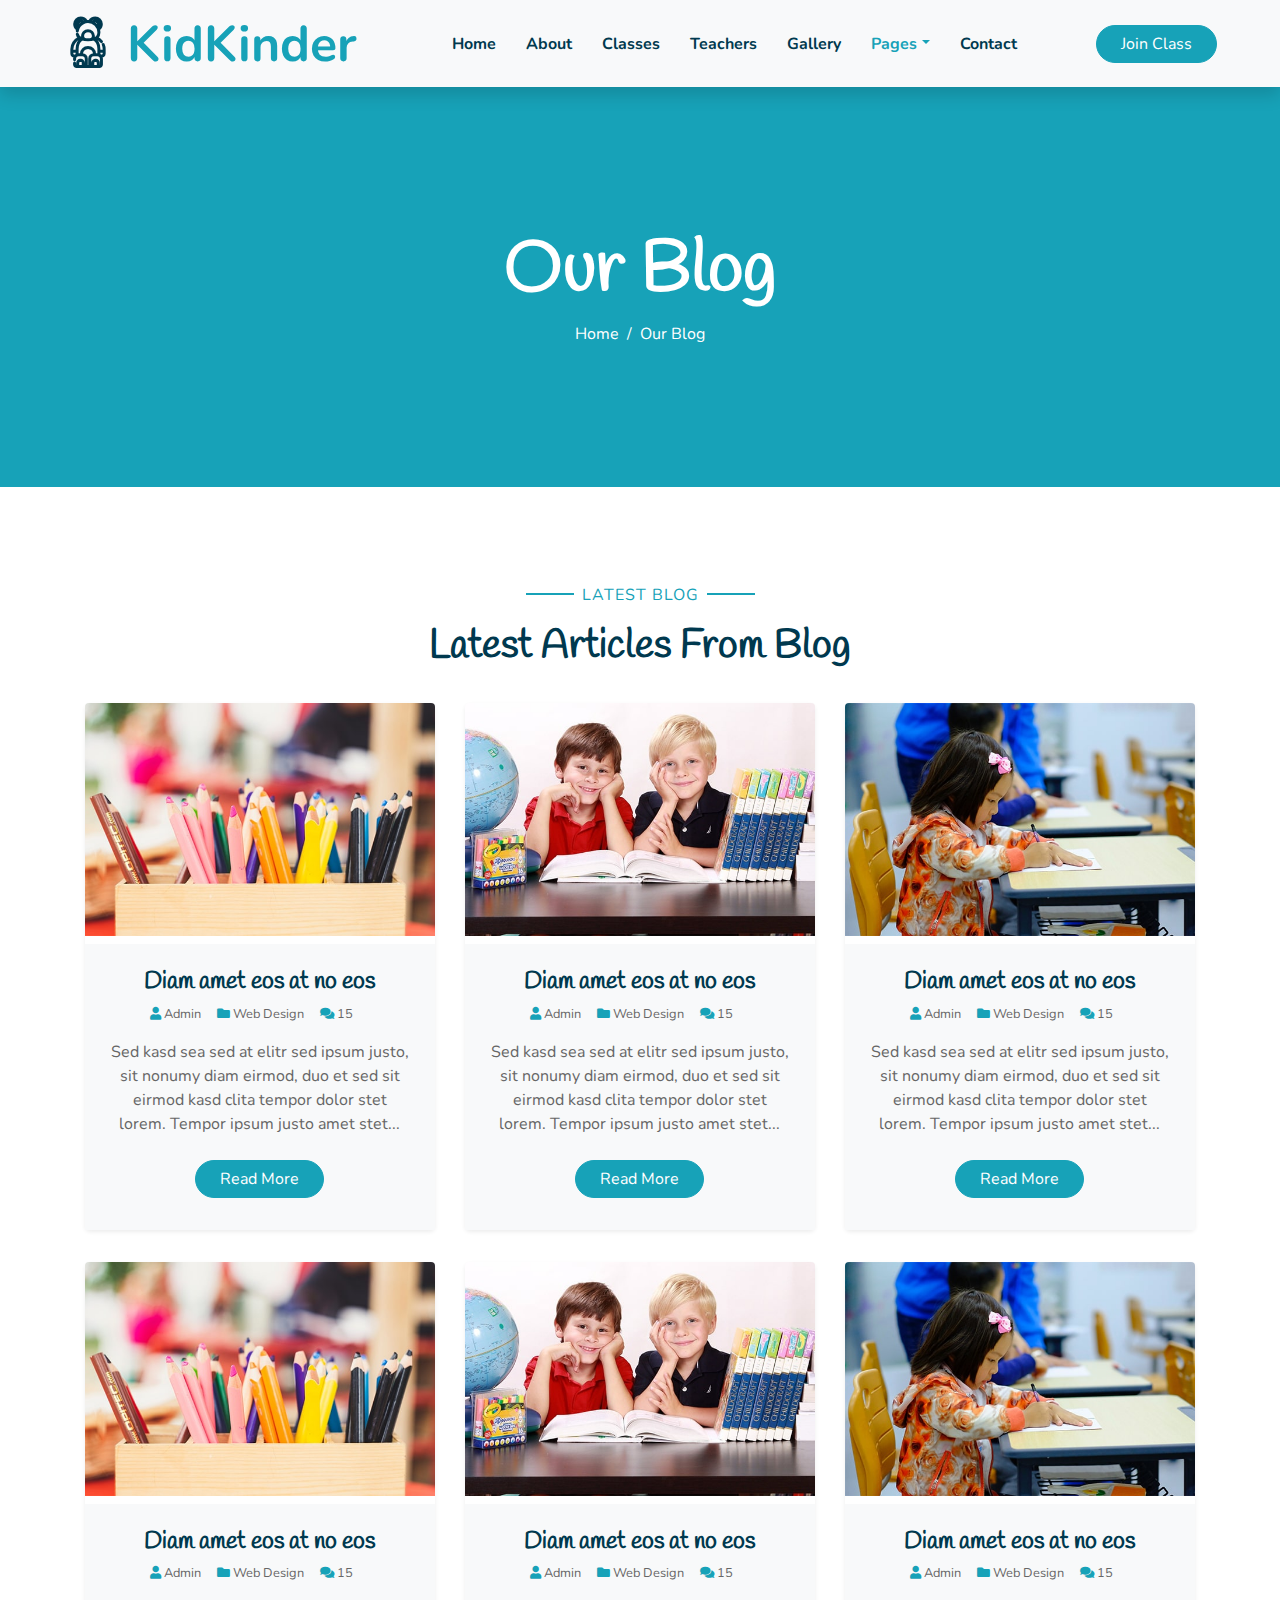
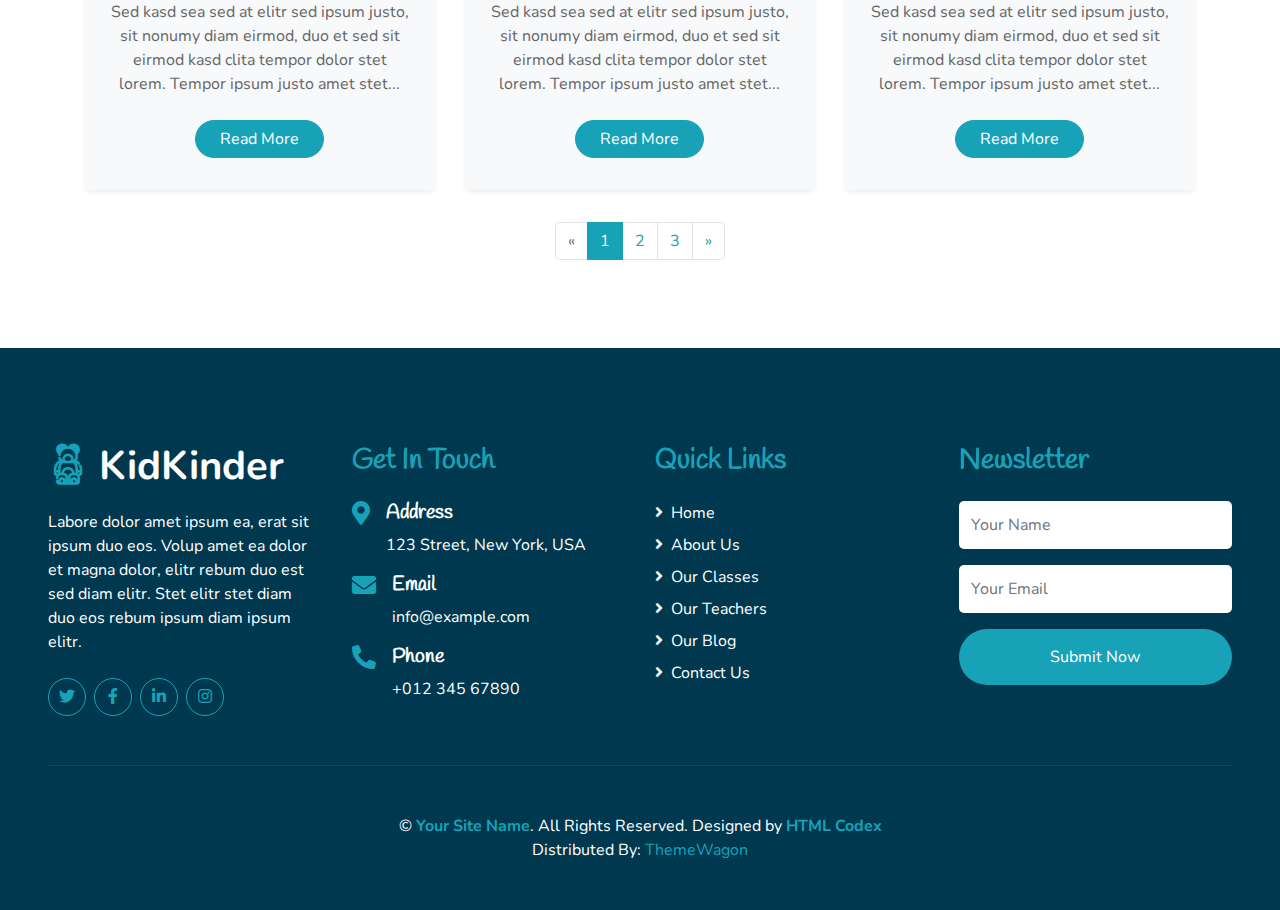
<file: blog.html>
<!DOCTYPE html>
<html lang="en">
  <head>
    <meta charset="utf-8" />
    <title>KidKinder - Kindergarten Website Template</title>
    <meta content="width=device-width, initial-scale=1.0" name="viewport" />
    <meta content="Free HTML Templates" name="keywords" />
    <meta content="Free HTML Templates" name="description" />

    <!-- Favicon -->
    <link href="img/favicon.ico" rel="icon" />

    <!-- Google Web Fonts -->
    <link rel="preconnect" href="https://fonts.gstatic.com" />
    <link
      href="https://fonts.googleapis.com/css2?family=Handlee&family=Nunito&display=swap"
      rel="stylesheet"
    />

    <!-- Font Awesome -->
    <link
      href="https://cdnjs.cloudflare.com/ajax/libs/font-awesome/5.10.0/css/all.min.css"
      rel="stylesheet"
    />

    <!-- Flaticon Font -->
    <link href="lib/flaticon/font/flaticon.css" rel="stylesheet" />

    <!-- Libraries Stylesheet -->
    <link href="lib/owlcarousel/assets/owl.carousel.min.css" rel="stylesheet" />
    <link href="lib/lightbox/css/lightbox.min.css" rel="stylesheet" />

    <!-- Customized Bootstrap Stylesheet -->
    <link href="css/style.css" rel="stylesheet" />
  </head>

  <body>
    <!-- Navbar Start -->
    <div class="container-fluid bg-light position-relative shadow">
      <nav
        class="navbar navbar-expand-lg bg-light navbar-light py-3 py-lg-0 px-0 px-lg-5"
      >
        <a
          href=""
          class="navbar-brand font-weight-bold text-secondary"
          style="font-size: 50px"
        >
          <i class="flaticon-043-teddy-bear"></i>
          <span class="text-primary">KidKinder</span>
        </a>
        <button
          type="button"
          class="navbar-toggler"
          data-toggle="collapse"
          data-target="#navbarCollapse"
        >
          <span class="navbar-toggler-icon"></span>
        </button>
        <div
          class="collapse navbar-collapse justify-content-between"
          id="navbarCollapse"
        >
          <div class="navbar-nav font-weight-bold mx-auto py-0">
            <a href="index.html" class="nav-item nav-link">Home</a>
            <a href="about.html" class="nav-item nav-link">About</a>
            <a href="class.html" class="nav-item nav-link">Classes</a>
            <a href="team.html" class="nav-item nav-link">Teachers</a>
            <a href="gallery.html" class="nav-item nav-link">Gallery</a>
            <div class="nav-item dropdown">
              <a
                href="#"
                class="nav-link dropdown-toggle active"
                data-toggle="dropdown"
                >Pages</a
              >
              <div class="dropdown-menu rounded-0 m-0">
                <a href="blog.html" class="dropdown-item">Blog Grid</a>
                <a href="single.html" class="dropdown-item">Blog Detail</a>
              </div>
            </div>
            <a href="contact.html" class="nav-item nav-link">Contact</a>
          </div>
          <a href="" class="btn btn-primary px-4">Join Class</a>
        </div>
      </nav>
    </div>
    <!-- Navbar End -->

    <!-- Header Start -->
    <div class="container-fluid bg-primary mb-5">
      <div
        class="d-flex flex-column align-items-center justify-content-center"
        style="min-height: 400px"
      >
        <h3 class="display-3 font-weight-bold text-white">Our Blog</h3>
        <div class="d-inline-flex text-white">
          <p class="m-0"><a class="text-white" href="">Home</a></p>
          <p class="m-0 px-2">/</p>
          <p class="m-0">Our Blog</p>
        </div>
      </div>
    </div>
    <!-- Header End -->

    <!-- Blog Start -->
    <div class="container-fluid pt-5">
      <div class="container">
        <div class="text-center pb-2">
          <p class="section-title px-5">
            <span class="px-2">Latest Blog</span>
          </p>
          <h1 class="mb-4">Latest Articles From Blog</h1>
        </div>
        <div class="row pb-3">
          <div class="col-lg-4 mb-4">
            <div class="card border-0 shadow-sm mb-2">
              <img class="card-img-top mb-2" src="img/blog-1.jpg" alt="" />
              <div class="card-body bg-light text-center p-4">
                <h4 class="">Diam amet eos at no eos</h4>
                <div class="d-flex justify-content-center mb-3">
                  <small class="mr-3"
                    ><i class="fa fa-user text-primary"></i> Admin</small
                  >
                  <small class="mr-3"
                    ><i class="fa fa-folder text-primary"></i> Web Design</small
                  >
                  <small class="mr-3"
                    ><i class="fa fa-comments text-primary"></i> 15</small
                  >
                </div>
                <p>
                  Sed kasd sea sed at elitr sed ipsum justo, sit nonumy diam
                  eirmod, duo et sed sit eirmod kasd clita tempor dolor stet
                  lorem. Tempor ipsum justo amet stet...
                </p>
                <a href="" class="btn btn-primary px-4 mx-auto my-2"
                  >Read More</a
                >
              </div>
            </div>
          </div>
          <div class="col-lg-4 mb-4">
            <div class="card border-0 shadow-sm mb-2">
              <img class="card-img-top mb-2" src="img/blog-2.jpg" alt="" />
              <div class="card-body bg-light text-center p-4">
                <h4 class="">Diam amet eos at no eos</h4>
                <div class="d-flex justify-content-center mb-3">
                  <small class="mr-3"
                    ><i class="fa fa-user text-primary"></i> Admin</small
                  >
                  <small class="mr-3"
                    ><i class="fa fa-folder text-primary"></i> Web Design</small
                  >
                  <small class="mr-3"
                    ><i class="fa fa-comments text-primary"></i> 15</small
                  >
                </div>
                <p>
                  Sed kasd sea sed at elitr sed ipsum justo, sit nonumy diam
                  eirmod, duo et sed sit eirmod kasd clita tempor dolor stet
                  lorem. Tempor ipsum justo amet stet...
                </p>
                <a href="" class="btn btn-primary px-4 mx-auto my-2"
                  >Read More</a
                >
              </div>
            </div>
          </div>
          <div class="col-lg-4 mb-4">
            <div class="card border-0 shadow-sm mb-2">
              <img class="card-img-top mb-2" src="img/blog-3.jpg" alt="" />
              <div class="card-body bg-light text-center p-4">
                <h4 class="">Diam amet eos at no eos</h4>
                <div class="d-flex justify-content-center mb-3">
                  <small class="mr-3"
                    ><i class="fa fa-user text-primary"></i> Admin</small
                  >
                  <small class="mr-3"
                    ><i class="fa fa-folder text-primary"></i> Web Design</small
                  >
                  <small class="mr-3"
                    ><i class="fa fa-comments text-primary"></i> 15</small
                  >
                </div>
                <p>
                  Sed kasd sea sed at elitr sed ipsum justo, sit nonumy diam
                  eirmod, duo et sed sit eirmod kasd clita tempor dolor stet
                  lorem. Tempor ipsum justo amet stet...
                </p>
                <a href="" class="btn btn-primary px-4 mx-auto my-2"
                  >Read More</a
                >
              </div>
            </div>
          </div>
          <div class="col-lg-4 mb-4">
            <div class="card border-0 shadow-sm mb-2">
              <img class="card-img-top mb-2" src="img/blog-1.jpg" alt="" />
              <div class="card-body bg-light text-center p-4">
                <h4 class="">Diam amet eos at no eos</h4>
                <div class="d-flex justify-content-center mb-3">
                  <small class="mr-3"
                    ><i class="fa fa-user text-primary"></i> Admin</small
                  >
                  <small class="mr-3"
                    ><i class="fa fa-folder text-primary"></i> Web Design</small
                  >
                  <small class="mr-3"
                    ><i class="fa fa-comments text-primary"></i> 15</small
                  >
                </div>
                <p>
                  Sed kasd sea sed at elitr sed ipsum justo, sit nonumy diam
                  eirmod, duo et sed sit eirmod kasd clita tempor dolor stet
                  lorem. Tempor ipsum justo amet stet...
                </p>
                <a href="" class="btn btn-primary px-4 mx-auto my-2"
                  >Read More</a
                >
              </div>
            </div>
          </div>
          <div class="col-lg-4 mb-4">
            <div class="card border-0 shadow-sm mb-2">
              <img class="card-img-top mb-2" src="img/blog-2.jpg" alt="" />
              <div class="card-body bg-light text-center p-4">
                <h4 class="">Diam amet eos at no eos</h4>
                <div class="d-flex justify-content-center mb-3">
                  <small class="mr-3"
                    ><i class="fa fa-user text-primary"></i> Admin</small
                  >
                  <small class="mr-3"
                    ><i class="fa fa-folder text-primary"></i> Web Design</small
                  >
                  <small class="mr-3"
                    ><i class="fa fa-comments text-primary"></i> 15</small
                  >
                </div>
                <p>
                  Sed kasd sea sed at elitr sed ipsum justo, sit nonumy diam
                  eirmod, duo et sed sit eirmod kasd clita tempor dolor stet
                  lorem. Tempor ipsum justo amet stet...
                </p>
                <a href="" class="btn btn-primary px-4 mx-auto my-2"
                  >Read More</a
                >
              </div>
            </div>
          </div>
          <div class="col-lg-4 mb-4">
            <div class="card border-0 shadow-sm mb-2">
              <img class="card-img-top mb-2" src="img/blog-3.jpg" alt="" />
              <div class="card-body bg-light text-center p-4">
                <h4 class="">Diam amet eos at no eos</h4>
                <div class="d-flex justify-content-center mb-3">
                  <small class="mr-3"
                    ><i class="fa fa-user text-primary"></i> Admin</small
                  >
                  <small class="mr-3"
                    ><i class="fa fa-folder text-primary"></i> Web Design</small
                  >
                  <small class="mr-3"
                    ><i class="fa fa-comments text-primary"></i> 15</small
                  >
                </div>
                <p>
                  Sed kasd sea sed at elitr sed ipsum justo, sit nonumy diam
                  eirmod, duo et sed sit eirmod kasd clita tempor dolor stet
                  lorem. Tempor ipsum justo amet stet...
                </p>
                <a href="" class="btn btn-primary px-4 mx-auto my-2"
                  >Read More</a
                >
              </div>
            </div>
          </div>
          <div class="col-md-12 mb-4">
            <nav aria-label="Page navigation">
              <ul class="pagination justify-content-center mb-0">
                <li class="page-item disabled">
                  <a class="page-link" href="#" aria-label="Previous">
                    <span aria-hidden="true">&laquo;</span>
                    <span class="sr-only">Previous</span>
                  </a>
                </li>
                <li class="page-item active">
                  <a class="page-link" href="#">1</a>
                </li>
                <li class="page-item"><a class="page-link" href="#">2</a></li>
                <li class="page-item"><a class="page-link" href="#">3</a></li>
                <li class="page-item">
                  <a class="page-link" href="#" aria-label="Next">
                    <span aria-hidden="true">&raquo;</span>
                    <span class="sr-only">Next</span>
                  </a>
                </li>
              </ul>
            </nav>
          </div>
        </div>
      </div>
    </div>
    <!-- Blog End -->

    <!-- Footer Start -->
    <div
      class="container-fluid bg-secondary text-white mt-5 py-5 px-sm-3 px-md-5"
    >
      <div class="row pt-5">
        <div class="col-lg-3 col-md-6 mb-5">
          <a
            href=""
            class="navbar-brand font-weight-bold text-primary m-0 mb-4 p-0"
            style="font-size: 40px; line-height: 40px"
          >
            <i class="flaticon-043-teddy-bear"></i>
            <span class="text-white">KidKinder</span>
          </a>
          <p>
            Labore dolor amet ipsum ea, erat sit ipsum duo eos. Volup amet ea
            dolor et magna dolor, elitr rebum duo est sed diam elitr. Stet elitr
            stet diam duo eos rebum ipsum diam ipsum elitr.
          </p>
          <div class="d-flex justify-content-start mt-4">
            <a
              class="btn btn-outline-primary rounded-circle text-center mr-2 px-0"
              style="width: 38px; height: 38px"
              href="#"
              ><i class="fab fa-twitter"></i
            ></a>
            <a
              class="btn btn-outline-primary rounded-circle text-center mr-2 px-0"
              style="width: 38px; height: 38px"
              href="#"
              ><i class="fab fa-facebook-f"></i
            ></a>
            <a
              class="btn btn-outline-primary rounded-circle text-center mr-2 px-0"
              style="width: 38px; height: 38px"
              href="#"
              ><i class="fab fa-linkedin-in"></i
            ></a>
            <a
              class="btn btn-outline-primary rounded-circle text-center mr-2 px-0"
              style="width: 38px; height: 38px"
              href="#"
              ><i class="fab fa-instagram"></i
            ></a>
          </div>
        </div>
        <div class="col-lg-3 col-md-6 mb-5">
          <h3 class="text-primary mb-4">Get In Touch</h3>
          <div class="d-flex">
            <h4 class="fa fa-map-marker-alt text-primary"></h4>
            <div class="pl-3">
              <h5 class="text-white">Address</h5>
              <p>123 Street, New York, USA</p>
            </div>
          </div>
          <div class="d-flex">
            <h4 class="fa fa-envelope text-primary"></h4>
            <div class="pl-3">
              <h5 class="text-white">Email</h5>
              <p>info@example.com</p>
            </div>
          </div>
          <div class="d-flex">
            <h4 class="fa fa-phone-alt text-primary"></h4>
            <div class="pl-3">
              <h5 class="text-white">Phone</h5>
              <p>+012 345 67890</p>
            </div>
          </div>
        </div>
        <div class="col-lg-3 col-md-6 mb-5">
          <h3 class="text-primary mb-4">Quick Links</h3>
          <div class="d-flex flex-column justify-content-start">
            <a class="text-white mb-2" href="#"
              ><i class="fa fa-angle-right mr-2"></i>Home</a
            >
            <a class="text-white mb-2" href="#"
              ><i class="fa fa-angle-right mr-2"></i>About Us</a
            >
            <a class="text-white mb-2" href="#"
              ><i class="fa fa-angle-right mr-2"></i>Our Classes</a
            >
            <a class="text-white mb-2" href="#"
              ><i class="fa fa-angle-right mr-2"></i>Our Teachers</a
            >
            <a class="text-white mb-2" href="#"
              ><i class="fa fa-angle-right mr-2"></i>Our Blog</a
            >
            <a class="text-white" href="#"
              ><i class="fa fa-angle-right mr-2"></i>Contact Us</a
            >
          </div>
        </div>
        <div class="col-lg-3 col-md-6 mb-5">
          <h3 class="text-primary mb-4">Newsletter</h3>
          <form action="">
            <div class="form-group">
              <input
                type="text"
                class="form-control border-0 py-4"
                placeholder="Your Name"
                required="required"
              />
            </div>
            <div class="form-group">
              <input
                type="email"
                class="form-control border-0 py-4"
                placeholder="Your Email"
                required="required"
              />
            </div>
            <div>
              <button
                class="btn btn-primary btn-block border-0 py-3"
                type="submit"
              >
                Submit Now
              </button>
            </div>
          </form>
        </div>
      </div>
      <div
        class="container-fluid pt-5"
        style="border-top: 1px solid rgba(23, 162, 184, 0.2) ;"
      >
        <p class="m-0 text-center text-white">
          &copy;
          <a class="text-primary font-weight-bold" href="#">Your Site Name</a>.
          All Rights Reserved.

          <!--/*** This template is free as long as you keep the footer author’s credit link/attribution link/backlink. If you'd like to use the template without the footer author’s credit link/attribution link/backlink, you can purchase the Credit Removal License from "https://htmlcodex.com/credit-removal". Thank you for your support. ***/-->
          Designed by
          <a class="text-primary font-weight-bold" href="https://htmlcodex.com"
            >HTML Codex</a
          >
          <br />Distributed By:
          <a href="https://themewagon.com" target="_blank">ThemeWagon</a>
        </p>
      </div>
    </div>
    <!-- Footer End -->

    <!-- Back to Top -->
    <a href="#" class="btn btn-primary p-3 back-to-top"
      ><i class="fa fa-angle-double-up"></i
    ></a>

    <!-- JavaScript Libraries -->
    <script src="https://code.jquery.com/jquery-3.4.1.min.js"></script>
    <script src="https://stackpath.bootstrapcdn.com/bootstrap/4.4.1/js/bootstrap.bundle.min.js"></script>
    <script src="lib/easing/easing.min.js"></script>
    <script src="lib/owlcarousel/owl.carousel.min.js"></script>
    <script src="lib/isotope/isotope.pkgd.min.js"></script>
    <script src="lib/lightbox/js/lightbox.min.js"></script>

    <!-- Contact Javascript File -->
    <script src="mail/jqBootstrapValidation.min.js"></script>
    <script src="mail/contact.js"></script>

    <!-- Template Javascript -->
    <script src="js/main.js"></script>
  </body>
</html>
</file>
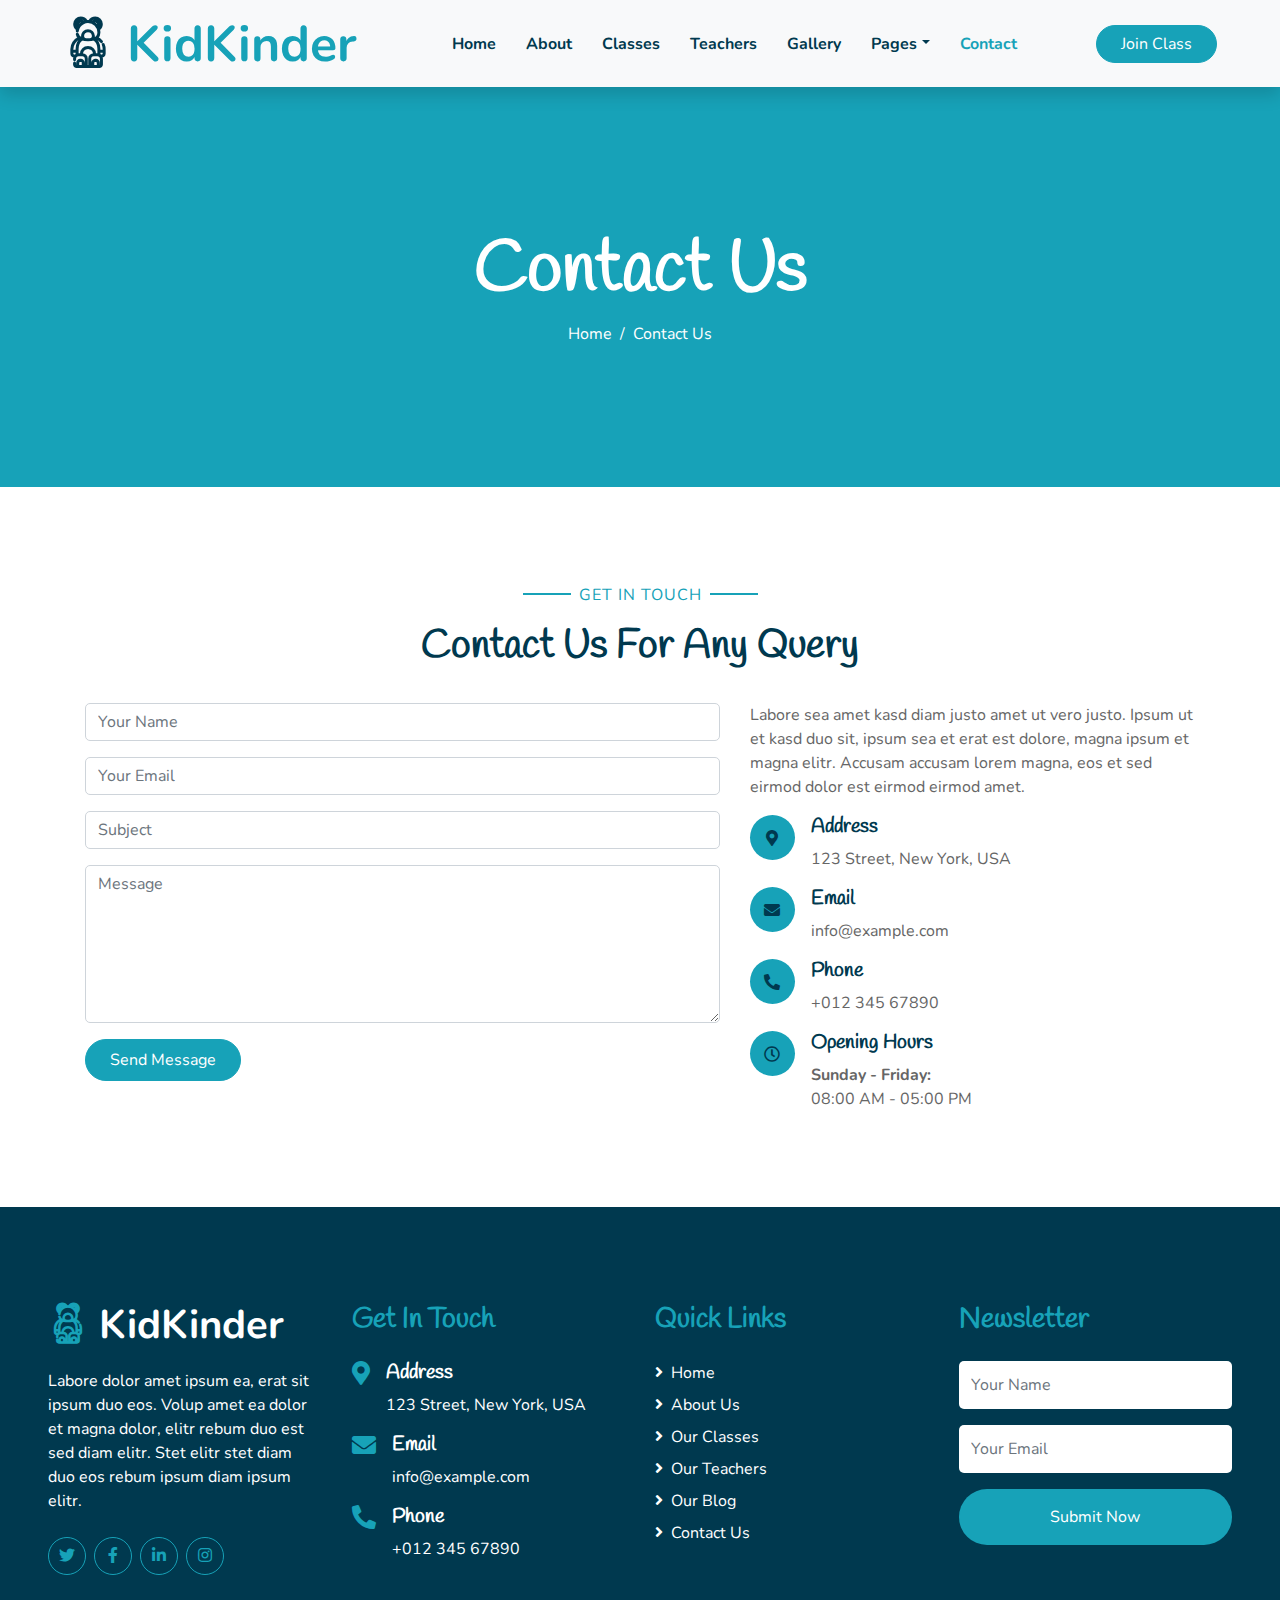
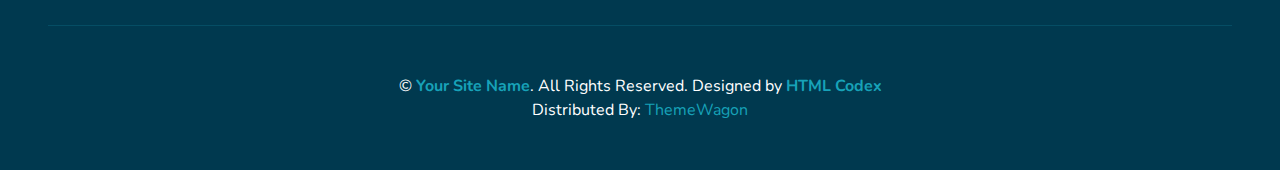
<file: contact.html>
<!DOCTYPE html>
<html lang="en">
  <head>
    <meta charset="utf-8" />
    <title>KidKinder - Kindergarten Website Template</title>
    <meta content="width=device-width, initial-scale=1.0" name="viewport" />
    <meta content="Free HTML Templates" name="keywords" />
    <meta content="Free HTML Templates" name="description" />

    <!-- Favicon -->
    <link href="img/favicon.ico" rel="icon" />

    <!-- Google Web Fonts -->
    <link rel="preconnect" href="https://fonts.gstatic.com" />
    <link
      href="https://fonts.googleapis.com/css2?family=Handlee&family=Nunito&display=swap"
      rel="stylesheet"
    />

    <!-- Font Awesome -->
    <link
      href="https://cdnjs.cloudflare.com/ajax/libs/font-awesome/5.10.0/css/all.min.css"
      rel="stylesheet"
    />

    <!-- Flaticon Font -->
    <link href="lib/flaticon/font/flaticon.css" rel="stylesheet" />

    <!-- Libraries Stylesheet -->
    <link href="lib/owlcarousel/assets/owl.carousel.min.css" rel="stylesheet" />
    <link href="lib/lightbox/css/lightbox.min.css" rel="stylesheet" />

    <!-- Customized Bootstrap Stylesheet -->
    <link href="css/style.css" rel="stylesheet" />
  </head>

  <body>
    <!-- Navbar Start -->
    <div class="container-fluid bg-light position-relative shadow">
      <nav
        class="navbar navbar-expand-lg bg-light navbar-light py-3 py-lg-0 px-0 px-lg-5"
      >
        <a
          href=""
          class="navbar-brand font-weight-bold text-secondary"
          style="font-size: 50px"
        >
          <i class="flaticon-043-teddy-bear"></i>
          <span class="text-primary">KidKinder</span>
        </a>
        <button
          type="button"
          class="navbar-toggler"
          data-toggle="collapse"
          data-target="#navbarCollapse"
        >
          <span class="navbar-toggler-icon"></span>
        </button>
        <div
          class="collapse navbar-collapse justify-content-between"
          id="navbarCollapse"
        >
          <div class="navbar-nav font-weight-bold mx-auto py-0">
            <a href="index.html" class="nav-item nav-link">Home</a>
            <a href="about.html" class="nav-item nav-link">About</a>
            <a href="class.html" class="nav-item nav-link">Classes</a>
            <a href="team.html" class="nav-item nav-link">Teachers</a>
            <a href="gallery.html" class="nav-item nav-link">Gallery</a>
            <div class="nav-item dropdown">
              <a
                href="#"
                class="nav-link dropdown-toggle"
                data-toggle="dropdown"
                >Pages</a
              >
              <div class="dropdown-menu rounded-0 m-0">
                <a href="blog.html" class="dropdown-item">Blog Grid</a>
                <a href="single.html" class="dropdown-item">Blog Detail</a>
              </div>
            </div>
            <a href="contact.html" class="nav-item nav-link active">Contact</a>
          </div>
          <a href="" class="btn btn-primary px-4">Join Class</a>
        </div>
      </nav>
    </div>
    <!-- Navbar End -->

    <!-- Header Start -->
    <div class="container-fluid bg-primary mb-5">
      <div
        class="d-flex flex-column align-items-center justify-content-center"
        style="min-height: 400px"
      >
        <h3 class="display-3 font-weight-bold text-white">Contact Us</h3>
        <div class="d-inline-flex text-white">
          <p class="m-0"><a class="text-white" href="">Home</a></p>
          <p class="m-0 px-2">/</p>
          <p class="m-0">Contact Us</p>
        </div>
      </div>
    </div>
    <!-- Header End -->

    <!-- Contact Start -->
    <div class="container-fluid pt-5">
      <div class="container">
        <div class="text-center pb-2">
          <p class="section-title px-5">
            <span class="px-2">Get In Touch</span>
          </p>
          <h1 class="mb-4">Contact Us For Any Query</h1>
        </div>
        <div class="row">
          <div class="col-lg-7 mb-5">
            <div class="contact-form">
              <div id="success"></div>
              <form name="sentMessage" id="contactForm" novalidate="novalidate">
                <div class="control-group">
                  <input
                    type="text"
                    class="form-control"
                    id="name"
                    placeholder="Your Name"
                    required="required"
                    data-validation-required-message="Please enter your name"
                  />
                  <p class="help-block text-danger"></p>
                </div>
                <div class="control-group">
                  <input
                    type="email"
                    class="form-control"
                    id="email"
                    placeholder="Your Email"
                    required="required"
                    data-validation-required-message="Please enter your email"
                  />
                  <p class="help-block text-danger"></p>
                </div>
                <div class="control-group">
                  <input
                    type="text"
                    class="form-control"
                    id="subject"
                    placeholder="Subject"
                    required="required"
                    data-validation-required-message="Please enter a subject"
                  />
                  <p class="help-block text-danger"></p>
                </div>
                <div class="control-group">
                  <textarea
                    class="form-control"
                    rows="6"
                    id="message"
                    placeholder="Message"
                    required="required"
                    data-validation-required-message="Please enter your message"
                  ></textarea>
                  <p class="help-block text-danger"></p>
                </div>
                <div>
                  <button
                    class="btn btn-primary py-2 px-4"
                    type="submit"
                    id="sendMessageButton"
                  >
                    Send Message
                  </button>
                </div>
              </form>
            </div>
          </div>
          <div class="col-lg-5 mb-5">
            <p>
              Labore sea amet kasd diam justo amet ut vero justo. Ipsum ut et
              kasd duo sit, ipsum sea et erat est dolore, magna ipsum et magna
              elitr. Accusam accusam lorem magna, eos et sed eirmod dolor est
              eirmod eirmod amet.
            </p>
            <div class="d-flex">
              <i
                class="fa fa-map-marker-alt d-inline-flex align-items-center justify-content-center bg-primary text-secondary rounded-circle"
                style="width: 45px; height: 45px"
              ></i>
              <div class="pl-3">
                <h5>Address</h5>
                <p>123 Street, New York, USA</p>
              </div>
            </div>
            <div class="d-flex">
              <i
                class="fa fa-envelope d-inline-flex align-items-center justify-content-center bg-primary text-secondary rounded-circle"
                style="width: 45px; height: 45px"
              ></i>
              <div class="pl-3">
                <h5>Email</h5>
                <p>info@example.com</p>
              </div>
            </div>
            <div class="d-flex">
              <i
                class="fa fa-phone-alt d-inline-flex align-items-center justify-content-center bg-primary text-secondary rounded-circle"
                style="width: 45px; height: 45px"
              ></i>
              <div class="pl-3">
                <h5>Phone</h5>
                <p>+012 345 67890</p>
              </div>
            </div>
            <div class="d-flex">
              <i
                class="far fa-clock d-inline-flex align-items-center justify-content-center bg-primary text-secondary rounded-circle"
                style="width: 45px; height: 45px"
              ></i>
              <div class="pl-3">
                <h5>Opening Hours</h5>
                <strong>Sunday - Friday:</strong>
                <p class="m-0">08:00 AM - 05:00 PM</p>
              </div>
            </div>
          </div>
        </div>
      </div>
    </div>
    <!-- Contact End -->

    <!-- Footer Start -->
    <div
      class="container-fluid bg-secondary text-white mt-5 py-5 px-sm-3 px-md-5"
    >
      <div class="row pt-5">
        <div class="col-lg-3 col-md-6 mb-5">
          <a
            href=""
            class="navbar-brand font-weight-bold text-primary m-0 mb-4 p-0"
            style="font-size: 40px; line-height: 40px"
          >
            <i class="flaticon-043-teddy-bear"></i>
            <span class="text-white">KidKinder</span>
          </a>
          <p>
            Labore dolor amet ipsum ea, erat sit ipsum duo eos. Volup amet ea
            dolor et magna dolor, elitr rebum duo est sed diam elitr. Stet elitr
            stet diam duo eos rebum ipsum diam ipsum elitr.
          </p>
          <div class="d-flex justify-content-start mt-4">
            <a
              class="btn btn-outline-primary rounded-circle text-center mr-2 px-0"
              style="width: 38px; height: 38px"
              href="#"
              ><i class="fab fa-twitter"></i
            ></a>
            <a
              class="btn btn-outline-primary rounded-circle text-center mr-2 px-0"
              style="width: 38px; height: 38px"
              href="#"
              ><i class="fab fa-facebook-f"></i
            ></a>
            <a
              class="btn btn-outline-primary rounded-circle text-center mr-2 px-0"
              style="width: 38px; height: 38px"
              href="#"
              ><i class="fab fa-linkedin-in"></i
            ></a>
            <a
              class="btn btn-outline-primary rounded-circle text-center mr-2 px-0"
              style="width: 38px; height: 38px"
              href="#"
              ><i class="fab fa-instagram"></i
            ></a>
          </div>
        </div>
        <div class="col-lg-3 col-md-6 mb-5">
          <h3 class="text-primary mb-4">Get In Touch</h3>
          <div class="d-flex">
            <h4 class="fa fa-map-marker-alt text-primary"></h4>
            <div class="pl-3">
              <h5 class="text-white">Address</h5>
              <p>123 Street, New York, USA</p>
            </div>
          </div>
          <div class="d-flex">
            <h4 class="fa fa-envelope text-primary"></h4>
            <div class="pl-3">
              <h5 class="text-white">Email</h5>
              <p>info@example.com</p>
            </div>
          </div>
          <div class="d-flex">
            <h4 class="fa fa-phone-alt text-primary"></h4>
            <div class="pl-3">
              <h5 class="text-white">Phone</h5>
              <p>+012 345 67890</p>
            </div>
          </div>
        </div>
        <div class="col-lg-3 col-md-6 mb-5">
          <h3 class="text-primary mb-4">Quick Links</h3>
          <div class="d-flex flex-column justify-content-start">
            <a class="text-white mb-2" href="#"
              ><i class="fa fa-angle-right mr-2"></i>Home</a
            >
            <a class="text-white mb-2" href="#"
              ><i class="fa fa-angle-right mr-2"></i>About Us</a
            >
            <a class="text-white mb-2" href="#"
              ><i class="fa fa-angle-right mr-2"></i>Our Classes</a
            >
            <a class="text-white mb-2" href="#"
              ><i class="fa fa-angle-right mr-2"></i>Our Teachers</a
            >
            <a class="text-white mb-2" href="#"
              ><i class="fa fa-angle-right mr-2"></i>Our Blog</a
            >
            <a class="text-white" href="#"
              ><i class="fa fa-angle-right mr-2"></i>Contact Us</a
            >
          </div>
        </div>
        <div class="col-lg-3 col-md-6 mb-5">
          <h3 class="text-primary mb-4">Newsletter</h3>
          <form action="">
            <div class="form-group">
              <input
                type="text"
                class="form-control border-0 py-4"
                placeholder="Your Name"
                required="required"
              />
            </div>
            <div class="form-group">
              <input
                type="email"
                class="form-control border-0 py-4"
                placeholder="Your Email"
                required="required"
              />
            </div>
            <div>
              <button
                class="btn btn-primary btn-block border-0 py-3"
                type="submit"
              >
                Submit Now
              </button>
            </div>
          </form>
        </div>
      </div>
      <div
        class="container-fluid pt-5"
        style="border-top: 1px solid rgba(23, 162, 184, 0.2) ;"
      >
        <p class="m-0 text-center text-white">
          &copy;
          <a class="text-primary font-weight-bold" href="#">Your Site Name</a>.
          All Rights Reserved.

          <!--/*** This template is free as long as you keep the footer author’s credit link/attribution link/backlink. If you'd like to use the template without the footer author’s credit link/attribution link/backlink, you can purchase the Credit Removal License from "https://htmlcodex.com/credit-removal". Thank you for your support. ***/-->
          Designed by
          <a class="text-primary font-weight-bold" href="https://htmlcodex.com"
            >HTML Codex</a
          >
          <br />Distributed By:
          <a href="https://themewagon.com" target="_blank">ThemeWagon</a>
        </p>
      </div>
    </div>
    <!-- Footer End -->

    <!-- Back to Top -->
    <a href="#" class="btn btn-primary p-3 back-to-top"
      ><i class="fa fa-angle-double-up"></i
    ></a>

    <!-- JavaScript Libraries -->
    <script src="https://code.jquery.com/jquery-3.4.1.min.js"></script>
    <script src="https://stackpath.bootstrapcdn.com/bootstrap/4.4.1/js/bootstrap.bundle.min.js"></script>
    <script src="lib/easing/easing.min.js"></script>
    <script src="lib/owlcarousel/owl.carousel.min.js"></script>
    <script src="lib/isotope/isotope.pkgd.min.js"></script>
    <script src="lib/lightbox/js/lightbox.min.js"></script>

    <!-- Contact Javascript File -->
    <script src="mail/jqBootstrapValidation.min.js"></script>
    <script src="mail/contact.js"></script>

    <!-- Template Javascript -->
    <script src="js/main.js"></script>
  </body>
</html>
</file>
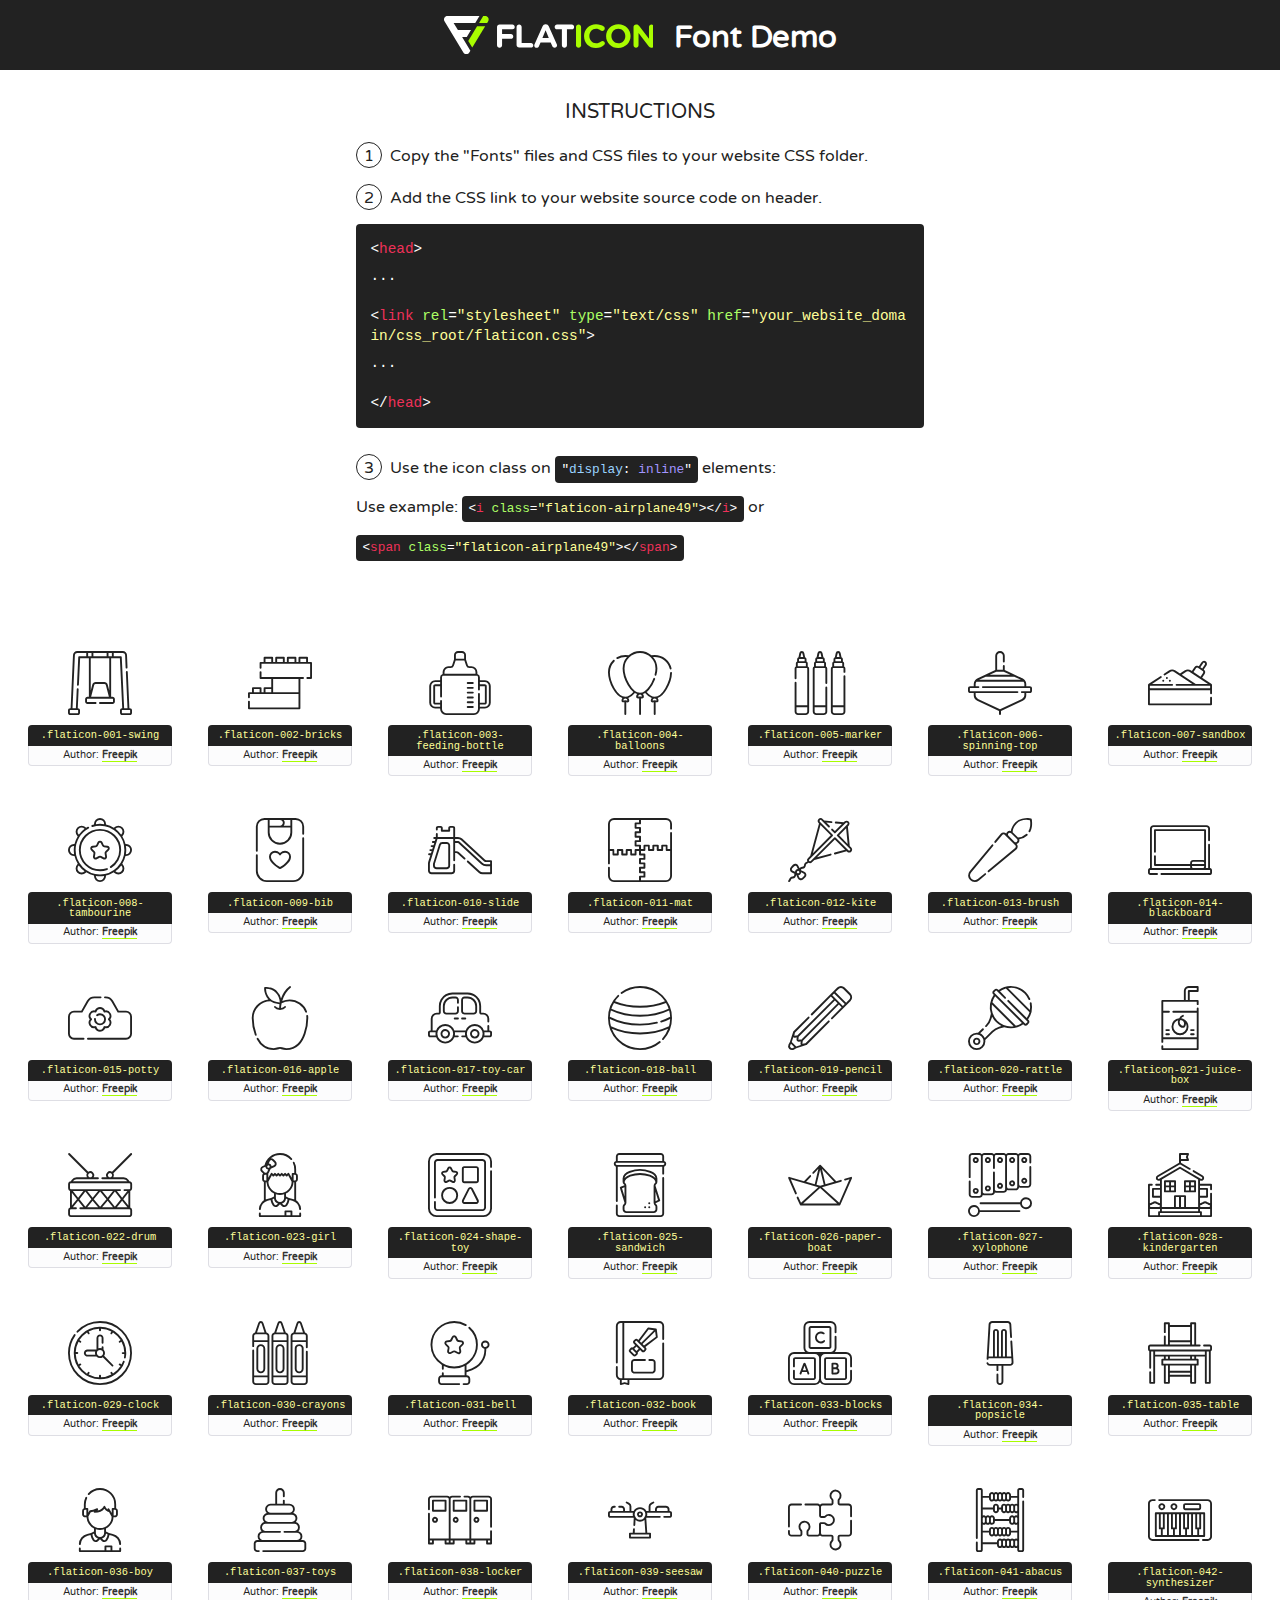
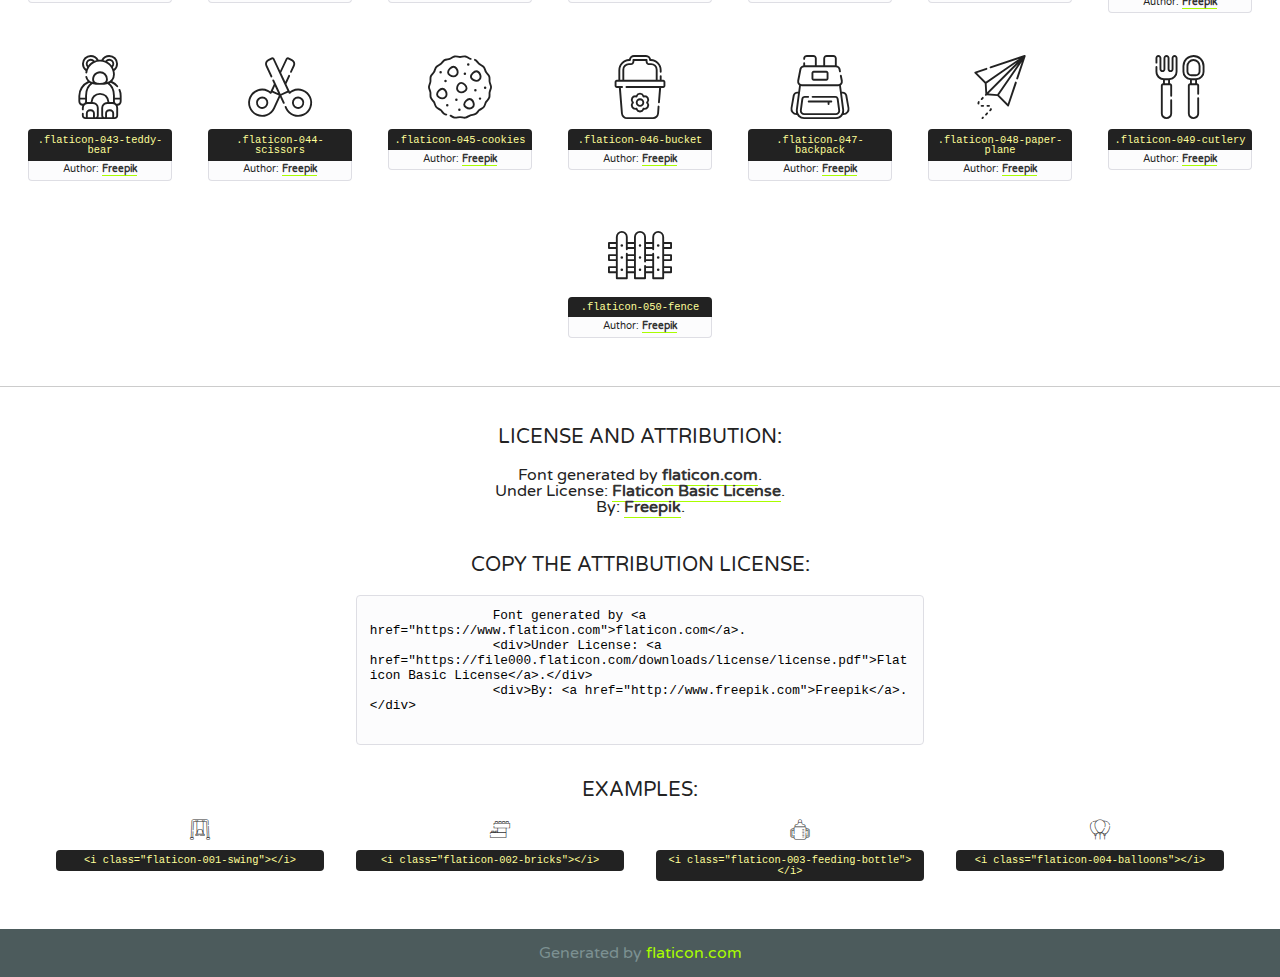
<file: lib/flaticon/font/flaticon.html>
<!DOCTYPE html>
<!--
  Flaticon icon font: Flaticon
  Creation date: 11/06/2020 07:22
-->
<html>
    <!DOCTYPE html>

    <head>
        <title>Flaticon WebFont</title>
        <link href="http://fonts.googleapis.com/css?family=Varela+Round" rel="stylesheet" type="text/css" />
        <link rel="stylesheet" type="text/css" href="flaticon.css">
        <meta charset="UTF-8">
        <style>
            html, body, div, span, applet, object, iframe,
            h1, h2, h3, h4, h5, h6, p, blockquote, pre,
            a, abbr, acronym, address, big, cite, code,
            del, dfn, em, img, ins, kbd, q, s, samp,
            small, strike, strong, sub, sup, tt, var,
            b, u, i, center,
            dl, dt, dd, ol, ul, li,
            fieldset, form, label, legend,
            table, caption, tbody, tfoot, thead, tr, th, td,
            article, aside, canvas, details, embed,
            figure, figcaption, footer, header, hgroup,
            menu, nav, output, ruby, section, summary,
            time, mark, audio, video {
                margin: 0;
                padding: 0;
                border: 0;
                font-size: 100%;
                font: inherit;
                vertical-align: baseline;
            }
            /* HTML5 display-role reset for older browsers */
            article, aside, details, figcaption, figure,
            footer, header, hgroup, menu, nav, section {
                display: block;
            }
            body {
                line-height: 1;
            }
            ol, ul {
                list-style: none;
            }
            blockquote, q {
                quotes: none;
            }
            blockquote:before, blockquote:after,
            q:before, q:after {
                content: '';
                content: none;
            }
            table {
                border-collapse: collapse;
                border-spacing: 0;
            }
            body {
                font-family: 'Varela Round', Helvetica, Arial, sans-serif;
                font-size: 16px;
                color: #222;
            }
            a {
                color: #333;
                border-bottom: 1px solid #a9fd00;
                font-weight: bold;
                text-decoration: none;
            }
            * {
                -moz-box-sizing: border-box;
                -webkit-box-sizing: border-box;
                box-sizing: border-box;
                margin: 0;
                padding: 0;
            }
            [class^="flaticon-"]:before, [class*=" flaticon-"]:before, [class^="flaticon-"]:after, [class*=" flaticon-"]:after {
                font-family: Flaticon;
                font-size: 30px;
                font-style: normal;
                margin-left: 20px;
                color: #333;
            }
            .wrapper {
                max-width: 600px;
                margin: auto;
                padding: 0 1em;
            }
            .title {
                font-size: 1.25em;
                text-align: center;
                margin-bottom: 1em;
                text-transform: uppercase;
            }
            header {
                text-align: center;
                background-color: #222;
                color: #fff;
                padding: 1em;
            }
            header .logo {
                width: 210px;
                height: 38px;
                display: inline-block;
                vertical-align: middle;
                margin-right: 1em;
                border: none;
            }
            header strong {
                font-size: 1.95em;
                font-weight: bold;
                vertical-align: middle;
                margin-top: 5px;
                display: inline-block;
            }
            .demo {
                margin: 2em auto;
                line-height: 1.25em;
            }
            .demo ul li {
                margin-bottom: 1em;
            }
            .demo ul li .num {
                color: #222;
                border-radius: 20px;
                display: inline-block;
                width: 26px;
                padding: 3px;
                height: 26px;
                text-align: center;
                margin-right: 0.5em;
                border: 1px solid #222;
            }
            .demo ul li code {
                background-color: #222;
                border-radius: 4px;
                padding: 0.25em 0.5em;
                display: inline-block;
                color: #fff;
                font-family: Consolas,Monaco,Lucida Console,Liberation Mono,DejaVu Sans Mono,Bitstream Vera Sans Mono,Courier New, monospace;
                font-weight: lighter;
                margin-top: 1em;
                font-size: 0.8em;
                word-break: break-all;
            }
            .demo ul li code.big {
                padding: 1em;
                font-size: 0.9em;
            }
            .demo ul li code .red {
                color: #EF3159;
            }
            .demo ul li code .green {
                color: #ACFF65;
            }
            .demo ul li code .yellow {
                color: #FFFF99;
            }
            .demo ul li code .blue {
                color: #99D3FF;
            }
            .demo ul li code .purple {
                color: #A295FF;
            }
            .demo ul li code .dots {
                margin-top: 0.5em;
                display: block;
            }
            #glyphs {
                border-bottom: 1px solid #ccc;
                padding: 2em 0;
                text-align: center;
            }
            .glyph {
                display: inline-block;
                width: 9em;
                margin: 1em;
                text-align: center;
                vertical-align: top;
                background: #FFF;
            }
            .glyph .glyph-icon {
                padding: 10px;
                display: block;
                font-family:"Flaticon";
                font-size: 64px;
                line-height: 1;
            }
            .glyph .glyph-icon:before {
                font-size: 64px;
                color: #222;
                margin-left: 0;
            }
            .class-name {
                font-size: 0.65em;
                background-color: #222;
                color: #fff;
                border-radius: 4px 4px 0 0;
                padding: 0.5em;
                color: #FFFF99;
                font-family: Consolas,Monaco,Lucida Console,Liberation Mono,DejaVu Sans Mono,Bitstream Vera Sans Mono,Courier New, monospace;
            }
            .author-name {
                font-size: 0.6em;
                background-color: #fcfcfd;
                border: 1px solid #DEDEE4;
                border-top: 0;
                border-radius: 0 0 4px 4px;
                padding: 0.5em;
            }
            .class-name:last-child {
                font-size: 10px;
                color:#888;
            }
            .class-name:last-child a {
                font-size: 10px;
                color:#555;
            }
            .class-name:last-child a:hover {
                color:#a9fd00;
            }
            .glyph > input {
                display: block;
                width: 100px;
                margin: 5px auto;
                text-align: center;
                font-size: 12px;
                cursor: text;
            }
            .glyph > input.icon-input {
                font-family:"Flaticon";
                font-size: 16px;
                margin-bottom: 10px;
            }
            .attribution .title {
                margin-top: 2em;
            }
            .attribution textarea {
                background-color: #fcfcfd;
                padding: 1em;
                border: none;
                box-shadow: none;
                border: 1px solid #DEDEE4;
                border-radius: 4px;
                resize: none;
                width: 100%;
                height: 150px;
                font-size: 0.8em;
                font-family: Consolas,Monaco,Lucida Console,Liberation Mono,DejaVu Sans Mono,Bitstream Vera Sans Mono,Courier New, monospace;
                -webkit-appearance: none;
            }
            .iconsuse {
                margin: 2em auto;
                text-align: center;
                max-width: 1200px;
            }
            .iconsuse:after {
                content: '';
                display: table;
                clear: both;
            }
            .iconsuse .image {
                float: left;
                width: 25%;
                padding: 0 1em;
            }
            .iconsuse .image p {
                margin-bottom: 1em;
            }
            .iconsuse .image span {
                display: block;
                font-size: 0.65em;
                background-color: #222;
                color: #fff;
                border-radius: 4px;
                padding: 0.5em;
                color: #FFFF99;
                margin-top: 1em;
                font-family: Consolas,Monaco,Lucida Console,Liberation Mono,DejaVu Sans Mono,Bitstream Vera Sans Mono,Courier New, monospace;
            }
            #footer {
                text-align: center;
                background-color: #4C5B5C;
                color: #7c9192;
                padding: 1em;
            }
            #footer a {
                border: none;
                color: #a9fd00;
                font-weight: normal;
            }
            @media (max-width: 960px) {
                .iconsuse .image {
                    width: 50%;
                }
            }
            @media (max-width: 560px) {
                .iconsuse .image {
                    width: 100%;
                }
            }
            .attrDiv {

            }
        </style>
        <link rel="stylesheet" href="flaticon.css">
    </head>

    <body class="characters-off">
        <header>
            <a href="https://www.flaticon.com" target="_blank" class="logo">
                <svg version="1.1" xmlns="http://www.w3.org/2000/svg" xmlns:xlink="http://www.w3.org/1999/xlink" xmlns:a="http://ns.adobe.com/AdobeSVGViewerExtensions/3.0/" viewBox="0 0 560.875 102.036" enable-background="new 0 0 560.875 102.036" xml:space="preserve">
                        <defs>
                        </defs>
                        <g>
                            <g class="letters">
                                <path fill="#ffffff" d="M141.596,29.675c0-3.777,2.985-6.767,6.764-6.767h34.438c3.426,0,6.15,2.728,6.15,6.15
                                c0,3.43-2.724,6.149-6.15,6.149h-27.674v13.091h23.719c3.429,0,6.151,2.724,6.151,6.15c0,3.43-2.723,6.149-6.151,6.149h-23.719
                                v17.574c0,3.773-2.986,6.761-6.764,6.761c-3.779,0-6.764-2.989-6.764-6.761V29.675z"></path>
                                <path fill="#ffffff" d="M193.844,29.149c0-3.781,2.985-6.767,6.764-6.767c3.776,0,6.763,2.985,6.763,6.767v42.957h25.039
                                c3.426,0,6.149,2.726,6.149,6.153c0,3.425-2.723,6.15-6.149,6.15h-31.802c-3.779,0-6.764-2.986-6.764-6.768V29.149z"></path>
                                <path fill="#ffffff" d="M241.891,75.71l21.438-48.407c1.492-3.341,4.215-5.357,7.906-5.357h0.792
                                c3.686,0,6.323,2.017,7.815,5.357l21.439,48.407c0.436,0.967,0.701,1.845,0.701,2.723c0,3.602-2.809,6.501-6.414,6.501
                                c-3.161,0-5.269-1.845-6.499-4.655l-4.132-9.661h-27.059l-4.301,10.102c-1.144,2.631-3.426,4.214-6.237,4.214
                                c-3.517,0-6.24-2.81-6.24-6.325C241.1,77.64,241.451,76.677,241.891,75.71z M279.932,58.666l-8.521-20.297l-8.526,20.297H279.932
                                z"></path>
                                <path fill="#ffffff" d="M314.864,35.387H301.86c-3.429,0-6.239-2.813-6.239-6.238c0-3.429,2.811-6.24,6.239-6.24h39.533
                                c3.426,0,6.237,2.811,6.237,6.24c0,3.425-2.811,6.238-6.237,6.238h-13.001v42.785c0,3.773-2.99,6.761-6.764,6.761
                                c-3.779,0-6.764-2.989-6.764-6.761V35.387z"></path>
                                <path fill="#A9FD00" d="M352.615,29.149c0-3.781,2.985-6.767,6.767-6.767c3.774,0,6.761,2.985,6.761,6.767v49.024
                                c0,3.773-2.987,6.761-6.761,6.761c-3.781,0-6.767-2.989-6.767-6.761V29.149z"></path>
                                <path fill="#A9FD00" d="M374.132,53.836v-0.179c0-17.481,13.178-31.801,32.065-31.801c9.22,0,15.459,2.458,20.557,6.238
                                c1.402,1.054,2.637,2.985,2.637,5.357c0,3.692-2.985,6.59-6.681,6.59c-1.845,0-3.071-0.702-4.044-1.319
                                c-3.776-2.813-7.729-4.393-12.562-4.393c-10.364,0-17.831,8.611-17.831,19.154v0.173c0,10.542,7.291,19.329,17.831,19.329
                                c5.715,0,9.492-1.756,13.359-4.834c1.049-0.874,2.458-1.491,4.039-1.491c3.429,0,6.325,2.813,6.325,6.236
                                c0,2.106-1.056,3.78-2.282,4.834c-5.539,4.834-12.036,7.733-21.878,7.733C387.572,85.464,374.132,71.493,374.132,53.836z"></path>
                                <path fill="#A9FD00" d="M433.009,53.836v-0.179c0-17.481,13.79-31.801,32.766-31.801c18.981,0,32.592,14.143,32.592,31.628v0.173
                                c0,17.483-13.785,31.807-32.769,31.807C446.625,85.464,433.009,71.32,433.009,53.836z M484.224,53.836v-0.179
                                c0-10.539-7.725-19.326-18.626-19.326c-10.893,0-18.449,8.611-18.449,19.154v0.173c0,10.542,7.73,19.329,18.626,19.329
                                C476.676,72.986,484.224,64.378,484.224,53.836z"></path>
                                <path fill="#A9FD00" d="M506.233,29.321c0-3.774,2.99-6.763,6.767-6.763h1.401c3.252,0,5.183,1.583,7.029,3.953l26.093,34.265
                                V29.059c0-3.692,2.99-6.677,6.681-6.677c3.683,0,6.671,2.985,6.671,6.677v48.934c0,3.78-2.987,6.765-6.764,6.765h-0.436
                                c-3.257,0-5.188-1.581-7.034-3.953l-27.056-35.492v32.944c0,3.687-2.985,6.676-6.678,6.676c-3.683,0-6.673-2.989-6.673-6.676
                                V29.321z"></path>
                            </g>
                            <g class="insignia">
                                <path fill="#ffffff" d="M48.372,56.137h12.517l11.156-18.537H37.186L25.688,18.539h57.825L94.668,0H9.271
                                C5.925,0,2.842,1.801,1.198,4.716c-1.644,2.907-1.593,6.482,0.134,9.343l50.38,83.501c1.678,2.781,4.689,4.476,7.938,4.476
                                c3.246,0,6.257-1.695,7.935-4.476l2.898-4.804L48.372,56.137z"></path>
                                <g class="i">
                                    <path fill="#A9FD00" d="M93.575,18.539h0.031v0.004l21.652,0.004l2.705-4.488c1.727-2.861,1.778-6.436,0.133-9.343
                                    C116.454,1.801,113.371,0,110.026,0h-5.294L93.575,18.539z"></path>
                                    <polygon fill="#A9FD00" points="88.291,27.356 64.725,66.486 75.519,84.404 109.942,27.356"></polygon>
                                </g>
                            </g>
                        </g>
                    </svg>
            </a>
            <strong>Font Demo</strong>
        </header>

        <section class="demo wrapper">
            <p class="title">Instructions</p>
            <ul>
                <li>
                    <span class="num">1</span>Copy the "Fonts" files and CSS files to your website CSS folder.
                </li>
                <li>
                    <span class="num">2</span>Add the CSS link to your website source code on header.
                    <code class="big">
                        &lt;<span class="red">head</span>&gt;
                        <br/><span class="dots">...</span>
                        <br/>&lt;<span class="red">link</span> <span class="green">rel</span>=<span class="yellow">"stylesheet"</span> <span class="green">type</span>=<span class="yellow">"text/css"</span> <span class="green">href</span>=<span class="yellow">"your_website_domain/css_root/flaticon.css"</span>&gt;
                        <br/><span class="dots">...</span>
                        <br/>&lt;/<span class="red">head</span>&gt;
                    </code>
                </li>

                <li>
                    <p>
                        <span class="num">3</span>Use the icon class on <code>"<span class="blue">display</span>:<span class="purple"> inline</span>"</code> elements:
                        <br />
                        Use example:
                        <code>
                            &lt;<span class="red">i</span> <span class="green">class</span>=<span class="yellow">&quot;flaticon-airplane49&quot;</span>&gt;&lt;/<span class="red">i</span>&gt;
                        </code> or
                        <code>&lt;<span class="red">span</span> <span class="green">class</span>=<span class="yellow">&quot;flaticon-airplane49&quot;</span>&gt;&lt;/<span class="red">span</span>&gt;</code>
                    </p>
                </li>
            </ul>
        </section>

        <section id="glyphs">
            
            <div class="glyph"><div class="glyph-icon flaticon-001-swing"></div>
                <div class="class-name">.flaticon-001-swing</div>
                <div class="author-name">Author: <a href="http://www.freepik.com" title="Freepik">Freepik</a> </div>
            </div>
            
            <div class="glyph"><div class="glyph-icon flaticon-002-bricks"></div>
                <div class="class-name">.flaticon-002-bricks</div>
                <div class="author-name">Author: <a href="http://www.freepik.com" title="Freepik">Freepik</a> </div>
            </div>
            
            <div class="glyph"><div class="glyph-icon flaticon-003-feeding-bottle"></div>
                <div class="class-name">.flaticon-003-feeding-bottle</div>
                <div class="author-name">Author: <a href="http://www.freepik.com" title="Freepik">Freepik</a> </div>
            </div>
            
            <div class="glyph"><div class="glyph-icon flaticon-004-balloons"></div>
                <div class="class-name">.flaticon-004-balloons</div>
                <div class="author-name">Author: <a href="http://www.freepik.com" title="Freepik">Freepik</a> </div>
            </div>
            
            <div class="glyph"><div class="glyph-icon flaticon-005-marker"></div>
                <div class="class-name">.flaticon-005-marker</div>
                <div class="author-name">Author: <a href="http://www.freepik.com" title="Freepik">Freepik</a> </div>
            </div>
            
            <div class="glyph"><div class="glyph-icon flaticon-006-spinning-top"></div>
                <div class="class-name">.flaticon-006-spinning-top</div>
                <div class="author-name">Author: <a href="http://www.freepik.com" title="Freepik">Freepik</a> </div>
            </div>
            
            <div class="glyph"><div class="glyph-icon flaticon-007-sandbox"></div>
                <div class="class-name">.flaticon-007-sandbox</div>
                <div class="author-name">Author: <a href="http://www.freepik.com" title="Freepik">Freepik</a> </div>
            </div>
            
            <div class="glyph"><div class="glyph-icon flaticon-008-tambourine"></div>
                <div class="class-name">.flaticon-008-tambourine</div>
                <div class="author-name">Author: <a href="http://www.freepik.com" title="Freepik">Freepik</a> </div>
            </div>
            
            <div class="glyph"><div class="glyph-icon flaticon-009-bib"></div>
                <div class="class-name">.flaticon-009-bib</div>
                <div class="author-name">Author: <a href="http://www.freepik.com" title="Freepik">Freepik</a> </div>
            </div>
            
            <div class="glyph"><div class="glyph-icon flaticon-010-slide"></div>
                <div class="class-name">.flaticon-010-slide</div>
                <div class="author-name">Author: <a href="http://www.freepik.com" title="Freepik">Freepik</a> </div>
            </div>
            
            <div class="glyph"><div class="glyph-icon flaticon-011-mat"></div>
                <div class="class-name">.flaticon-011-mat</div>
                <div class="author-name">Author: <a href="http://www.freepik.com" title="Freepik">Freepik</a> </div>
            </div>
            
            <div class="glyph"><div class="glyph-icon flaticon-012-kite"></div>
                <div class="class-name">.flaticon-012-kite</div>
                <div class="author-name">Author: <a href="http://www.freepik.com" title="Freepik">Freepik</a> </div>
            </div>
            
            <div class="glyph"><div class="glyph-icon flaticon-013-brush"></div>
                <div class="class-name">.flaticon-013-brush</div>
                <div class="author-name">Author: <a href="http://www.freepik.com" title="Freepik">Freepik</a> </div>
            </div>
            
            <div class="glyph"><div class="glyph-icon flaticon-014-blackboard"></div>
                <div class="class-name">.flaticon-014-blackboard</div>
                <div class="author-name">Author: <a href="http://www.freepik.com" title="Freepik">Freepik</a> </div>
            </div>
            
            <div class="glyph"><div class="glyph-icon flaticon-015-potty"></div>
                <div class="class-name">.flaticon-015-potty</div>
                <div class="author-name">Author: <a href="http://www.freepik.com" title="Freepik">Freepik</a> </div>
            </div>
            
            <div class="glyph"><div class="glyph-icon flaticon-016-apple"></div>
                <div class="class-name">.flaticon-016-apple</div>
                <div class="author-name">Author: <a href="http://www.freepik.com" title="Freepik">Freepik</a> </div>
            </div>
            
            <div class="glyph"><div class="glyph-icon flaticon-017-toy-car"></div>
                <div class="class-name">.flaticon-017-toy-car</div>
                <div class="author-name">Author: <a href="http://www.freepik.com" title="Freepik">Freepik</a> </div>
            </div>
            
            <div class="glyph"><div class="glyph-icon flaticon-018-ball"></div>
                <div class="class-name">.flaticon-018-ball</div>
                <div class="author-name">Author: <a href="http://www.freepik.com" title="Freepik">Freepik</a> </div>
            </div>
            
            <div class="glyph"><div class="glyph-icon flaticon-019-pencil"></div>
                <div class="class-name">.flaticon-019-pencil</div>
                <div class="author-name">Author: <a href="http://www.freepik.com" title="Freepik">Freepik</a> </div>
            </div>
            
            <div class="glyph"><div class="glyph-icon flaticon-020-rattle"></div>
                <div class="class-name">.flaticon-020-rattle</div>
                <div class="author-name">Author: <a href="http://www.freepik.com" title="Freepik">Freepik</a> </div>
            </div>
            
            <div class="glyph"><div class="glyph-icon flaticon-021-juice-box"></div>
                <div class="class-name">.flaticon-021-juice-box</div>
                <div class="author-name">Author: <a href="http://www.freepik.com" title="Freepik">Freepik</a> </div>
            </div>
            
            <div class="glyph"><div class="glyph-icon flaticon-022-drum"></div>
                <div class="class-name">.flaticon-022-drum</div>
                <div class="author-name">Author: <a href="http://www.freepik.com" title="Freepik">Freepik</a> </div>
            </div>
            
            <div class="glyph"><div class="glyph-icon flaticon-023-girl"></div>
                <div class="class-name">.flaticon-023-girl</div>
                <div class="author-name">Author: <a href="http://www.freepik.com" title="Freepik">Freepik</a> </div>
            </div>
            
            <div class="glyph"><div class="glyph-icon flaticon-024-shape-toy"></div>
                <div class="class-name">.flaticon-024-shape-toy</div>
                <div class="author-name">Author: <a href="http://www.freepik.com" title="Freepik">Freepik</a> </div>
            </div>
            
            <div class="glyph"><div class="glyph-icon flaticon-025-sandwich"></div>
                <div class="class-name">.flaticon-025-sandwich</div>
                <div class="author-name">Author: <a href="http://www.freepik.com" title="Freepik">Freepik</a> </div>
            </div>
            
            <div class="glyph"><div class="glyph-icon flaticon-026-paper-boat"></div>
                <div class="class-name">.flaticon-026-paper-boat</div>
                <div class="author-name">Author: <a href="http://www.freepik.com" title="Freepik">Freepik</a> </div>
            </div>
            
            <div class="glyph"><div class="glyph-icon flaticon-027-xylophone"></div>
                <div class="class-name">.flaticon-027-xylophone</div>
                <div class="author-name">Author: <a href="http://www.freepik.com" title="Freepik">Freepik</a> </div>
            </div>
            
            <div class="glyph"><div class="glyph-icon flaticon-028-kindergarten"></div>
                <div class="class-name">.flaticon-028-kindergarten</div>
                <div class="author-name">Author: <a href="http://www.freepik.com" title="Freepik">Freepik</a> </div>
            </div>
            
            <div class="glyph"><div class="glyph-icon flaticon-029-clock"></div>
                <div class="class-name">.flaticon-029-clock</div>
                <div class="author-name">Author: <a href="http://www.freepik.com" title="Freepik">Freepik</a> </div>
            </div>
            
            <div class="glyph"><div class="glyph-icon flaticon-030-crayons"></div>
                <div class="class-name">.flaticon-030-crayons</div>
                <div class="author-name">Author: <a href="http://www.freepik.com" title="Freepik">Freepik</a> </div>
            </div>
            
            <div class="glyph"><div class="glyph-icon flaticon-031-bell"></div>
                <div class="class-name">.flaticon-031-bell</div>
                <div class="author-name">Author: <a href="http://www.freepik.com" title="Freepik">Freepik</a> </div>
            </div>
            
            <div class="glyph"><div class="glyph-icon flaticon-032-book"></div>
                <div class="class-name">.flaticon-032-book</div>
                <div class="author-name">Author: <a href="http://www.freepik.com" title="Freepik">Freepik</a> </div>
            </div>
            
            <div class="glyph"><div class="glyph-icon flaticon-033-blocks"></div>
                <div class="class-name">.flaticon-033-blocks</div>
                <div class="author-name">Author: <a href="http://www.freepik.com" title="Freepik">Freepik</a> </div>
            </div>
            
            <div class="glyph"><div class="glyph-icon flaticon-034-popsicle"></div>
                <div class="class-name">.flaticon-034-popsicle</div>
                <div class="author-name">Author: <a href="http://www.freepik.com" title="Freepik">Freepik</a> </div>
            </div>
            
            <div class="glyph"><div class="glyph-icon flaticon-035-table"></div>
                <div class="class-name">.flaticon-035-table</div>
                <div class="author-name">Author: <a href="http://www.freepik.com" title="Freepik">Freepik</a> </div>
            </div>
            
            <div class="glyph"><div class="glyph-icon flaticon-036-boy"></div>
                <div class="class-name">.flaticon-036-boy</div>
                <div class="author-name">Author: <a href="http://www.freepik.com" title="Freepik">Freepik</a> </div>
            </div>
            
            <div class="glyph"><div class="glyph-icon flaticon-037-toys"></div>
                <div class="class-name">.flaticon-037-toys</div>
                <div class="author-name">Author: <a href="http://www.freepik.com" title="Freepik">Freepik</a> </div>
            </div>
            
            <div class="glyph"><div class="glyph-icon flaticon-038-locker"></div>
                <div class="class-name">.flaticon-038-locker</div>
                <div class="author-name">Author: <a href="http://www.freepik.com" title="Freepik">Freepik</a> </div>
            </div>
            
            <div class="glyph"><div class="glyph-icon flaticon-039-seesaw"></div>
                <div class="class-name">.flaticon-039-seesaw</div>
                <div class="author-name">Author: <a href="http://www.freepik.com" title="Freepik">Freepik</a> </div>
            </div>
            
            <div class="glyph"><div class="glyph-icon flaticon-040-puzzle"></div>
                <div class="class-name">.flaticon-040-puzzle</div>
                <div class="author-name">Author: <a href="http://www.freepik.com" title="Freepik">Freepik</a> </div>
            </div>
            
            <div class="glyph"><div class="glyph-icon flaticon-041-abacus"></div>
                <div class="class-name">.flaticon-041-abacus</div>
                <div class="author-name">Author: <a href="http://www.freepik.com" title="Freepik">Freepik</a> </div>
            </div>
            
            <div class="glyph"><div class="glyph-icon flaticon-042-synthesizer"></div>
                <div class="class-name">.flaticon-042-synthesizer</div>
                <div class="author-name">Author: <a href="http://www.freepik.com" title="Freepik">Freepik</a> </div>
            </div>
            
            <div class="glyph"><div class="glyph-icon flaticon-043-teddy-bear"></div>
                <div class="class-name">.flaticon-043-teddy-bear</div>
                <div class="author-name">Author: <a href="http://www.freepik.com" title="Freepik">Freepik</a> </div>
            </div>
            
            <div class="glyph"><div class="glyph-icon flaticon-044-scissors"></div>
                <div class="class-name">.flaticon-044-scissors</div>
                <div class="author-name">Author: <a href="http://www.freepik.com" title="Freepik">Freepik</a> </div>
            </div>
            
            <div class="glyph"><div class="glyph-icon flaticon-045-cookies"></div>
                <div class="class-name">.flaticon-045-cookies</div>
                <div class="author-name">Author: <a href="http://www.freepik.com" title="Freepik">Freepik</a> </div>
            </div>
            
            <div class="glyph"><div class="glyph-icon flaticon-046-bucket"></div>
                <div class="class-name">.flaticon-046-bucket</div>
                <div class="author-name">Author: <a href="http://www.freepik.com" title="Freepik">Freepik</a> </div>
            </div>
            
            <div class="glyph"><div class="glyph-icon flaticon-047-backpack"></div>
                <div class="class-name">.flaticon-047-backpack</div>
                <div class="author-name">Author: <a href="http://www.freepik.com" title="Freepik">Freepik</a> </div>
            </div>
            
            <div class="glyph"><div class="glyph-icon flaticon-048-paper-plane"></div>
                <div class="class-name">.flaticon-048-paper-plane</div>
                <div class="author-name">Author: <a href="http://www.freepik.com" title="Freepik">Freepik</a> </div>
            </div>
            
            <div class="glyph"><div class="glyph-icon flaticon-049-cutlery"></div>
                <div class="class-name">.flaticon-049-cutlery</div>
                <div class="author-name">Author: <a href="http://www.freepik.com" title="Freepik">Freepik</a> </div>
            </div>
            
            <div class="glyph"><div class="glyph-icon flaticon-050-fence"></div>
                <div class="class-name">.flaticon-050-fence</div>
                <div class="author-name">Author: <a href="http://www.freepik.com" title="Freepik">Freepik</a> </div>
            </div>
            
        </section>

        <section class="attribution wrapper"   style="text-align:center;">
            <div class="title">License and attribution:</div>
            <div class="attrDiv">Font generated by <a href="https://www.flaticon.com">flaticon.com</a>.</div>
            <div class="attrDiv">Under License: <a href="https://file000.flaticon.com/downloads/license/license.pdf">Flaticon Basic License</a>.</div>
            <div class="attrDiv">By: <a href="http://www.freepik.com">Freepik</a>.</div>

            <div class="title">Copy the Attribution License:</div>
            <textarea onclick="this.focus();this.select();">
                Font generated by &lt;a href=&quot;https://www.flaticon.com&quot;&gt;flaticon.com&lt;/a&gt;.
                <div>Under License: <a href="https://file000.flaticon.com/downloads/license/license.pdf">Flaticon Basic License</a>.</div>
                <div>By: <a href="http://www.freepik.com">Freepik</a>.</div>
            </textarea>
        </section>

        <section class="iconsuse">
            <div class="title">Examples:</div>
            
            <div class="image">
                <p>
                    <i class="glyph-icon flaticon-001-swing"></i>
                    <span>&lt;i class=&quot;flaticon-001-swing&quot;&gt;&lt;/i&gt;</span>
                </p>
            </div>
            
            <div class="image">
                <p>
                    <i class="glyph-icon flaticon-002-bricks"></i>
                    <span>&lt;i class=&quot;flaticon-002-bricks&quot;&gt;&lt;/i&gt;</span>
                </p>
            </div>
            
            <div class="image">
                <p>
                    <i class="glyph-icon flaticon-003-feeding-bottle"></i>
                    <span>&lt;i class=&quot;flaticon-003-feeding-bottle&quot;&gt;&lt;/i&gt;</span>
                </p>
            </div>
            
            <div class="image">
                <p>
                    <i class="glyph-icon flaticon-004-balloons"></i>
                    <span>&lt;i class=&quot;flaticon-004-balloons&quot;&gt;&lt;/i&gt;</span>
                </p>
            </div>
            
        </section>

        <div id="footer">
            <div>Generated by <a href="https://www.flaticon.com">flaticon.com</a></div>
        </div>
    </body>
</html>
</file>
<file: lib/flaticon/font/flaticon.css>
@font-face {
  font-family: "Flaticon";
  src: url("./Flaticon.eot");
  src: url("./Flaticon.eot?#iefix") format("embedded-opentype"),
       url("./Flaticon.woff2") format("woff2"),
       url("./Flaticon.woff") format("woff"),
       url("./Flaticon.ttf") format("truetype"),
       url("./Flaticon.svg#Flaticon") format("svg");
  font-weight: normal;
  font-style: normal;
}

@media screen and (-webkit-min-device-pixel-ratio:0) {
  @font-face {
    font-family: "Flaticon";
    src: url("./Flaticon.svg#Flaticon") format("svg");
  }
}

[class^="flaticon-"]:before, [class*=" flaticon-"]:before,
[class^="flaticon-"]:after, [class*=" flaticon-"]:after {   
  font-family: Flaticon;
        font-size: 20px;
font-style: normal;
margin-left: 20px;
}

.flaticon-001-swing:before { content: "\f100"; }
.flaticon-002-bricks:before { content: "\f101"; }
.flaticon-003-feeding-bottle:before { content: "\f102"; }
.flaticon-004-balloons:before { content: "\f103"; }
.flaticon-005-marker:before { content: "\f104"; }
.flaticon-006-spinning-top:before { content: "\f105"; }
.flaticon-007-sandbox:before { content: "\f106"; }
.flaticon-008-tambourine:before { content: "\f107"; }
.flaticon-009-bib:before { content: "\f108"; }
.flaticon-010-slide:before { content: "\f109"; }
.flaticon-011-mat:before { content: "\f10a"; }
.flaticon-012-kite:before { content: "\f10b"; }
.flaticon-013-brush:before { content: "\f10c"; }
.flaticon-014-blackboard:before { content: "\f10d"; }
.flaticon-015-potty:before { content: "\f10e"; }
.flaticon-016-apple:before { content: "\f10f"; }
.flaticon-017-toy-car:before { content: "\f110"; }
.flaticon-018-ball:before { content: "\f111"; }
.flaticon-019-pencil:before { content: "\f112"; }
.flaticon-020-rattle:before { content: "\f113"; }
.flaticon-021-juice-box:before { content: "\f114"; }
.flaticon-022-drum:before { content: "\f115"; }
.flaticon-023-girl:before { content: "\f116"; }
.flaticon-024-shape-toy:before { content: "\f117"; }
.flaticon-025-sandwich:before { content: "\f118"; }
.flaticon-026-paper-boat:before { content: "\f119"; }
.flaticon-027-xylophone:before { content: "\f11a"; }
.flaticon-028-kindergarten:before { content: "\f11b"; }
.flaticon-029-clock:before { content: "\f11c"; }
.flaticon-030-crayons:before { content: "\f11d"; }
.flaticon-031-bell:before { content: "\f11e"; }
.flaticon-032-book:before { content: "\f11f"; }
.flaticon-033-blocks:before { content: "\f120"; }
.flaticon-034-popsicle:before { content: "\f121"; }
.flaticon-035-table:before { content: "\f122"; }
.flaticon-036-boy:before { content: "\f123"; }
.flaticon-037-toys:before { content: "\f124"; }
.flaticon-038-locker:before { content: "\f125"; }
.flaticon-039-seesaw:before { content: "\f126"; }
.flaticon-040-puzzle:before { content: "\f127"; }
.flaticon-041-abacus:before { content: "\f128"; }
.flaticon-042-synthesizer:before { content: "\f129"; }
.flaticon-043-teddy-bear:before { content: "\f12a"; }
.flaticon-044-scissors:before { content: "\f12b"; }
.flaticon-045-cookies:before { content: "\f12c"; }
.flaticon-046-bucket:before { content: "\f12d"; }
.flaticon-047-backpack:before { content: "\f12e"; }
.flaticon-048-paper-plane:before { content: "\f12f"; }
.flaticon-049-cutlery:before { content: "\f130"; }
.flaticon-050-fence:before { content: "\f131"; }
</file>
<file: css/style.css>
:root {
  --blue: #04090f;
  --indigo: #6610f2;
  --purple: #6f42c1;
  --pink: #e83e8c;
  --red: #dc3545;
  --orange: #fd7e14;
  --yellow: #ffc107;
  --green: #28a745;
  --teal: #20c997;
  --cyan: #17a2b8;
  --white: #fff;
  --gray: #6c757d;
  --gray-dark: #343a40;
  --primary: #17a2b8;
  --secondary: #00394f;
  --success: #28a745;
  --info: #17a2b8;
  --warning: #ffc107;
  --danger: #dc3545;
  --light: #f8f9fa;
  --dark: #343a40;
  --breakpoint-xs: 0;
  --breakpoint-sm: 576px;
  --breakpoint-md: 768px;
  --breakpoint-lg: 992px;
  --breakpoint-xl: 1200px;
  --font-family-sans-serif: "Nunito", sans-serif;
  --font-family-monospace: SFMono-Regular, Menlo, Monaco, Consolas, "Liberation Mono", "Courier New", monospace;
}
.logoimg{
  height: 100px;
  
}

*,
*::before,
*::after {
  box-sizing: border-box;
}

html {
  font-family: sans-serif;
  line-height: 1.15;
  -webkit-text-size-adjust: 100%;
  -webkit-tap-highlight-color: rgba(0, 0, 0, 0);
}

article, aside, figcaption, figure, footer, header, hgroup, main, nav, section {
  display: block;
}

body {
  margin: 0;
  font-family: "Nunito", sans-serif;
  font-size: 1rem;
  font-weight: 400;
  line-height: 1.5;
  color: #666666;
  text-align: left;
  background-color: #fff;
}

[tabindex="-1"]:focus:not(:focus-visible) {
  outline: 0 !important;
}

hr {
  box-sizing: content-box;
  height: 0;
  overflow: visible;
}

h1, h2, h3, h4, h5, h6 {
  margin-top: 0;
  margin-bottom: 0.5rem;
}

p {
  margin-top: 0;
  margin-bottom: 1rem;
}

abbr[title],
abbr[data-original-title] {
  text-decoration: underline;
  text-decoration: underline dotted;
  cursor: help;
  border-bottom: 0;
  text-decoration-skip-ink: none;
}

address {
  margin-bottom: 1rem;
  font-style: normal;
  line-height: inherit;
}

ol,
ul,
dl {
  margin-top: 0;
  margin-bottom: 1rem;
}

ol ol,
ul ul,
ol ul,
ul ol {
  margin-bottom: 0;
}

dt {
  font-weight: 700;
}

dd {
  margin-bottom: .5rem;
  margin-left: 0;
}

blockquote {
  margin: 0 0 1rem;
}

b,
strong {
  font-weight: bolder;
}

small {
  font-size: 80%;
}

sub,
sup {
  position: relative;
  font-size: 75%;
  line-height: 0;
  vertical-align: baseline;
}

sub {
  bottom: -.25em;
}

sup {
  top: -.5em;
}

a {
  color: #17a2b8;
  text-decoration: none;
  background-color: transparent;
}

a:hover {
  color: #0f6674;
  text-decoration: underline;
}

a:not([href]):not([class]) {
  color: inherit;
  text-decoration: none;
}

a:not([href]):not([class]):hover {
  color: inherit;
  text-decoration: none;
}

pre,
code,
kbd,
samp {
  font-family: SFMono-Regular, Menlo, Monaco, Consolas, "Liberation Mono", "Courier New", monospace;
  font-size: 1em;
}

pre {
  margin-top: 0;
  margin-bottom: 1rem;
  overflow: auto;
  -ms-overflow-style: scrollbar;
}

figure {
  margin: 0 0 1rem;
}

img {
  vertical-align: middle;
  border-style: none;
}

svg {
  overflow: hidden;
  vertical-align: middle;
}

table {
  border-collapse: collapse;
}

caption {
  padding-top: 0.75rem;
  padding-bottom: 0.75rem;
  color: #6c757d;
  text-align: left;
  caption-side: bottom;
}

th {
  text-align: inherit;
  text-align: -webkit-match-parent;
}

label {
  display: inline-block;
  margin-bottom: 0.5rem;
}

button {
  border-radius: 0;
}

button:focus {
  outline: 1px dotted;
  outline: 5px auto -webkit-focus-ring-color;
}

input,
button,
select,
optgroup,
textarea {
  margin: 0;
  font-family: inherit;
  font-size: inherit;
  line-height: inherit;
}

button,
input {
  overflow: visible;
}

button,
select {
  text-transform: none;
}

[role="button"] {
  cursor: pointer;
}

select {
  word-wrap: normal;
}

button,
[type="button"],
[type="reset"],
[type="submit"] {
  -webkit-appearance: button;
}

button:not(:disabled),
[type="button"]:not(:disabled),
[type="reset"]:not(:disabled),
[type="submit"]:not(:disabled) {
  cursor: pointer;
}

button::-moz-focus-inner,
[type="button"]::-moz-focus-inner,
[type="reset"]::-moz-focus-inner,
[type="submit"]::-moz-focus-inner {
  padding: 0;
  border-style: none;
}

input[type="radio"],
input[type="checkbox"] {
  box-sizing: border-box;
  padding: 0;
}

textarea {
  overflow: auto;
  resize: vertical;
}

fieldset {
  min-width: 0;
  padding: 0;
  margin: 0;
  border: 0;
}

legend {
  display: block;
  width: 100%;
  max-width: 100%;
  padding: 0;
  margin-bottom: .5rem;
  font-size: 1.5rem;
  line-height: inherit;
  color: inherit;
  white-space: normal;
}

@media (max-width: 1200px) {
  legend {
    font-size: calc(1.275rem + 0.3vw) ;
  }
}

progress {
  vertical-align: baseline;
}

[type="number"]::-webkit-inner-spin-button,
[type="number"]::-webkit-outer-spin-button {
  height: auto;
}

[type="search"] {
  outline-offset: -2px;
  -webkit-appearance: none;
}

[type="search"]::-webkit-search-decoration {
  -webkit-appearance: none;
}

::-webkit-file-upload-button {
  font: inherit;
  -webkit-appearance: button;
}

output {
  display: inline-block;
}

summary {
  display: list-item;
  cursor: pointer;
}

template {
  display: none;
}

[hidden] {
  display: none !important;
}

h1, h2, h3, h4, h5, h6,
.h1, .h2, .h3, .h4, .h5, .h6 {
  margin-bottom: 0.5rem;
  font-family: "Handlee", cursive;
  font-weight: bold;
  line-height: 1.2;
  color: #00394f;
}

h1, .h1 {
  font-size: 2.5rem;
}

@media (max-width: 1200px) {
  h1, .h1 {
    font-size: calc(1.375rem + 1.5vw) ;
  }
}

h2, .h2 {
  font-size: 2rem;
}

@media (max-width: 1200px) {
  h2, .h2 {
    font-size: calc(1.325rem + 0.9vw) ;
  }
}

h3, .h3 {
  font-size: 1.75rem;
}

@media (max-width: 1200px) {
  h3, .h3 {
    font-size: calc(1.3rem + 0.6vw) ;
  }
}

h4, .h4 {
  font-size: 1.5rem;
}

@media (max-width: 1200px) {
  h4, .h4 {
    font-size: calc(1.275rem + 0.3vw) ;
  }
}

h5, .h5 {
  font-size: 1.25rem;
}

h6, .h6 {
  font-size: 1rem;
}

.lead {
  font-size: 1.25rem;
  font-weight: 300;
}

.display-1 {
  font-size: 6rem;
  font-weight: 300;
  line-height: 1.2;
}

@media (max-width: 1200px) {
  .display-1 {
    font-size: calc(1.725rem + 5.7vw) ;
  }
}

.display-2 {
  font-size: 5.5rem;
  font-weight: 300;
  line-height: 1.2;
}

@media (max-width: 1200px) {
  .display-2 {
    font-size: calc(1.675rem + 5.1vw) ;
  }
}

.display-3 {
  font-size: 4.5rem;
  font-weight: 300;
  line-height: 1.2;
}

@media (max-width: 1200px) {
  .display-3 {
    font-size: calc(1.575rem + 3.9vw) ;
  }
}

.display-4 {
  font-size: 3.5rem;
  font-weight: 300;
  line-height: 1.2;
}

@media (max-width: 1200px) {
  .display-4 {
    font-size: calc(1.475rem + 2.7vw) ;
  }
}

hr {
  margin-top: 1rem;
  margin-bottom: 1rem;
  border: 0;
  border-top: 1px solid rgba(0, 0, 0, 0.1);
}

small,
.small {
  font-size: 80%;
  font-weight: 400;
}

mark,
.mark {
  padding: 0.2em;
  background-color: #fcf8e3;
}

.list-unstyled {
  padding-left: 0;
  list-style: none;
}

.list-inline {
  padding-left: 0;
  list-style: none;
}

.list-inline-item {
  display: inline-block;
}

.list-inline-item:not(:last-child) {
  margin-right: 0.5rem;
}

.initialism {
  font-size: 90%;
  text-transform: uppercase;
}

.blockquote {
  margin-bottom: 1rem;
  font-size: 1.25rem;
}

.blockquote-footer {
  display: block;
  font-size: 80%;
  color: #6c757d;
}

.blockquote-footer::before {
  content: "\2014\00A0";
}

.img-fluid {
  max-width: 100%;
  height: auto;
}

.img-thumbnail {
  padding: 0.25rem;
  background-color: #fff;
  border: 1px solid #dee2e6;
  border-radius: 5px;
  max-width: 100%;
  height: auto;
}

.figure {
  display: inline-block;
}

.figure-img {
  margin-bottom: 0.5rem;
  line-height: 1;
}

.figure-caption {
  font-size: 90%;
  color: #6c757d;
}

code {
  font-size: 87.5%;
  color: #e83e8c;
  word-wrap: break-word;
}

a > code {
  color: inherit;
}

kbd {
  padding: 0.2rem 0.4rem;
  font-size: 87.5%;
  color: #fff;
  background-color: #212529;
  border-radius: 0.2rem;
}

kbd kbd {
  padding: 0;
  font-size: 100%;
  font-weight: 700;
}

pre {
  display: block;
  font-size: 87.5%;
  color: #212529;
}

pre code {
  font-size: inherit;
  color: inherit;
  word-break: normal;
}

.pre-scrollable {
  max-height: 340px;
  overflow-y: scroll;
}

.container,
.container-fluid,
.container-sm,
.container-md,
.container-lg,
.container-xl {
  width: 100%;
  padding-right: 15px;
  padding-left: 15px;
  margin-right: auto;
  margin-left: auto;
}

@media (min-width: 576px) {
  .container, .container-sm {
    max-width: 540px;
  }
}

@media (min-width: 768px) {
  .container, .container-sm, .container-md {
    max-width: 720px;
  }
}

@media (min-width: 992px) {
  .container, .container-sm, .container-md, .container-lg {
    max-width: 960px;
  }
}

@media (min-width: 1200px) {
  .container, .container-sm, .container-md, .container-lg, .container-xl {
    max-width: 1140px;
  }
}

.row {
  display: flex;
  flex-wrap: wrap;
  margin-right: -15px;
  margin-left: -15px;
}

.no-gutters {
  margin-right: 0;
  margin-left: 0;
}

.no-gutters > .col,
.no-gutters > [class*="col-"] {
  padding-right: 0;
  padding-left: 0;
}

.col-1, .col-2, .col-3, .col-4, .col-5, .col-6, .col-7, .col-8, .col-9, .col-10, .col-11, .col-12, .col,
.col-auto, .col-sm-1, .col-sm-2, .col-sm-3, .col-sm-4, .col-sm-5, .col-sm-6, .col-sm-7, .col-sm-8, .col-sm-9, .col-sm-10, .col-sm-11, .col-sm-12, .col-sm,
.col-sm-auto, .col-md-1, .col-md-2, .col-md-3, .col-md-4, .col-md-5, .col-md-6, .col-md-7, .col-md-8, .col-md-9, .col-md-10, .col-md-11, .col-md-12, .col-md,
.col-md-auto, .col-lg-1, .col-lg-2, .col-lg-3, .col-lg-4, .col-lg-5, .col-lg-6, .col-lg-7, .col-lg-8, .col-lg-9, .col-lg-10, .col-lg-11, .col-lg-12, .col-lg,
.col-lg-auto, .col-xl-1, .col-xl-2, .col-xl-3, .col-xl-4, .col-xl-5, .col-xl-6, .col-xl-7, .col-xl-8, .col-xl-9, .col-xl-10, .col-xl-11, .col-xl-12, .col-xl,
.col-xl-auto {
  position: relative;
  width: 100%;
  padding-right: 15px;
  padding-left: 15px;
}

.col {
  flex-basis: 0;
  flex-grow: 1;
  max-width: 100%;
}

.row-cols-1 > * {
  flex: 0 0 100%;
  max-width: 100%;
}

.row-cols-2 > * {
  flex: 0 0 50%;
  max-width: 50%;
}

.row-cols-3 > * {
  flex: 0 0 33.33333%;
  max-width: 33.33333%;
}

.row-cols-4 > * {
  flex: 0 0 25%;
  max-width: 25%;
}

.row-cols-5 > * {
  flex: 0 0 20%;
  max-width: 20%;
}

.row-cols-6 > * {
  flex: 0 0 16.66667%;
  max-width: 16.66667%;
}

.col-auto {
  flex: 0 0 auto;
  width: auto;
  max-width: 100%;
}

.col-1 {
  flex: 0 0 8.33333%;
  max-width: 8.33333%;
}

.col-2 {
  flex: 0 0 16.66667%;
  max-width: 16.66667%;
}

.col-3 {
  flex: 0 0 25%;
  max-width: 25%;
}

.col-4 {
  flex: 0 0 33.33333%;
  max-width: 33.33333%;
}

.col-5 {
  flex: 0 0 41.66667%;
  max-width: 41.66667%;
}

.col-6 {
  flex: 0 0 50%;
  max-width: 50%;
}

.col-7 {
  flex: 0 0 58.33333%;
  max-width: 58.33333%;
}

.col-8 {
  flex: 0 0 66.66667%;
  max-width: 66.66667%;
}

.col-9 {
  flex: 0 0 75%;
  max-width: 75%;
}

.col-10 {
  flex: 0 0 83.33333%;
  max-width: 83.33333%;
}

.col-11 {
  flex: 0 0 91.66667%;
  max-width: 91.66667%;
}

.col-12 {
  flex: 0 0 100%;
  max-width: 100%;
}

.order-first {
  order: -1;
}

.order-last {
  order: 13;
}

.order-0 {
  order: 0;
}

.order-1 {
  order: 1;
}

.order-2 {
  order: 2;
}

.order-3 {
  order: 3;
}

.order-4 {
  order: 4;
}

.order-5 {
  order: 5;
}

.order-6 {
  order: 6;
}

.order-7 {
  order: 7;
}

.order-8 {
  order: 8;
}

.order-9 {
  order: 9;
}

.order-10 {
  order: 10;
}

.order-11 {
  order: 11;
}

.order-12 {
  order: 12;
}

.offset-1 {
  margin-left: 8.33333%;
}

.offset-2 {
  margin-left: 16.66667%;
}

.offset-3 {
  margin-left: 25%;
}

.offset-4 {
  margin-left: 33.33333%;
}

.offset-5 {
  margin-left: 41.66667%;
}

.offset-6 {
  margin-left: 50%;
}

.offset-7 {
  margin-left: 58.33333%;
}

.offset-8 {
  margin-left: 66.66667%;
}

.offset-9 {
  margin-left: 75%;
}

.offset-10 {
  margin-left: 83.33333%;
}

.offset-11 {
  margin-left: 91.66667%;
}

@media (min-width: 576px) {
  .col-sm {
    flex-basis: 0;
    flex-grow: 1;
    max-width: 100%;
  }
  .row-cols-sm-1 > * {
    flex: 0 0 100%;
    max-width: 100%;
  }
  .row-cols-sm-2 > * {
    flex: 0 0 50%;
    max-width: 50%;
  }
  .row-cols-sm-3 > * {
    flex: 0 0 33.33333%;
    max-width: 33.33333%;
  }
  .row-cols-sm-4 > * {
    flex: 0 0 25%;
    max-width: 25%;
  }
  .row-cols-sm-5 > * {
    flex: 0 0 20%;
    max-width: 20%;
  }
  .row-cols-sm-6 > * {
    flex: 0 0 16.66667%;
    max-width: 16.66667%;
  }
  .col-sm-auto {
    flex: 0 0 auto;
    width: auto;
    max-width: 100%;
  }
  .col-sm-1 {
    flex: 0 0 8.33333%;
    max-width: 8.33333%;
  }
  .col-sm-2 {
    flex: 0 0 16.66667%;
    max-width: 16.66667%;
  }
  .col-sm-3 {
    flex: 0 0 25%;
    max-width: 25%;
  }
  .col-sm-4 {
    flex: 0 0 33.33333%;
    max-width: 33.33333%;
  }
  .col-sm-5 {
    flex: 0 0 41.66667%;
    max-width: 41.66667%;
  }
  .col-sm-6 {
    flex: 0 0 50%;
    max-width: 50%;
  }
  .col-sm-7 {
    flex: 0 0 58.33333%;
    max-width: 58.33333%;
  }
  .col-sm-8 {
    flex: 0 0 66.66667%;
    max-width: 66.66667%;
  }
  .col-sm-9 {
    flex: 0 0 75%;
    max-width: 75%;
  }
  .col-sm-10 {
    flex: 0 0 83.33333%;
    max-width: 83.33333%;
  }
  .col-sm-11 {
    flex: 0 0 91.66667%;
    max-width: 91.66667%;
  }
  .col-sm-12 {
    flex: 0 0 100%;
    max-width: 100%;
  }
  .order-sm-first {
    order: -1;
  }
  .order-sm-last {
    order: 13;
  }
  .order-sm-0 {
    order: 0;
  }
  .order-sm-1 {
    order: 1;
  }
  .order-sm-2 {
    order: 2;
  }
  .order-sm-3 {
    order: 3;
  }
  .order-sm-4 {
    order: 4;
  }
  .order-sm-5 {
    order: 5;
  }
  .order-sm-6 {
    order: 6;
  }
  .order-sm-7 {
    order: 7;
  }
  .order-sm-8 {
    order: 8;
  }
  .order-sm-9 {
    order: 9;
  }
  .order-sm-10 {
    order: 10;
  }
  .order-sm-11 {
    order: 11;
  }
  .order-sm-12 {
    order: 12;
  }
  .offset-sm-0 {
    margin-left: 0;
  }
  .offset-sm-1 {
    margin-left: 8.33333%;
  }
  .offset-sm-2 {
    margin-left: 16.66667%;
  }
  .offset-sm-3 {
    margin-left: 25%;
  }
  .offset-sm-4 {
    margin-left: 33.33333%;
  }
  .offset-sm-5 {
    margin-left: 41.66667%;
  }
  .offset-sm-6 {
    margin-left: 50%;
  }
  .offset-sm-7 {
    margin-left: 58.33333%;
  }
  .offset-sm-8 {
    margin-left: 66.66667%;
  }
  .offset-sm-9 {
    margin-left: 75%;
  }
  .offset-sm-10 {
    margin-left: 83.33333%;
  }
  .offset-sm-11 {
    margin-left: 91.66667%;
  }
}

@media (min-width: 768px) {
  .col-md {
    flex-basis: 0;
    flex-grow: 1;
    max-width: 100%;
  }
  .row-cols-md-1 > * {
    flex: 0 0 100%;
    max-width: 100%;
  }
  .row-cols-md-2 > * {
    flex: 0 0 50%;
    max-width: 50%;
  }
  .row-cols-md-3 > * {
    flex: 0 0 33.33333%;
    max-width: 33.33333%;
  }
  .row-cols-md-4 > * {
    flex: 0 0 25%;
    max-width: 25%;
  }
  .row-cols-md-5 > * {
    flex: 0 0 20%;
    max-width: 20%;
  }
  .row-cols-md-6 > * {
    flex: 0 0 16.66667%;
    max-width: 16.66667%;
  }
  .col-md-auto {
    flex: 0 0 auto;
    width: auto;
    max-width: 100%;
  }
  .col-md-1 {
    flex: 0 0 8.33333%;
    max-width: 8.33333%;
  }
  .col-md-2 {
    flex: 0 0 16.66667%;
    max-width: 16.66667%;
  }
  .col-md-3 {
    flex: 0 0 25%;
    max-width: 25%;
  }
  .col-md-4 {
    flex: 0 0 33.33333%;
    max-width: 33.33333%;
  }
  .col-md-5 {
    flex: 0 0 41.66667%;
    max-width: 41.66667%;
  }
  .col-md-6 {
    flex: 0 0 50%;
    max-width: 50%;
  }
  .col-md-7 {
    flex: 0 0 58.33333%;
    max-width: 58.33333%;
  }
  .col-md-8 {
    flex: 0 0 66.66667%;
    max-width: 66.66667%;
  }
  .col-md-9 {
    flex: 0 0 75%;
    max-width: 75%;
  }
  .col-md-10 {
    flex: 0 0 83.33333%;
    max-width: 83.33333%;
  }
  .col-md-11 {
    flex: 0 0 91.66667%;
    max-width: 91.66667%;
  }
  .col-md-12 {
    flex: 0 0 100%;
    max-width: 100%;
  }
  .order-md-first {
    order: -1;
  }
  .order-md-last {
    order: 13;
  }
  .order-md-0 {
    order: 0;
  }
  .order-md-1 {
    order: 1;
  }
  .order-md-2 {
    order: 2;
  }
  .order-md-3 {
    order: 3;
  }
  .order-md-4 {
    order: 4;
  }
  .order-md-5 {
    order: 5;
  }
  .order-md-6 {
    order: 6;
  }
  .order-md-7 {
    order: 7;
  }
  .order-md-8 {
    order: 8;
  }
  .order-md-9 {
    order: 9;
  }
  .order-md-10 {
    order: 10;
  }
  .order-md-11 {
    order: 11;
  }
  .order-md-12 {
    order: 12;
  }
  .offset-md-0 {
    margin-left: 0;
  }
  .offset-md-1 {
    margin-left: 8.33333%;
  }
  .offset-md-2 {
    margin-left: 16.66667%;
  }
  .offset-md-3 {
    margin-left: 25%;
  }
  .offset-md-4 {
    margin-left: 33.33333%;
  }
  .offset-md-5 {
    margin-left: 41.66667%;
  }
  .offset-md-6 {
    margin-left: 50%;
  }
  .offset-md-7 {
    margin-left: 58.33333%;
  }
  .offset-md-8 {
    margin-left: 66.66667%;
  }
  .offset-md-9 {
    margin-left: 75%;
  }
  .offset-md-10 {
    margin-left: 83.33333%;
  }
  .offset-md-11 {
    margin-left: 91.66667%;
  }
}

@media (min-width: 992px) {
  .col-lg {
    flex-basis: 0;
    flex-grow: 1;
    max-width: 100%;
  }
  .row-cols-lg-1 > * {
    flex: 0 0 100%;
    max-width: 100%;
  }
  .row-cols-lg-2 > * {
    flex: 0 0 50%;
    max-width: 50%;
  }
  .row-cols-lg-3 > * {
    flex: 0 0 33.33333%;
    max-width: 33.33333%;
  }
  .row-cols-lg-4 > * {
    flex: 0 0 25%;
    max-width: 25%;
  }
  .row-cols-lg-5 > * {
    flex: 0 0 20%;
    max-width: 20%;
  }
  .row-cols-lg-6 > * {
    flex: 0 0 16.66667%;
    max-width: 16.66667%;
  }
  .col-lg-auto {
    flex: 0 0 auto;
    width: auto;
    max-width: 100%;
  }
  .col-lg-1 {
    flex: 0 0 8.33333%;
    max-width: 8.33333%;
  }
  .col-lg-2 {
    flex: 0 0 16.66667%;
    max-width: 16.66667%;
  }
  .col-lg-3 {
    flex: 0 0 25%;
    max-width: 25%;
  }
  .col-lg-4 {
    flex: 0 0 33.33333%;
    max-width: 33.33333%;
  }
  .col-lg-5 {
    flex: 0 0 41.66667%;
    max-width: 41.66667%;
  }
  .col-lg-6 {
    flex: 0 0 50%;
    max-width: 50%;
  }
  .col-lg-7 {
    flex: 0 0 58.33333%;
    max-width: 58.33333%;
  }
  .col-lg-8 {
    flex: 0 0 66.66667%;
    max-width: 66.66667%;
  }
  .col-lg-9 {
    flex: 0 0 75%;
    max-width: 75%;
  }
  .col-lg-10 {
    flex: 0 0 83.33333%;
    max-width: 83.33333%;
  }
  .col-lg-11 {
    flex: 0 0 91.66667%;
    max-width: 91.66667%;
  }
  .col-lg-12 {
    flex: 0 0 100%;
    max-width: 100%;
  }
  .order-lg-first {
    order: -1;
  }
  .order-lg-last {
    order: 13;
  }
  .order-lg-0 {
    order: 0;
  }
  .order-lg-1 {
    order: 1;
  }
  .order-lg-2 {
    order: 2;
  }
  .order-lg-3 {
    order: 3;
  }
  .order-lg-4 {
    order: 4;
  }
  .order-lg-5 {
    order: 5;
  }
  .order-lg-6 {
    order: 6;
  }
  .order-lg-7 {
    order: 7;
  }
  .order-lg-8 {
    order: 8;
  }
  .order-lg-9 {
    order: 9;
  }
  .order-lg-10 {
    order: 10;
  }
  .order-lg-11 {
    order: 11;
  }
  .order-lg-12 {
    order: 12;
  }
  .offset-lg-0 {
    margin-left: 0;
  }
  .offset-lg-1 {
    margin-left: 8.33333%;
  }
  .offset-lg-2 {
    margin-left: 16.66667%;
  }
  .offset-lg-3 {
    margin-left: 25%;
  }
  .offset-lg-4 {
    margin-left: 33.33333%;
  }
  .offset-lg-5 {
    margin-left: 41.66667%;
  }
  .offset-lg-6 {
    margin-left: 50%;
  }
  .offset-lg-7 {
    margin-left: 58.33333%;
  }
  .offset-lg-8 {
    margin-left: 66.66667%;
  }
  .offset-lg-9 {
    margin-left: 75%;
  }
  .offset-lg-10 {
    margin-left: 83.33333%;
  }
  .offset-lg-11 {
    margin-left: 91.66667%;
  }
}

@media (min-width: 1200px) {
  .col-xl {
    flex-basis: 0;
    flex-grow: 1;
    max-width: 100%;
  }
  .row-cols-xl-1 > * {
    flex: 0 0 100%;
    max-width: 100%;
  }
  .row-cols-xl-2 > * {
    flex: 0 0 50%;
    max-width: 50%;
  }
  .row-cols-xl-3 > * {
    flex: 0 0 33.33333%;
    max-width: 33.33333%;
  }
  .row-cols-xl-4 > * {
    flex: 0 0 25%;
    max-width: 25%;
  }
  .row-cols-xl-5 > * {
    flex: 0 0 20%;
    max-width: 20%;
  }
  .row-cols-xl-6 > * {
    flex: 0 0 16.66667%;
    max-width: 16.66667%;
  }
  .col-xl-auto {
    flex: 0 0 auto;
    width: auto;
    max-width: 100%;
  }
  .col-xl-1 {
    flex: 0 0 8.33333%;
    max-width: 8.33333%;
  }
  .col-xl-2 {
    flex: 0 0 16.66667%;
    max-width: 16.66667%;
  }
  .col-xl-3 {
    flex: 0 0 25%;
    max-width: 25%;
  }
  .col-xl-4 {
    flex: 0 0 33.33333%;
    max-width: 33.33333%;
  }
  .col-xl-5 {
    flex: 0 0 41.66667%;
    max-width: 41.66667%;
  }
  .col-xl-6 {
    flex: 0 0 50%;
    max-width: 50%;
  }
  .col-xl-7 {
    flex: 0 0 58.33333%;
    max-width: 58.33333%;
  }
  .col-xl-8 {
    flex: 0 0 66.66667%;
    max-width: 66.66667%;
  }
  .col-xl-9 {
    flex: 0 0 75%;
    max-width: 75%;
  }
  .col-xl-10 {
    flex: 0 0 83.33333%;
    max-width: 83.33333%;
  }
  .col-xl-11 {
    flex: 0 0 91.66667%;
    max-width: 91.66667%;
  }
  .col-xl-12 {
    flex: 0 0 100%;
    max-width: 100%;
  }
  .order-xl-first {
    order: -1;
  }
  .order-xl-last {
    order: 13;
  }
  .order-xl-0 {
    order: 0;
  }
  .order-xl-1 {
    order: 1;
  }
  .order-xl-2 {
    order: 2;
  }
  .order-xl-3 {
    order: 3;
  }
  .order-xl-4 {
    order: 4;
  }
  .order-xl-5 {
    order: 5;
  }
  .order-xl-6 {
    order: 6;
  }
  .order-xl-7 {
    order: 7;
  }
  .order-xl-8 {
    order: 8;
  }
  .order-xl-9 {
    order: 9;
  }
  .order-xl-10 {
    order: 10;
  }
  .order-xl-11 {
    order: 11;
  }
  .order-xl-12 {
    order: 12;
  }
  .offset-xl-0 {
    margin-left: 0;
  }
  .offset-xl-1 {
    margin-left: 8.33333%;
  }
  .offset-xl-2 {
    margin-left: 16.66667%;
  }
  .offset-xl-3 {
    margin-left: 25%;
  }
  .offset-xl-4 {
    margin-left: 33.33333%;
  }
  .offset-xl-5 {
    margin-left: 41.66667%;
  }
  .offset-xl-6 {
    margin-left: 50%;
  }
  .offset-xl-7 {
    margin-left: 58.33333%;
  }
  .offset-xl-8 {
    margin-left: 66.66667%;
  }
  .offset-xl-9 {
    margin-left: 75%;
  }
  .offset-xl-10 {
    margin-left: 83.33333%;
  }
  .offset-xl-11 {
    margin-left: 91.66667%;
  }
}

.table {
  width: 100%;
  margin-bottom: 1rem;
  color: #666666;
}

.table th,
.table td {
  padding: 0.75rem;
  vertical-align: top;
  border-top: 1px solid #dee2e6;
}

.table thead th {
  vertical-align: bottom;
  border-bottom: 2px solid #dee2e6;
}

.table tbody + tbody {
  border-top: 2px solid #dee2e6;
}

.table-sm th,
.table-sm td {
  padding: 0.3rem;
}

.table-bordered {
  border: 1px solid #dee2e6;
}

.table-bordered th,
.table-bordered td {
  border: 1px solid #dee2e6;
}

.table-bordered thead th,
.table-bordered thead td {
  border-bottom-width: 2px;
}

.table-borderless th,
.table-borderless td,
.table-borderless thead th,
.table-borderless tbody + tbody {
  border: 0;
}

.table-striped tbody tr:nth-of-type(odd) {
  background-color: rgba(0, 0, 0, 0.05);
}

.table-hover tbody tr:hover {
  color: #666666;
  background-color: rgba(0, 0, 0, 0.075);
}

.table-primary,
.table-primary > th,
.table-primary > td {
  background-color: #bee5eb;
}

.table-primary th,
.table-primary td,
.table-primary thead th,
.table-primary tbody + tbody {
  border-color: #86cfda;
}

.table-hover .table-primary:hover {
  background-color: #abdde5;
}

.table-hover .table-primary:hover > td,
.table-hover .table-primary:hover > th {
  background-color: #abdde5;
}

.table-secondary,
.table-secondary > th,
.table-secondary > td {
  background-color: #b8c8ce;
}

.table-secondary th,
.table-secondary td,
.table-secondary thead th,
.table-secondary tbody + tbody {
  border-color: #7a98a3;
}

.table-hover .table-secondary:hover {
  background-color: #a9bcc4;
}

.table-hover .table-secondary:hover > td,
.table-hover .table-secondary:hover > th {
  background-color: #a9bcc4;
}

.table-success,
.table-success > th,
.table-success > td {
  background-color: #c3e6cb;
}

.table-success th,
.table-success td,
.table-success thead th,
.table-success tbody + tbody {
  border-color: #8fd19e;
}

.table-hover .table-success:hover {
  background-color: #b1dfbb;
}

.table-hover .table-success:hover > td,
.table-hover .table-success:hover > th {
  background-color: #b1dfbb;
}

.table-info,
.table-info > th,
.table-info > td {
  background-color: #bee5eb;
}

.table-info th,
.table-info td,
.table-info thead th,
.table-info tbody + tbody {
  border-color: #86cfda;
}

.table-hover .table-info:hover {
  background-color: #abdde5;
}

.table-hover .table-info:hover > td,
.table-hover .table-info:hover > th {
  background-color: #abdde5;
}

.table-warning,
.table-warning > th,
.table-warning > td {
  background-color: #ffeeba;
}

.table-warning th,
.table-warning td,
.table-warning thead th,
.table-warning tbody + tbody {
  border-color: #ffdf7e;
}

.table-hover .table-warning:hover {
  background-color: #ffe8a1;
}

.table-hover .table-warning:hover > td,
.table-hover .table-warning:hover > th {
  background-color: #ffe8a1;
}

.table-danger,
.table-danger > th,
.table-danger > td {
  background-color: #f5c6cb;
}

.table-danger th,
.table-danger td,
.table-danger thead th,
.table-danger tbody + tbody {
  border-color: #ed969e;
}

.table-hover .table-danger:hover {
  background-color: #f1b0b7;
}

.table-hover .table-danger:hover > td,
.table-hover .table-danger:hover > th {
  background-color: #f1b0b7;
}

.table-light,
.table-light > th,
.table-light > td {
  background-color: #fdfdfe;
}

.table-light th,
.table-light td,
.table-light thead th,
.table-light tbody + tbody {
  border-color: #fbfcfc;
}

.table-hover .table-light:hover {
  background-color: #ececf6;
}

.table-hover .table-light:hover > td,
.table-hover .table-light:hover > th {
  background-color: #ececf6;
}

.table-dark,
.table-dark > th,
.table-dark > td {
  background-color: #c6c8ca;
}

.table-dark th,
.table-dark td,
.table-dark thead th,
.table-dark tbody + tbody {
  border-color: #95999c;
}

.table-hover .table-dark:hover {
  background-color: #b9bbbe;
}

.table-hover .table-dark:hover > td,
.table-hover .table-dark:hover > th {
  background-color: #b9bbbe;
}

.table-active,
.table-active > th,
.table-active > td {
  background-color: rgba(0, 0, 0, 0.075);
}

.table-hover .table-active:hover {
  background-color: rgba(0, 0, 0, 0.075);
}

.table-hover .table-active:hover > td,
.table-hover .table-active:hover > th {
  background-color: rgba(0, 0, 0, 0.075);
}

.table .thead-dark th {
  color: #fff;
  background-color: #343a40;
  border-color: #454d55;
}

.table .thead-light th {
  color: #495057;
  background-color: #e9ecef;
  border-color: #dee2e6;
}

.table-dark {
  color: #fff;
  background-color: #343a40;
}

.table-dark th,
.table-dark td,
.table-dark thead th {
  border-color: #454d55;
}

.table-dark.table-bordered {
  border: 0;
}

.table-dark.table-striped tbody tr:nth-of-type(odd) {
  background-color: rgba(255, 255, 255, 0.05);
}

.table-dark.table-hover tbody tr:hover {
  color: #fff;
  background-color: rgba(255, 255, 255, 0.075);
}

@media (max-width: 575.98px) {
  .table-responsive-sm {
    display: block;
    width: 100%;
    overflow-x: auto;
    -webkit-overflow-scrolling: touch;
  }
  .table-responsive-sm > .table-bordered {
    border: 0;
  }
}

@media (max-width: 767.98px) {
  .table-responsive-md {
    display: block;
    width: 100%;
    overflow-x: auto;
    -webkit-overflow-scrolling: touch;
  }
  .table-responsive-md > .table-bordered {
    border: 0;
  }
}

@media (max-width: 991.98px) {
  .table-responsive-lg {
    display: block;
    width: 100%;
    overflow-x: auto;
    -webkit-overflow-scrolling: touch;
  }
  .table-responsive-lg > .table-bordered {
    border: 0;
  }
}

@media (max-width: 1199.98px) {
  .table-responsive-xl {
    display: block;
    width: 100%;
    overflow-x: auto;
    -webkit-overflow-scrolling: touch;
  }
  .table-responsive-xl > .table-bordered {
    border: 0;
  }
}

.table-responsive {
  display: block;
  width: 100%;
  overflow-x: auto;
  -webkit-overflow-scrolling: touch;
}

.table-responsive > .table-bordered {
  border: 0;
}

.form-control {
  display: block;
  width: 100%;
  height: calc(1.5em + 0.75rem + 2px);
  padding: 0.375rem 0.75rem;
  font-size: 1rem;
  font-weight: 400;
  line-height: 1.5;
  color: #495057;
  background-color: #fff;
  background-clip: padding-box;
  border: 1px solid #ced4da;
  border-radius: 5px;
  transition: border-color 0.15s ease-in-out, box-shadow 0.15s ease-in-out;
}

@media (prefers-reduced-motion: reduce) {
  .form-control {
    transition: none;
  }
}

.form-control::-ms-expand {
  background-color: transparent;
  border: 0;
}

.form-control:-moz-focusring {
  color: transparent;
  text-shadow: 0 0 0 #495057;
}

.form-control:focus {
  color: #495057;
  background-color: #fff;
  border-color: #63d9ec;
  outline: 0;
  box-shadow: 0 0 0 0.2rem rgba(23, 162, 184, 0.25);
}

.form-control::placeholder {
  color: #6c757d;
  opacity: 1;
}

.form-control:disabled, .form-control[readonly] {
  background-color: #e9ecef;
  opacity: 1;
}

input[type="date"].form-control,
input[type="time"].form-control,
input[type="datetime-local"].form-control,
input[type="month"].form-control {
  appearance: none;
}

select.form-control:focus::-ms-value {
  color: #495057;
  background-color: #fff;
}

.form-control-file,
.form-control-range {
  display: block;
  width: 100%;
}

.col-form-label {
  padding-top: calc(0.375rem + 1px);
  padding-bottom: calc(0.375rem + 1px);
  margin-bottom: 0;
  font-size: inherit;
  line-height: 1.5;
}

.col-form-label-lg {
  padding-top: calc(0.5rem + 1px);
  padding-bottom: calc(0.5rem + 1px);
  font-size: 1.25rem;
  line-height: 1.5;
}

.col-form-label-sm {
  padding-top: calc(0.25rem + 1px);
  padding-bottom: calc(0.25rem + 1px);
  font-size: 0.875rem;
  line-height: 1.5;
}

.form-control-plaintext {
  display: block;
  width: 100%;
  padding: 0.375rem 0;
  margin-bottom: 0;
  font-size: 1rem;
  line-height: 1.5;
  color: #666666;
  background-color: transparent;
  border: solid transparent;
  border-width: 1px 0;
}

.form-control-plaintext.form-control-sm, .form-control-plaintext.form-control-lg {
  padding-right: 0;
  padding-left: 0;
}

.form-control-sm {
  height: calc(1.5em + 0.5rem + 2px);
  padding: 0.25rem 0.5rem;
  font-size: 0.875rem;
  line-height: 1.5;
  border-radius: 0.2rem;
}

.form-control-lg {
  height: calc(1.5em + 1rem + 2px);
  padding: 0.5rem 1rem;
  font-size: 1.25rem;
  line-height: 1.5;
  border-radius: 0.3rem;
}

select.form-control[size], select.form-control[multiple] {
  height: auto;
}

textarea.form-control {
  height: auto;
}

.form-group {
  margin-bottom: 1rem;
}

.form-text {
  display: block;
  margin-top: 0.25rem;
}

.form-row {
  display: flex;
  flex-wrap: wrap;
  margin-right: -5px;
  margin-left: -5px;
}

.form-row > .col,
.form-row > [class*="col-"] {
  padding-right: 5px;
  padding-left: 5px;
}

.form-check {
  position: relative;
  display: block;
  padding-left: 1.25rem;
}

.form-check-input {
  position: absolute;
  margin-top: 0.3rem;
  margin-left: -1.25rem;
}

.form-check-input[disabled] ~ .form-check-label,
.form-check-input:disabled ~ .form-check-label {
  color: #6c757d;
}

.form-check-label {
  margin-bottom: 0;
}

.form-check-inline {
  display: inline-flex;
  align-items: center;
  padding-left: 0;
  margin-right: 0.75rem;
}

.form-check-inline .form-check-input {
  position: static;
  margin-top: 0;
  margin-right: 0.3125rem;
  margin-left: 0;
}

.valid-feedback {
  display: none;
  width: 100%;
  margin-top: 0.25rem;
  font-size: 80%;
  color: #28a745;
}

.valid-tooltip {
  position: absolute;
  top: 100%;
  left: 0;
  z-index: 5;
  display: none;
  max-width: 100%;
  padding: 0.25rem 0.5rem;
  margin-top: .1rem;
  font-size: 0.875rem;
  line-height: 1.5;
  color: #fff;
  background-color: rgba(40, 167, 69, 0.9);
  border-radius: 5px;
}

.was-validated :valid ~ .valid-feedback,
.was-validated :valid ~ .valid-tooltip,
.is-valid ~ .valid-feedback,
.is-valid ~ .valid-tooltip {
  display: block;
}

.was-validated .form-control:valid, .form-control.is-valid {
  border-color: #28a745;
  padding-right: calc(1.5em + 0.75rem);
  background-image: url("data:image/svg+xml,%3csvg xmlns='http://www.w3.org/2000/svg' width='8' height='8' viewBox='0 0 8 8'%3e%3cpath fill='%2328a745' d='M2.3 6.73L.6 4.53c-.4-1.04.46-1.4 1.1-.8l1.1 1.4 3.4-3.8c.6-.63 1.6-.27 1.2.7l-4 4.6c-.43.5-.8.4-1.1.1z'/%3e%3c/svg%3e");
  background-repeat: no-repeat;
  background-position: right calc(0.375em + 0.1875rem) center;
  background-size: calc(0.75em + 0.375rem) calc(0.75em + 0.375rem);
}

.was-validated .form-control:valid:focus, .form-control.is-valid:focus {
  border-color: #28a745;
  box-shadow: 0 0 0 0.2rem rgba(40, 167, 69, 0.25);
}

.was-validated textarea.form-control:valid, textarea.form-control.is-valid {
  padding-right: calc(1.5em + 0.75rem);
  background-position: top calc(0.375em + 0.1875rem) right calc(0.375em + 0.1875rem);
}

.was-validated .custom-select:valid, .custom-select.is-valid {
  border-color: #28a745;
  padding-right: calc(0.75em + 2.3125rem);
  background: url("data:image/svg+xml,%3csvg xmlns='http://www.w3.org/2000/svg' width='4' height='5' viewBox='0 0 4 5'%3e%3cpath fill='%23343a40' d='M2 0L0 2h4zm0 5L0 3h4z'/%3e%3c/svg%3e") no-repeat right 0.75rem center/8px 10px, url("data:image/svg+xml,%3csvg xmlns='http://www.w3.org/2000/svg' width='8' height='8' viewBox='0 0 8 8'%3e%3cpath fill='%2328a745' d='M2.3 6.73L.6 4.53c-.4-1.04.46-1.4 1.1-.8l1.1 1.4 3.4-3.8c.6-.63 1.6-.27 1.2.7l-4 4.6c-.43.5-.8.4-1.1.1z'/%3e%3c/svg%3e") #fff no-repeat center right 1.75rem/calc(0.75em + 0.375rem) calc(0.75em + 0.375rem);
}

.was-validated .custom-select:valid:focus, .custom-select.is-valid:focus {
  border-color: #28a745;
  box-shadow: 0 0 0 0.2rem rgba(40, 167, 69, 0.25);
}

.was-validated .form-check-input:valid ~ .form-check-label, .form-check-input.is-valid ~ .form-check-label {
  color: #28a745;
}

.was-validated .form-check-input:valid ~ .valid-feedback,
.was-validated .form-check-input:valid ~ .valid-tooltip, .form-check-input.is-valid ~ .valid-feedback,
.form-check-input.is-valid ~ .valid-tooltip {
  display: block;
}

.was-validated .custom-control-input:valid ~ .custom-control-label, .custom-control-input.is-valid ~ .custom-control-label {
  color: #28a745;
}

.was-validated .custom-control-input:valid ~ .custom-control-label::before, .custom-control-input.is-valid ~ .custom-control-label::before {
  border-color: #28a745;
}

.was-validated .custom-control-input:valid:checked ~ .custom-control-label::before, .custom-control-input.is-valid:checked ~ .custom-control-label::before {
  border-color: #34ce57;
  background-color: #34ce57;
}

.was-validated .custom-control-input:valid:focus ~ .custom-control-label::before, .custom-control-input.is-valid:focus ~ .custom-control-label::before {
  box-shadow: 0 0 0 0.2rem rgba(40, 167, 69, 0.25);
}

.was-validated .custom-control-input:valid:focus:not(:checked) ~ .custom-control-label::before, .custom-control-input.is-valid:focus:not(:checked) ~ .custom-control-label::before {
  border-color: #28a745;
}

.was-validated .custom-file-input:valid ~ .custom-file-label, .custom-file-input.is-valid ~ .custom-file-label {
  border-color: #28a745;
}

.was-validated .custom-file-input:valid:focus ~ .custom-file-label, .custom-file-input.is-valid:focus ~ .custom-file-label {
  border-color: #28a745;
  box-shadow: 0 0 0 0.2rem rgba(40, 167, 69, 0.25);
}

.invalid-feedback {
  display: none;
  width: 100%;
  margin-top: 0.25rem;
  font-size: 80%;
  color: #dc3545;
}

.invalid-tooltip {
  position: absolute;
  top: 100%;
  left: 0;
  z-index: 5;
  display: none;
  max-width: 100%;
  padding: 0.25rem 0.5rem;
  margin-top: .1rem;
  font-size: 0.875rem;
  line-height: 1.5;
  color: #fff;
  background-color: rgba(220, 53, 69, 0.9);
  border-radius: 5px;
}

.was-validated :invalid ~ .invalid-feedback,
.was-validated :invalid ~ .invalid-tooltip,
.is-invalid ~ .invalid-feedback,
.is-invalid ~ .invalid-tooltip {
  display: block;
}

.was-validated .form-control:invalid, .form-control.is-invalid {
  border-color: #dc3545;
  padding-right: calc(1.5em + 0.75rem);
  background-image: url("data:image/svg+xml,%3csvg xmlns='http://www.w3.org/2000/svg' width='12' height='12' fill='none' stroke='%23dc3545' viewBox='0 0 12 12'%3e%3ccircle cx='6' cy='6' r='4.5'/%3e%3cpath stroke-linejoin='round' d='M5.8 3.6h.4L6 6.5z'/%3e%3ccircle cx='6' cy='8.2' r='.6' fill='%23dc3545' stroke='none'/%3e%3c/svg%3e");
  background-repeat: no-repeat;
  background-position: right calc(0.375em + 0.1875rem) center;
  background-size: calc(0.75em + 0.375rem) calc(0.75em + 0.375rem);
}

.was-validated .form-control:invalid:focus, .form-control.is-invalid:focus {
  border-color: #dc3545;
  box-shadow: 0 0 0 0.2rem rgba(220, 53, 69, 0.25);
}

.was-validated textarea.form-control:invalid, textarea.form-control.is-invalid {
  padding-right: calc(1.5em + 0.75rem);
  background-position: top calc(0.375em + 0.1875rem) right calc(0.375em + 0.1875rem);
}

.was-validated .custom-select:invalid, .custom-select.is-invalid {
  border-color: #dc3545;
  padding-right: calc(0.75em + 2.3125rem);
  background: url("data:image/svg+xml,%3csvg xmlns='http://www.w3.org/2000/svg' width='4' height='5' viewBox='0 0 4 5'%3e%3cpath fill='%23343a40' d='M2 0L0 2h4zm0 5L0 3h4z'/%3e%3c/svg%3e") no-repeat right 0.75rem center/8px 10px, url("data:image/svg+xml,%3csvg xmlns='http://www.w3.org/2000/svg' width='12' height='12' fill='none' stroke='%23dc3545' viewBox='0 0 12 12'%3e%3ccircle cx='6' cy='6' r='4.5'/%3e%3cpath stroke-linejoin='round' d='M5.8 3.6h.4L6 6.5z'/%3e%3ccircle cx='6' cy='8.2' r='.6' fill='%23dc3545' stroke='none'/%3e%3c/svg%3e") #fff no-repeat center right 1.75rem/calc(0.75em + 0.375rem) calc(0.75em + 0.375rem);
}

.was-validated .custom-select:invalid:focus, .custom-select.is-invalid:focus {
  border-color: #dc3545;
  box-shadow: 0 0 0 0.2rem rgba(220, 53, 69, 0.25);
}

.was-validated .form-check-input:invalid ~ .form-check-label, .form-check-input.is-invalid ~ .form-check-label {
  color: #dc3545;
}

.was-validated .form-check-input:invalid ~ .invalid-feedback,
.was-validated .form-check-input:invalid ~ .invalid-tooltip, .form-check-input.is-invalid ~ .invalid-feedback,
.form-check-input.is-invalid ~ .invalid-tooltip {
  display: block;
}

.was-validated .custom-control-input:invalid ~ .custom-control-label, .custom-control-input.is-invalid ~ .custom-control-label {
  color: #dc3545;
}

.was-validated .custom-control-input:invalid ~ .custom-control-label::before, .custom-control-input.is-invalid ~ .custom-control-label::before {
  border-color: #dc3545;
}

.was-validated .custom-control-input:invalid:checked ~ .custom-control-label::before, .custom-control-input.is-invalid:checked ~ .custom-control-label::before {
  border-color: #e4606d;
  background-color: #e4606d;
}

.was-validated .custom-control-input:invalid:focus ~ .custom-control-label::before, .custom-control-input.is-invalid:focus ~ .custom-control-label::before {
  box-shadow: 0 0 0 0.2rem rgba(220, 53, 69, 0.25);
}

.was-validated .custom-control-input:invalid:focus:not(:checked) ~ .custom-control-label::before, .custom-control-input.is-invalid:focus:not(:checked) ~ .custom-control-label::before {
  border-color: #dc3545;
}

.was-validated .custom-file-input:invalid ~ .custom-file-label, .custom-file-input.is-invalid ~ .custom-file-label {
  border-color: #dc3545;
}

.was-validated .custom-file-input:invalid:focus ~ .custom-file-label, .custom-file-input.is-invalid:focus ~ .custom-file-label {
  border-color: #dc3545;
  box-shadow: 0 0 0 0.2rem rgba(220, 53, 69, 0.25);
}

.form-inline {
  display: flex;
  flex-flow: row wrap;
  align-items: center;
}

.form-inline .form-check {
  width: 100%;
}

@media (min-width: 576px) {
  .form-inline label {
    display: flex;
    align-items: center;
    justify-content: center;
    margin-bottom: 0;
  }
  .form-inline .form-group {
    display: flex;
    flex: 0 0 auto;
    flex-flow: row wrap;
    align-items: center;
    margin-bottom: 0;
  }
  .form-inline .form-control {
    display: inline-block;
    width: auto;
    vertical-align: middle;
  }
  .form-inline .form-control-plaintext {
    display: inline-block;
  }
  .form-inline .input-group,
  .form-inline .custom-select {
    width: auto;
  }
  .form-inline .form-check {
    display: flex;
    align-items: center;
    justify-content: center;
    width: auto;
    padding-left: 0;
  }
  .form-inline .form-check-input {
    position: relative;
    flex-shrink: 0;
    margin-top: 0;
    margin-right: 0.25rem;
    margin-left: 0;
  }
  .form-inline .custom-control {
    align-items: center;
    justify-content: center;
  }
  .form-inline .custom-control-label {
    margin-bottom: 0;
  }
}

.btn {
  display: inline-block;
  font-weight: 400;
  color: #666666;
  text-align: center;
  vertical-align: middle;
  user-select: none;
  background-color: transparent;
  border: 1px solid transparent;
  padding: 0.375rem 0.75rem;
  font-size: 1rem;
  line-height: 1.5;
  border-radius: 30px;
  transition: color 0.15s ease-in-out, background-color 0.15s ease-in-out, border-color 0.15s ease-in-out, box-shadow 0.15s ease-in-out;
}

@media (prefers-reduced-motion: reduce) {
  .btn {
    transition: none;
  }
}

.btn:hover {
  color: #666666;
  text-decoration: none;
}

.btn:focus, .btn.focus {
  outline: 0;
  box-shadow: 0 0 0 0.2rem rgba(23, 162, 184, 0.25);
}

.btn.disabled, .btn:disabled {
  opacity: 0.65;
}

.btn:not(:disabled):not(.disabled) {
  cursor: pointer;
}

a.btn.disabled,
fieldset:disabled a.btn {
  pointer-events: none;
}

.btn-primary {
  color: #fff;
  background-color: #17a2b8;
  border-color: #17a2b8;
}

.btn-primary:hover {
  color: #fff;
  background-color: #138496;
  border-color: #117a8b;
}

.btn-primary:focus, .btn-primary.focus {
  color: #fff;
  background-color: #138496;
  border-color: #117a8b;
  box-shadow: 0 0 0 0.2rem rgba(58, 176, 195, 0.5);
}

.btn-primary.disabled, .btn-primary:disabled {
  color: #fff;
  background-color: #17a2b8;
  border-color: #17a2b8;
}

.btn-primary:not(:disabled):not(.disabled):active, .btn-primary:not(:disabled):not(.disabled).active,
.show > .btn-primary.dropdown-toggle {
  color: #fff;
  background-color: #117a8b;
  border-color: #10707f;
}

.btn-primary:not(:disabled):not(.disabled):active:focus, .btn-primary:not(:disabled):not(.disabled).active:focus,
.show > .btn-primary.dropdown-toggle:focus {
  box-shadow: 0 0 0 0.2rem rgba(58, 176, 195, 0.5);
}

.btn-secondary {
  color: #fff;
  background-color: #00394f;
  border-color: #00394f;
}

.btn-secondary:hover {
  color: #fff;
  background-color: #001d29;
  border-color: #00141c;
}

.btn-secondary:focus, .btn-secondary.focus {
  color: #fff;
  background-color: #001d29;
  border-color: #00141c;
  box-shadow: 0 0 0 0.2rem rgba(38, 87, 105, 0.5);
}

.btn-secondary.disabled, .btn-secondary:disabled {
  color: #fff;
  background-color: #00394f;
  border-color: #00394f;
}

.btn-secondary:not(:disabled):not(.disabled):active, .btn-secondary:not(:disabled):not(.disabled).active,
.show > .btn-secondary.dropdown-toggle {
  color: #fff;
  background-color: #00141c;
  border-color: #000b0f;
}

.btn-secondary:not(:disabled):not(.disabled):active:focus, .btn-secondary:not(:disabled):not(.disabled).active:focus,
.show > .btn-secondary.dropdown-toggle:focus {
  box-shadow: 0 0 0 0.2rem rgba(38, 87, 105, 0.5);
}

.btn-success {
  color: #fff;
  background-color: #28a745;
  border-color: #28a745;
}

.btn-success:hover {
  color: #fff;
  background-color: #218838;
  border-color: #1e7e34;
}

.btn-success:focus, .btn-success.focus {
  color: #fff;
  background-color: #218838;
  border-color: #1e7e34;
  box-shadow: 0 0 0 0.2rem rgba(72, 180, 97, 0.5);
}

.btn-success.disabled, .btn-success:disabled {
  color: #fff;
  background-color: #28a745;
  border-color: #28a745;
}

.btn-success:not(:disabled):not(.disabled):active, .btn-success:not(:disabled):not(.disabled).active,
.show > .btn-success.dropdown-toggle {
  color: #fff;
  background-color: #1e7e34;
  border-color: #1c7430;
}

.btn-success:not(:disabled):not(.disabled):active:focus, .btn-success:not(:disabled):not(.disabled).active:focus,
.show > .btn-success.dropdown-toggle:focus {
  box-shadow: 0 0 0 0.2rem rgba(72, 180, 97, 0.5);
}

.btn-info {
  color: #fff;
  background-color: #17a2b8;
  border-color: #17a2b8;
}

.btn-info:hover {
  color: #fff;
  background-color: #138496;
  border-color: #117a8b;
}

.btn-info:focus, .btn-info.focus {
  color: #fff;
  background-color: #138496;
  border-color: #117a8b;
  box-shadow: 0 0 0 0.2rem rgba(58, 176, 195, 0.5);
}

.btn-info.disabled, .btn-info:disabled {
  color: #fff;
  background-color: #17a2b8;
  border-color: #17a2b8;
}

.btn-info:not(:disabled):not(.disabled):active, .btn-info:not(:disabled):not(.disabled).active,
.show > .btn-info.dropdown-toggle {
  color: #fff;
  background-color: #117a8b;
  border-color: #10707f;
}

.btn-info:not(:disabled):not(.disabled):active:focus, .btn-info:not(:disabled):not(.disabled).active:focus,
.show > .btn-info.dropdown-toggle:focus {
  box-shadow: 0 0 0 0.2rem rgba(58, 176, 195, 0.5);
}

.btn-warning {
  color: #212529;
  background-color: #ffc107;
  border-color: #ffc107;
}

.btn-warning:hover {
  color: #212529;
  background-color: #e0a800;
  border-color: #d39e00;
}

.btn-warning:focus, .btn-warning.focus {
  color: #212529;
  background-color: #e0a800;
  border-color: #d39e00;
  box-shadow: 0 0 0 0.2rem rgba(222, 170, 12, 0.5);
}

.btn-warning.disabled, .btn-warning:disabled {
  color: #212529;
  background-color: #ffc107;
  border-color: #ffc107;
}

.btn-warning:not(:disabled):not(.disabled):active, .btn-warning:not(:disabled):not(.disabled).active,
.show > .btn-warning.dropdown-toggle {
  color: #212529;
  background-color: #d39e00;
  border-color: #c69500;
}

.btn-warning:not(:disabled):not(.disabled):active:focus, .btn-warning:not(:disabled):not(.disabled).active:focus,
.show > .btn-warning.dropdown-toggle:focus {
  box-shadow: 0 0 0 0.2rem rgba(222, 170, 12, 0.5);
}

.btn-danger {
  color: #fff;
  background-color: #dc3545;
  border-color: #dc3545;
}

.btn-danger:hover {
  color: #fff;
  background-color: #c82333;
  border-color: #bd2130;
}

.btn-danger:focus, .btn-danger.focus {
  color: #fff;
  background-color: #c82333;
  border-color: #bd2130;
  box-shadow: 0 0 0 0.2rem rgba(225, 83, 97, 0.5);
}

.btn-danger.disabled, .btn-danger:disabled {
  color: #fff;
  background-color: #dc3545;
  border-color: #dc3545;
}

.btn-danger:not(:disabled):not(.disabled):active, .btn-danger:not(:disabled):not(.disabled).active,
.show > .btn-danger.dropdown-toggle {
  color: #fff;
  background-color: #bd2130;
  border-color: #b21f2d;
}

.btn-danger:not(:disabled):not(.disabled):active:focus, .btn-danger:not(:disabled):not(.disabled).active:focus,
.show > .btn-danger.dropdown-toggle:focus {
  box-shadow: 0 0 0 0.2rem rgba(225, 83, 97, 0.5);
}

.btn-light {
  color: #212529;
  background-color: #f8f9fa;
  border-color: #f8f9fa;
}

.btn-light:hover {
  color: #212529;
  background-color: #e2e6ea;
  border-color: #dae0e5;
}

.btn-light:focus, .btn-light.focus {
  color: #212529;
  background-color: #e2e6ea;
  border-color: #dae0e5;
  box-shadow: 0 0 0 0.2rem rgba(216, 217, 219, 0.5);
}

.btn-light.disabled, .btn-light:disabled {
  color: #212529;
  background-color: #f8f9fa;
  border-color: #f8f9fa;
}

.btn-light:not(:disabled):not(.disabled):active, .btn-light:not(:disabled):not(.disabled).active,
.show > .btn-light.dropdown-toggle {
  color: #212529;
  background-color: #dae0e5;
  border-color: #d3d9df;
}

.btn-light:not(:disabled):not(.disabled):active:focus, .btn-light:not(:disabled):not(.disabled).active:focus,
.show > .btn-light.dropdown-toggle:focus {
  box-shadow: 0 0 0 0.2rem rgba(216, 217, 219, 0.5);
}

.btn-dark {
  color: #fff;
  background-color: #343a40;
  border-color: #343a40;
}

.btn-dark:hover {
  color: #fff;
  background-color: #23272b;
  border-color: #1d2124;
}

.btn-dark:focus, .btn-dark.focus {
  color: #fff;
  background-color: #23272b;
  border-color: #1d2124;
  box-shadow: 0 0 0 0.2rem rgba(82, 88, 93, 0.5);
}

.btn-dark.disabled, .btn-dark:disabled {
  color: #fff;
  background-color: #343a40;
  border-color: #343a40;
}

.btn-dark:not(:disabled):not(.disabled):active, .btn-dark:not(:disabled):not(.disabled).active,
.show > .btn-dark.dropdown-toggle {
  color: #fff;
  background-color: #1d2124;
  border-color: #171a1d;
}

.btn-dark:not(:disabled):not(.disabled):active:focus, .btn-dark:not(:disabled):not(.disabled).active:focus,
.show > .btn-dark.dropdown-toggle:focus {
  box-shadow: 0 0 0 0.2rem rgba(82, 88, 93, 0.5);
}

.btn-outline-primary {
  color: #17a2b8;
  border-color: #17a2b8;
}

.btn-outline-primary:hover {
  color: #fff;
  background-color: #17a2b8;
  border-color: #17a2b8;
}

.btn-outline-primary:focus, .btn-outline-primary.focus {
  box-shadow: 0 0 0 0.2rem rgba(23, 162, 184, 0.5);
}

.btn-outline-primary.disabled, .btn-outline-primary:disabled {
  color: #17a2b8;
  background-color: transparent;
}

.btn-outline-primary:not(:disabled):not(.disabled):active, .btn-outline-primary:not(:disabled):not(.disabled).active,
.show > .btn-outline-primary.dropdown-toggle {
  color: #fff;
  background-color: #17a2b8;
  border-color: #17a2b8;
}

.btn-outline-primary:not(:disabled):not(.disabled):active:focus, .btn-outline-primary:not(:disabled):not(.disabled).active:focus,
.show > .btn-outline-primary.dropdown-toggle:focus {
  box-shadow: 0 0 0 0.2rem rgba(23, 162, 184, 0.5);
}

.btn-outline-secondary {
  color: #00394f;
  border-color: #00394f;
}

.btn-outline-secondary:hover {
  color: #fff;
  background-color: #00394f;
  border-color: #00394f;
}

.btn-outline-secondary:focus, .btn-outline-secondary.focus {
  box-shadow: 0 0 0 0.2rem rgba(0, 57, 79, 0.5);
}

.btn-outline-secondary.disabled, .btn-outline-secondary:disabled {
  color: #00394f;
  background-color: transparent;
}

.btn-outline-secondary:not(:disabled):not(.disabled):active, .btn-outline-secondary:not(:disabled):not(.disabled).active,
.show > .btn-outline-secondary.dropdown-toggle {
  color: #fff;
  background-color: #00394f;
  border-color: #00394f;
}

.btn-outline-secondary:not(:disabled):not(.disabled):active:focus, .btn-outline-secondary:not(:disabled):not(.disabled).active:focus,
.show > .btn-outline-secondary.dropdown-toggle:focus {
  box-shadow: 0 0 0 0.2rem rgba(0, 57, 79, 0.5);
}

.btn-outline-success {
  color: #28a745;
  border-color: #28a745;
}

.btn-outline-success:hover {
  color: #fff;
  background-color: #28a745;
  border-color: #28a745;
}

.btn-outline-success:focus, .btn-outline-success.focus {
  box-shadow: 0 0 0 0.2rem rgba(40, 167, 69, 0.5);
}

.btn-outline-success.disabled, .btn-outline-success:disabled {
  color: #28a745;
  background-color: transparent;
}

.btn-outline-success:not(:disabled):not(.disabled):active, .btn-outline-success:not(:disabled):not(.disabled).active,
.show > .btn-outline-success.dropdown-toggle {
  color: #fff;
  background-color: #28a745;
  border-color: #28a745;
}

.btn-outline-success:not(:disabled):not(.disabled):active:focus, .btn-outline-success:not(:disabled):not(.disabled).active:focus,
.show > .btn-outline-success.dropdown-toggle:focus {
  box-shadow: 0 0 0 0.2rem rgba(40, 167, 69, 0.5);
}

.btn-outline-info {
  color: #17a2b8;
  border-color: #17a2b8;
}

.btn-outline-info:hover {
  color: #fff;
  background-color: #17a2b8;
  border-color: #17a2b8;
}

.btn-outline-info:focus, .btn-outline-info.focus {
  box-shadow: 0 0 0 0.2rem rgba(23, 162, 184, 0.5);
}

.btn-outline-info.disabled, .btn-outline-info:disabled {
  color: #17a2b8;
  background-color: transparent;
}

.btn-outline-info:not(:disabled):not(.disabled):active, .btn-outline-info:not(:disabled):not(.disabled).active,
.show > .btn-outline-info.dropdown-toggle {
  color: #fff;
  background-color: #17a2b8;
  border-color: #17a2b8;
}

.btn-outline-info:not(:disabled):not(.disabled):active:focus, .btn-outline-info:not(:disabled):not(.disabled).active:focus,
.show > .btn-outline-info.dropdown-toggle:focus {
  box-shadow: 0 0 0 0.2rem rgba(23, 162, 184, 0.5);
}

.btn-outline-warning {
  color: #ffc107;
  border-color: #ffc107;
}

.btn-outline-warning:hover {
  color: #212529;
  background-color: #ffc107;
  border-color: #ffc107;
}

.btn-outline-warning:focus, .btn-outline-warning.focus {
  box-shadow: 0 0 0 0.2rem rgba(255, 193, 7, 0.5);
}

.btn-outline-warning.disabled, .btn-outline-warning:disabled {
  color: #ffc107;
  background-color: transparent;
}

.btn-outline-warning:not(:disabled):not(.disabled):active, .btn-outline-warning:not(:disabled):not(.disabled).active,
.show > .btn-outline-warning.dropdown-toggle {
  color: #212529;
  background-color: #ffc107;
  border-color: #ffc107;
}

.btn-outline-warning:not(:disabled):not(.disabled):active:focus, .btn-outline-warning:not(:disabled):not(.disabled).active:focus,
.show > .btn-outline-warning.dropdown-toggle:focus {
  box-shadow: 0 0 0 0.2rem rgba(255, 193, 7, 0.5);
}

.btn-outline-danger {
  color: #dc3545;
  border-color: #dc3545;
}

.btn-outline-danger:hover {
  color: #fff;
  background-color: #dc3545;
  border-color: #dc3545;
}

.btn-outline-danger:focus, .btn-outline-danger.focus {
  box-shadow: 0 0 0 0.2rem rgba(220, 53, 69, 0.5);
}

.btn-outline-danger.disabled, .btn-outline-danger:disabled {
  color: #dc3545;
  background-color: transparent;
}

.btn-outline-danger:not(:disabled):not(.disabled):active, .btn-outline-danger:not(:disabled):not(.disabled).active,
.show > .btn-outline-danger.dropdown-toggle {
  color: #fff;
  background-color: #dc3545;
  border-color: #dc3545;
}

.btn-outline-danger:not(:disabled):not(.disabled):active:focus, .btn-outline-danger:not(:disabled):not(.disabled).active:focus,
.show > .btn-outline-danger.dropdown-toggle:focus {
  box-shadow: 0 0 0 0.2rem rgba(220, 53, 69, 0.5);
}

.btn-outline-light {
  color: #f8f9fa;
  border-color: #f8f9fa;
}

.btn-outline-light:hover {
  color: #212529;
  background-color: #f8f9fa;
  border-color: #f8f9fa;
}

.btn-outline-light:focus, .btn-outline-light.focus {
  box-shadow: 0 0 0 0.2rem rgba(248, 249, 250, 0.5);
}

.btn-outline-light.disabled, .btn-outline-light:disabled {
  color: #f8f9fa;
  background-color: transparent;
}

.btn-outline-light:not(:disabled):not(.disabled):active, .btn-outline-light:not(:disabled):not(.disabled).active,
.show > .btn-outline-light.dropdown-toggle {
  color: #212529;
  background-color: #f8f9fa;
  border-color: #f8f9fa;
}

.btn-outline-light:not(:disabled):not(.disabled):active:focus, .btn-outline-light:not(:disabled):not(.disabled).active:focus,
.show > .btn-outline-light.dropdown-toggle:focus {
  box-shadow: 0 0 0 0.2rem rgba(248, 249, 250, 0.5);
}

.btn-outline-dark {
  color: #343a40;
  border-color: #343a40;
}

.btn-outline-dark:hover {
  color: #fff;
  background-color: #343a40;
  border-color: #343a40;
}

.btn-outline-dark:focus, .btn-outline-dark.focus {
  box-shadow: 0 0 0 0.2rem rgba(52, 58, 64, 0.5);
}

.btn-outline-dark.disabled, .btn-outline-dark:disabled {
  color: #343a40;
  background-color: transparent;
}

.btn-outline-dark:not(:disabled):not(.disabled):active, .btn-outline-dark:not(:disabled):not(.disabled).active,
.show > .btn-outline-dark.dropdown-toggle {
  color: #fff;
  background-color: #343a40;
  border-color: #343a40;
}

.btn-outline-dark:not(:disabled):not(.disabled):active:focus, .btn-outline-dark:not(:disabled):not(.disabled).active:focus,
.show > .btn-outline-dark.dropdown-toggle:focus {
  box-shadow: 0 0 0 0.2rem rgba(52, 58, 64, 0.5);
}

.btn-link {
  font-weight: 400;
  color: #17a2b8;
  text-decoration: none;
}

.btn-link:hover {
  color: #0f6674;
  text-decoration: underline;
}

.btn-link:focus, .btn-link.focus {
  text-decoration: underline;
}

.btn-link:disabled, .btn-link.disabled {
  color: #6c757d;
  pointer-events: none;
}

.btn-lg, .btn-group-lg > .btn {
  padding: 0.5rem 1rem;
  font-size: 1.25rem;
  line-height: 1.5;
  border-radius: 0.3rem;
}

.btn-sm, .btn-group-sm > .btn {
  padding: 0.25rem 0.5rem;
  font-size: 0.875rem;
  line-height: 1.5;
  border-radius: 0.2rem;
}

.btn-block {
  display: block;
  width: 100%;
}

.btn-block + .btn-block {
  margin-top: 0.5rem;
}

input[type="submit"].btn-block,
input[type="reset"].btn-block,
input[type="button"].btn-block {
  width: 100%;
}

.fade {
  transition: opacity 0.15s linear;
}

@media (prefers-reduced-motion: reduce) {
  .fade {
    transition: none;
  }
}

.fade:not(.show) {
  opacity: 0;
}

.collapse:not(.show) {
  display: none;
}

.collapsing {
  position: relative;
  height: 0;
  overflow: hidden;
  transition: height 0.35s ease;
}

@media (prefers-reduced-motion: reduce) {
  .collapsing {
    transition: none;
  }
}

.dropup,
.dropright,
.dropdown,
.dropleft {
  position: relative;
}

.dropdown-toggle {
  white-space: nowrap;
}

.dropdown-toggle::after {
  display: inline-block;
  margin-left: 0.255em;
  vertical-align: 0.255em;
  content: "";
  border-top: 0.3em solid;
  border-right: 0.3em solid transparent;
  border-bottom: 0;
  border-left: 0.3em solid transparent;
}

.dropdown-toggle:empty::after {
  margin-left: 0;
}

.dropdown-menu {
  position: absolute;
  top: 100%;
  left: 0;
  z-index: 1000;
  display: none;
  float: left;
  min-width: 10rem;
  padding: 0.5rem 0;
  margin: 0.125rem 0 0;
  font-size: 1rem;
  color: #666666;
  text-align: left;
  list-style: none;
  background-color: #fff;
  background-clip: padding-box;
  border: 1px solid rgba(0, 0, 0, 0.15);
  border-radius: 5px;
}

.dropdown-menu-left {
  right: auto;
  left: 0;
}

.dropdown-menu-right {
  right: 0;
  left: auto;
}

@media (min-width: 576px) {
  .dropdown-menu-sm-left {
    right: auto;
    left: 0;
  }
  .dropdown-menu-sm-right {
    right: 0;
    left: auto;
  }
}

@media (min-width: 768px) {
  .dropdown-menu-md-left {
    right: auto;
    left: 0;
  }
  .dropdown-menu-md-right {
    right: 0;
    left: auto;
  }
}

@media (min-width: 992px) {
  .dropdown-menu-lg-left {
    right: auto;
    left: 0;
  }
  .dropdown-menu-lg-right {
    right: 0;
    left: auto;
  }
}

@media (min-width: 1200px) {
  .dropdown-menu-xl-left {
    right: auto;
    left: 0;
  }
  .dropdown-menu-xl-right {
    right: 0;
    left: auto;
  }
}

.dropup .dropdown-menu {
  top: auto;
  bottom: 100%;
  margin-top: 0;
  margin-bottom: 0.125rem;
}

.dropup .dropdown-toggle::after {
  display: inline-block;
  margin-left: 0.255em;
  vertical-align: 0.255em;
  content: "";
  border-top: 0;
  border-right: 0.3em solid transparent;
  border-bottom: 0.3em solid;
  border-left: 0.3em solid transparent;
}

.dropup .dropdown-toggle:empty::after {
  margin-left: 0;
}

.dropright .dropdown-menu {
  top: 0;
  right: auto;
  left: 100%;
  margin-top: 0;
  margin-left: 0.125rem;
}

.dropright .dropdown-toggle::after {
  display: inline-block;
  margin-left: 0.255em;
  vertical-align: 0.255em;
  content: "";
  border-top: 0.3em solid transparent;
  border-right: 0;
  border-bottom: 0.3em solid transparent;
  border-left: 0.3em solid;
}

.dropright .dropdown-toggle:empty::after {
  margin-left: 0;
}

.dropright .dropdown-toggle::after {
  vertical-align: 0;
}

.dropleft .dropdown-menu {
  top: 0;
  right: 100%;
  left: auto;
  margin-top: 0;
  margin-right: 0.125rem;
}

.dropleft .dropdown-toggle::after {
  display: inline-block;
  margin-left: 0.255em;
  vertical-align: 0.255em;
  content: "";
}

.dropleft .dropdown-toggle::after {
  display: none;
}

.dropleft .dropdown-toggle::before {
  display: inline-block;
  margin-right: 0.255em;
  vertical-align: 0.255em;
  content: "";
  border-top: 0.3em solid transparent;
  border-right: 0.3em solid;
  border-bottom: 0.3em solid transparent;
}

.dropleft .dropdown-toggle:empty::after {
  margin-left: 0;
}

.dropleft .dropdown-toggle::before {
  vertical-align: 0;
}

.dropdown-menu[x-placement^="top"], .dropdown-menu[x-placement^="right"], .dropdown-menu[x-placement^="bottom"], .dropdown-menu[x-placement^="left"] {
  right: auto;
  bottom: auto;
}

.dropdown-divider {
  height: 0;
  margin: 0.5rem 0;
  overflow: hidden;
  border-top: 1px solid #e9ecef;
}

.dropdown-item {
  display: block;
  width: 100%;
  padding: 0.25rem 1.5rem;
  clear: both;
  font-weight: 400;
  color: #212529;
  text-align: inherit;
  white-space: nowrap;
  background-color: transparent;
  border: 0;
}

.dropdown-item:hover, .dropdown-item:focus {
  color: #16181b;
  text-decoration: none;
  background-color: #f8f9fa;
}

.dropdown-item.active, .dropdown-item:active {
  color: #fff;
  text-decoration: none;
  background-color: #17a2b8;
}

.dropdown-item.disabled, .dropdown-item:disabled {
  color: #6c757d;
  pointer-events: none;
  background-color: transparent;
}

.dropdown-menu.show {
  display: block;
}

.dropdown-header {
  display: block;
  padding: 0.5rem 1.5rem;
  margin-bottom: 0;
  font-size: 0.875rem;
  color: #6c757d;
  white-space: nowrap;
}

.dropdown-item-text {
  display: block;
  padding: 0.25rem 1.5rem;
  color: #212529;
}

.btn-group,
.btn-group-vertical {
  position: relative;
  display: inline-flex;
  vertical-align: middle;
}

.btn-group > .btn,
.btn-group-vertical > .btn {
  position: relative;
  flex: 1 1 auto;
}

.btn-group > .btn:hover,
.btn-group-vertical > .btn:hover {
  z-index: 1;
}

.btn-group > .btn:focus, .btn-group > .btn:active, .btn-group > .btn.active,
.btn-group-vertical > .btn:focus,
.btn-group-vertical > .btn:active,
.btn-group-vertical > .btn.active {
  z-index: 1;
}

.btn-toolbar {
  display: flex;
  flex-wrap: wrap;
  justify-content: flex-start;
}

.btn-toolbar .input-group {
  width: auto;
}

.btn-group > .btn:not(:first-child),
.btn-group > .btn-group:not(:first-child) {
  margin-left: -1px;
}

.btn-group > .btn:not(:last-child):not(.dropdown-toggle),
.btn-group > .btn-group:not(:last-child) > .btn {
  border-top-right-radius: 0;
  border-bottom-right-radius: 0;
}

.btn-group > .btn:not(:first-child),
.btn-group > .btn-group:not(:first-child) > .btn {
  border-top-left-radius: 0;
  border-bottom-left-radius: 0;
}

.dropdown-toggle-split {
  padding-right: 0.5625rem;
  padding-left: 0.5625rem;
}

.dropdown-toggle-split::after,
.dropup .dropdown-toggle-split::after,
.dropright .dropdown-toggle-split::after {
  margin-left: 0;
}

.dropleft .dropdown-toggle-split::before {
  margin-right: 0;
}

.btn-sm + .dropdown-toggle-split, .btn-group-sm > .btn + .dropdown-toggle-split {
  padding-right: 0.375rem;
  padding-left: 0.375rem;
}

.btn-lg + .dropdown-toggle-split, .btn-group-lg > .btn + .dropdown-toggle-split {
  padding-right: 0.75rem;
  padding-left: 0.75rem;
}

.btn-group-vertical {
  flex-direction: column;
  align-items: flex-start;
  justify-content: center;
}

.btn-group-vertical > .btn,
.btn-group-vertical > .btn-group {
  width: 100%;
}

.btn-group-vertical > .btn:not(:first-child),
.btn-group-vertical > .btn-group:not(:first-child) {
  margin-top: -1px;
}

.btn-group-vertical > .btn:not(:last-child):not(.dropdown-toggle),
.btn-group-vertical > .btn-group:not(:last-child) > .btn {
  border-bottom-right-radius: 0;
  border-bottom-left-radius: 0;
}

.btn-group-vertical > .btn:not(:first-child),
.btn-group-vertical > .btn-group:not(:first-child) > .btn {
  border-top-left-radius: 0;
  border-top-right-radius: 0;
}

.btn-group-toggle > .btn,
.btn-group-toggle > .btn-group > .btn {
  margin-bottom: 0;
}

.btn-group-toggle > .btn input[type="radio"],
.btn-group-toggle > .btn input[type="checkbox"],
.btn-group-toggle > .btn-group > .btn input[type="radio"],
.btn-group-toggle > .btn-group > .btn input[type="checkbox"] {
  position: absolute;
  clip: rect(0, 0, 0, 0);
  pointer-events: none;
}

.input-group {
  position: relative;
  display: flex;
  flex-wrap: wrap;
  align-items: stretch;
  width: 100%;
}

.input-group > .form-control,
.input-group > .form-control-plaintext,
.input-group > .custom-select,
.input-group > .custom-file {
  position: relative;
  flex: 1 1 auto;
  width: 1%;
  min-width: 0;
  margin-bottom: 0;
}

.input-group > .form-control + .form-control,
.input-group > .form-control + .custom-select,
.input-group > .form-control + .custom-file,
.input-group > .form-control-plaintext + .form-control,
.input-group > .form-control-plaintext + .custom-select,
.input-group > .form-control-plaintext + .custom-file,
.input-group > .custom-select + .form-control,
.input-group > .custom-select + .custom-select,
.input-group > .custom-select + .custom-file,
.input-group > .custom-file + .form-control,
.input-group > .custom-file + .custom-select,
.input-group > .custom-file + .custom-file {
  margin-left: -1px;
}

.input-group > .form-control:focus,
.input-group > .custom-select:focus,
.input-group > .custom-file .custom-file-input:focus ~ .custom-file-label {
  z-index: 3;
}

.input-group > .custom-file .custom-file-input:focus {
  z-index: 4;
}

.input-group > .form-control:not(:last-child),
.input-group > .custom-select:not(:last-child) {
  border-top-right-radius: 0;
  border-bottom-right-radius: 0;
}

.input-group > .form-control:not(:first-child),
.input-group > .custom-select:not(:first-child) {
  border-top-left-radius: 0;
  border-bottom-left-radius: 0;
}

.input-group > .custom-file {
  display: flex;
  align-items: center;
}

.input-group > .custom-file:not(:last-child) .custom-file-label,
.input-group > .custom-file:not(:last-child) .custom-file-label::after {
  border-top-right-radius: 0;
  border-bottom-right-radius: 0;
}

.input-group > .custom-file:not(:first-child) .custom-file-label {
  border-top-left-radius: 0;
  border-bottom-left-radius: 0;
}

.input-group-prepend,
.input-group-append {
  display: flex;
}

.input-group-prepend .btn,
.input-group-append .btn {
  position: relative;
  z-index: 2;
}

.input-group-prepend .btn:focus,
.input-group-append .btn:focus {
  z-index: 3;
}

.input-group-prepend .btn + .btn,
.input-group-prepend .btn + .input-group-text,
.input-group-prepend .input-group-text + .input-group-text,
.input-group-prepend .input-group-text + .btn,
.input-group-append .btn + .btn,
.input-group-append .btn + .input-group-text,
.input-group-append .input-group-text + .input-group-text,
.input-group-append .input-group-text + .btn {
  margin-left: -1px;
}

.input-group-prepend {
  margin-right: -1px;
}

.input-group-append {
  margin-left: -1px;
}

.input-group-text {
  display: flex;
  align-items: center;
  padding: 0.375rem 0.75rem;
  margin-bottom: 0;
  font-size: 1rem;
  font-weight: 400;
  line-height: 1.5;
  color: #495057;
  text-align: center;
  white-space: nowrap;
  background-color: #e9ecef;
  border: 1px solid #ced4da;
  border-radius: 5px;
}

.input-group-text input[type="radio"],
.input-group-text input[type="checkbox"] {
  margin-top: 0;
}

.input-group-lg > .form-control:not(textarea),
.input-group-lg > .custom-select {
  height: calc(1.5em + 1rem + 2px);
}

.input-group-lg > .form-control,
.input-group-lg > .custom-select,
.input-group-lg > .input-group-prepend > .input-group-text,
.input-group-lg > .input-group-append > .input-group-text,
.input-group-lg > .input-group-prepend > .btn,
.input-group-lg > .input-group-append > .btn {
  padding: 0.5rem 1rem;
  font-size: 1.25rem;
  line-height: 1.5;
  border-radius: 0.3rem;
}

.input-group-sm > .form-control:not(textarea),
.input-group-sm > .custom-select {
  height: calc(1.5em + 0.5rem + 2px);
}

.input-group-sm > .form-control,
.input-group-sm > .custom-select,
.input-group-sm > .input-group-prepend > .input-group-text,
.input-group-sm > .input-group-append > .input-group-text,
.input-group-sm > .input-group-prepend > .btn,
.input-group-sm > .input-group-append > .btn {
  padding: 0.25rem 0.5rem;
  font-size: 0.875rem;
  line-height: 1.5;
  border-radius: 0.2rem;
}

.input-group-lg > .custom-select,
.input-group-sm > .custom-select {
  padding-right: 1.75rem;
}

.input-group > .input-group-prepend > .btn,
.input-group > .input-group-prepend > .input-group-text,
.input-group > .input-group-append:not(:last-child) > .btn,
.input-group > .input-group-append:not(:last-child) > .input-group-text,
.input-group > .input-group-append:last-child > .btn:not(:last-child):not(.dropdown-toggle),
.input-group > .input-group-append:last-child > .input-group-text:not(:last-child) {
  border-top-right-radius: 0;
  border-bottom-right-radius: 0;
}

.input-group > .input-group-append > .btn,
.input-group > .input-group-append > .input-group-text,
.input-group > .input-group-prepend:not(:first-child) > .btn,
.input-group > .input-group-prepend:not(:first-child) > .input-group-text,
.input-group > .input-group-prepend:first-child > .btn:not(:first-child),
.input-group > .input-group-prepend:first-child > .input-group-text:not(:first-child) {
  border-top-left-radius: 0;
  border-bottom-left-radius: 0;
}

.custom-control {
  position: relative;
  z-index: 1;
  display: block;
  min-height: 1.5rem;
  padding-left: 1.5rem;
  color-adjust: exact;
}

.custom-control-inline {
  display: inline-flex;
  margin-right: 1rem;
}

.custom-control-input {
  position: absolute;
  left: 0;
  z-index: -1;
  width: 1rem;
  height: 1.25rem;
  opacity: 0;
}

.custom-control-input:checked ~ .custom-control-label::before {
  color: #fff;
  border-color: #17a2b8;
  background-color: #17a2b8;
}

.custom-control-input:focus ~ .custom-control-label::before {
  box-shadow: 0 0 0 0.2rem rgba(23, 162, 184, 0.25);
}

.custom-control-input:focus:not(:checked) ~ .custom-control-label::before {
  border-color: #63d9ec;
}

.custom-control-input:not(:disabled):active ~ .custom-control-label::before {
  color: #fff;
  background-color: #90e4f1;
  border-color: #90e4f1;
}

.custom-control-input[disabled] ~ .custom-control-label, .custom-control-input:disabled ~ .custom-control-label {
  color: #6c757d;
}

.custom-control-input[disabled] ~ .custom-control-label::before, .custom-control-input:disabled ~ .custom-control-label::before {
  background-color: #e9ecef;
}

.custom-control-label {
  position: relative;
  margin-bottom: 0;
  vertical-align: top;
}

.custom-control-label::before {
  position: absolute;
  top: 0.25rem;
  left: -1.5rem;
  display: block;
  width: 1rem;
  height: 1rem;
  pointer-events: none;
  content: "";
  background-color: #fff;
  border: #adb5bd solid 1px;
}

.custom-control-label::after {
  position: absolute;
  top: 0.25rem;
  left: -1.5rem;
  display: block;
  width: 1rem;
  height: 1rem;
  content: "";
  background: no-repeat 50% / 50% 50%;
}

.custom-checkbox .custom-control-label::before {
  border-radius: 5px;
}

.custom-checkbox .custom-control-input:checked ~ .custom-control-label::after {
  background-image: url("data:image/svg+xml,%3csvg xmlns='http://www.w3.org/2000/svg' width='8' height='8' viewBox='0 0 8 8'%3e%3cpath fill='%23fff' d='M6.564.75l-3.59 3.612-1.538-1.55L0 4.26l2.974 2.99L8 2.193z'/%3e%3c/svg%3e");
}

.custom-checkbox .custom-control-input:indeterminate ~ .custom-control-label::before {
  border-color: #17a2b8;
  background-color: #17a2b8;
}

.custom-checkbox .custom-control-input:indeterminate ~ .custom-control-label::after {
  background-image: url("data:image/svg+xml,%3csvg xmlns='http://www.w3.org/2000/svg' width='4' height='4' viewBox='0 0 4 4'%3e%3cpath stroke='%23fff' d='M0 2h4'/%3e%3c/svg%3e");
}

.custom-checkbox .custom-control-input:disabled:checked ~ .custom-control-label::before {
  background-color: rgba(23, 162, 184, 0.5);
}

.custom-checkbox .custom-control-input:disabled:indeterminate ~ .custom-control-label::before {
  background-color: rgba(23, 162, 184, 0.5);
}

.custom-radio .custom-control-label::before {
  border-radius: 50%;
}

.custom-radio .custom-control-input:checked ~ .custom-control-label::after {
  background-image: url("data:image/svg+xml,%3csvg xmlns='http://www.w3.org/2000/svg' width='12' height='12' viewBox='-4 -4 8 8'%3e%3ccircle r='3' fill='%23fff'/%3e%3c/svg%3e");
}

.custom-radio .custom-control-input:disabled:checked ~ .custom-control-label::before {
  background-color: rgba(23, 162, 184, 0.5);
}

.custom-switch {
  padding-left: 2.25rem;
}

.custom-switch .custom-control-label::before {
  left: -2.25rem;
  width: 1.75rem;
  pointer-events: all;
  border-radius: 0.5rem;
}

.custom-switch .custom-control-label::after {
  top: calc(0.25rem + 2px);
  left: calc(-2.25rem + 2px);
  width: calc(1rem - 4px);
  height: calc(1rem - 4px);
  background-color: #adb5bd;
  border-radius: 0.5rem;
  transition: transform 0.15s ease-in-out, background-color 0.15s ease-in-out, border-color 0.15s ease-in-out, box-shadow 0.15s ease-in-out;
}

@media (prefers-reduced-motion: reduce) {
  .custom-switch .custom-control-label::after {
    transition: none;
  }
}

.custom-switch .custom-control-input:checked ~ .custom-control-label::after {
  background-color: #fff;
  transform: translateX(0.75rem);
}

.custom-switch .custom-control-input:disabled:checked ~ .custom-control-label::before {
  background-color: rgba(23, 162, 184, 0.5);
}

.custom-select {
  display: inline-block;
  width: 100%;
  height: calc(1.5em + 0.75rem + 2px);
  padding: 0.375rem 1.75rem 0.375rem 0.75rem;
  font-size: 1rem;
  font-weight: 400;
  line-height: 1.5;
  color: #495057;
  vertical-align: middle;
  background: #fff url("data:image/svg+xml,%3csvg xmlns='http://www.w3.org/2000/svg' width='4' height='5' viewBox='0 0 4 5'%3e%3cpath fill='%23343a40' d='M2 0L0 2h4zm0 5L0 3h4z'/%3e%3c/svg%3e") no-repeat right 0.75rem center/8px 10px;
  border: 1px solid #ced4da;
  border-radius: 5px;
  appearance: none;
}

.custom-select:focus {
  border-color: #63d9ec;
  outline: 0;
  box-shadow: 0 0 0 0.2rem rgba(23, 162, 184, 0.25);
}

.custom-select:focus::-ms-value {
  color: #495057;
  background-color: #fff;
}

.custom-select[multiple], .custom-select[size]:not([size="1"]) {
  height: auto;
  padding-right: 0.75rem;
  background-image: none;
}

.custom-select:disabled {
  color: #6c757d;
  background-color: #e9ecef;
}

.custom-select::-ms-expand {
  display: none;
}

.custom-select:-moz-focusring {
  color: transparent;
  text-shadow: 0 0 0 #495057;
}

.custom-select-sm {
  height: calc(1.5em + 0.5rem + 2px);
  padding-top: 0.25rem;
  padding-bottom: 0.25rem;
  padding-left: 0.5rem;
  font-size: 0.875rem;
}

.custom-select-lg {
  height: calc(1.5em + 1rem + 2px);
  padding-top: 0.5rem;
  padding-bottom: 0.5rem;
  padding-left: 1rem;
  font-size: 1.25rem;
}

.custom-file {
  position: relative;
  display: inline-block;
  width: 100%;
  height: calc(1.5em + 0.75rem + 2px);
  margin-bottom: 0;
}

.custom-file-input {
  position: relative;
  z-index: 2;
  width: 100%;
  height: calc(1.5em + 0.75rem + 2px);
  margin: 0;
  opacity: 0;
}

.custom-file-input:focus ~ .custom-file-label {
  border-color: #63d9ec;
  box-shadow: 0 0 0 0.2rem rgba(23, 162, 184, 0.25);
}

.custom-file-input[disabled] ~ .custom-file-label,
.custom-file-input:disabled ~ .custom-file-label {
  background-color: #e9ecef;
}

.custom-file-input:lang(en) ~ .custom-file-label::after {
  content: "Browse";
}

.custom-file-input ~ .custom-file-label[data-browse]::after {
  content: attr(data-browse);
}

.custom-file-label {
  position: absolute;
  top: 0;
  right: 0;
  left: 0;
  z-index: 1;
  height: calc(1.5em + 0.75rem + 2px);
  padding: 0.375rem 0.75rem;
  font-weight: 400;
  line-height: 1.5;
  color: #495057;
  background-color: #fff;
  border: 1px solid #ced4da;
  border-radius: 5px;
}

.custom-file-label::after {
  position: absolute;
  top: 0;
  right: 0;
  bottom: 0;
  z-index: 3;
  display: block;
  height: calc(1.5em + 0.75rem);
  padding: 0.375rem 0.75rem;
  line-height: 1.5;
  color: #495057;
  content: "Browse";
  background-color: #e9ecef;
  border-left: inherit;
  border-radius: 0 5px 5px 0;
}

.custom-range {
  width: 100%;
  height: 1.4rem;
  padding: 0;
  background-color: transparent;
  appearance: none;
}

.custom-range:focus {
  outline: none;
}

.custom-range:focus::-webkit-slider-thumb {
  box-shadow: 0 0 0 1px #fff, 0 0 0 0.2rem rgba(23, 162, 184, 0.25);
}

.custom-range:focus::-moz-range-thumb {
  box-shadow: 0 0 0 1px #fff, 0 0 0 0.2rem rgba(23, 162, 184, 0.25);
}

.custom-range:focus::-ms-thumb {
  box-shadow: 0 0 0 1px #fff, 0 0 0 0.2rem rgba(23, 162, 184, 0.25);
}

.custom-range::-moz-focus-outer {
  border: 0;
}

.custom-range::-webkit-slider-thumb {
  width: 1rem;
  height: 1rem;
  margin-top: -0.25rem;
  background-color: #17a2b8;
  border: 0;
  border-radius: 1rem;
  transition: background-color 0.15s ease-in-out, border-color 0.15s ease-in-out, box-shadow 0.15s ease-in-out;
  appearance: none;
}

@media (prefers-reduced-motion: reduce) {
  .custom-range::-webkit-slider-thumb {
    transition: none;
  }
}

.custom-range::-webkit-slider-thumb:active {
  background-color: #90e4f1;
}

.custom-range::-webkit-slider-runnable-track {
  width: 100%;
  height: 0.5rem;
  color: transparent;
  cursor: pointer;
  background-color: #dee2e6;
  border-color: transparent;
  border-radius: 1rem;
}

.custom-range::-moz-range-thumb {
  width: 1rem;
  height: 1rem;
  background-color: #17a2b8;
  border: 0;
  border-radius: 1rem;
  transition: background-color 0.15s ease-in-out, border-color 0.15s ease-in-out, box-shadow 0.15s ease-in-out;
  appearance: none;
}

@media (prefers-reduced-motion: reduce) {
  .custom-range::-moz-range-thumb {
    transition: none;
  }
}

.custom-range::-moz-range-thumb:active {
  background-color: #90e4f1;
}

.custom-range::-moz-range-track {
  width: 100%;
  height: 0.5rem;
  color: transparent;
  cursor: pointer;
  background-color: #dee2e6;
  border-color: transparent;
  border-radius: 1rem;
}

.custom-range::-ms-thumb {
  width: 1rem;
  height: 1rem;
  margin-top: 0;
  margin-right: 0.2rem;
  margin-left: 0.2rem;
  background-color: #17a2b8;
  border: 0;
  border-radius: 1rem;
  transition: background-color 0.15s ease-in-out, border-color 0.15s ease-in-out, box-shadow 0.15s ease-in-out;
  appearance: none;
}

@media (prefers-reduced-motion: reduce) {
  .custom-range::-ms-thumb {
    transition: none;
  }
}

.custom-range::-ms-thumb:active {
  background-color: #90e4f1;
}

.custom-range::-ms-track {
  width: 100%;
  height: 0.5rem;
  color: transparent;
  cursor: pointer;
  background-color: transparent;
  border-color: transparent;
  border-width: 0.5rem;
}

.custom-range::-ms-fill-lower {
  background-color: #dee2e6;
  border-radius: 1rem;
}

.custom-range::-ms-fill-upper {
  margin-right: 15px;
  background-color: #dee2e6;
  border-radius: 1rem;
}

.custom-range:disabled::-webkit-slider-thumb {
  background-color: #adb5bd;
}

.custom-range:disabled::-webkit-slider-runnable-track {
  cursor: default;
}

.custom-range:disabled::-moz-range-thumb {
  background-color: #adb5bd;
}

.custom-range:disabled::-moz-range-track {
  cursor: default;
}

.custom-range:disabled::-ms-thumb {
  background-color: #adb5bd;
}

.custom-control-label::before,
.custom-file-label,
.custom-select {
  transition: background-color 0.15s ease-in-out, border-color 0.15s ease-in-out, box-shadow 0.15s ease-in-out;
}

@media (prefers-reduced-motion: reduce) {
  .custom-control-label::before,
  .custom-file-label,
  .custom-select {
    transition: none;
  }
}

.nav {
  display: flex;
  flex-wrap: wrap;
  padding-left: 0;
  margin-bottom: 0;
  list-style: none;
}

.nav-link {
  display: block;
  padding: 0.5rem 1rem;
}

.nav-link:hover, .nav-link:focus {
  text-decoration: none;
}

.nav-link.disabled {
  color: #6c757d;
  pointer-events: none;
  cursor: default;
}

.nav-tabs {
  border-bottom: 1px solid #dee2e6;
}

.nav-tabs .nav-item {
  margin-bottom: -1px;
}

.nav-tabs .nav-link {
  border: 1px solid transparent;
  border-top-left-radius: 5px;
  border-top-right-radius: 5px;
}

.nav-tabs .nav-link:hover, .nav-tabs .nav-link:focus {
  border-color: #e9ecef #e9ecef #dee2e6;
}

.nav-tabs .nav-link.disabled {
  color: #6c757d;
  background-color: transparent;
  border-color: transparent;
}

.nav-tabs .nav-link.active,
.nav-tabs .nav-item.show .nav-link {
  color: #495057;
  background-color: #fff;
  border-color: #dee2e6 #dee2e6 #fff;
}

.nav-tabs .dropdown-menu {
  margin-top: -1px;
  border-top-left-radius: 0;
  border-top-right-radius: 0;
}

.nav-pills .nav-link {
  border-radius: 5px;
}

.nav-pills .nav-link.active,
.nav-pills .show > .nav-link {
  color: #fff;
  background-color: #17a2b8;
}

.nav-fill > .nav-link,
.nav-fill .nav-item {
  flex: 1 1 auto;
  text-align: center;
}

.nav-justified > .nav-link,
.nav-justified .nav-item {
  flex-basis: 0;
  flex-grow: 1;
  text-align: center;
}

.tab-content > .tab-pane {
  display: none;
}

.tab-content > .active {
  display: block;
}

.navbar {
  position: relative;
  display: flex;
  flex-wrap: wrap;
  align-items: center;
  justify-content: space-between;
  padding: 0.5rem 1rem;
}

.navbar .container,
.navbar .container-fluid, .navbar .container-sm, .navbar .container-md, .navbar .container-lg, .navbar .container-xl {
  display: flex;
  flex-wrap: wrap;
  align-items: center;
  justify-content: space-between;
}

.navbar-brand {
  display: inline-block;
  padding-top: 0.3125rem;
  padding-bottom: 0.3125rem;
  margin-right: 1rem;
  font-size: 1.25rem;
  line-height: inherit;
  white-space: nowrap;
}

.navbar-brand:hover, .navbar-brand:focus {
  text-decoration: none;
}

.navbar-nav {
  display: flex;
  flex-direction: column;
  padding-left: 0;
  margin-bottom: 0;
  list-style: none;
}

.navbar-nav .nav-link {
  padding-right: 0;
  padding-left: 0;
}

.navbar-nav .dropdown-menu {
  position: static;
  float: none;
}

.navbar-text {
  display: inline-block;
  padding-top: 0.5rem;
  padding-bottom: 0.5rem;
}

.navbar-collapse {
  flex-basis: 100%;
  flex-grow: 1;
  align-items: center;
}

.navbar-toggler {
  padding: 0.25rem 0.75rem;
  font-size: 1.25rem;
  line-height: 1;
  background-color: transparent;
  border: 1px solid transparent;
  border-radius: 30px;
}

.navbar-toggler:hover, .navbar-toggler:focus {
  text-decoration: none;
}

.navbar-toggler-icon {
  display: inline-block;
  width: 1.5em;
  height: 1.5em;
  vertical-align: middle;
  content: "";
  background: no-repeat center center;
  background-size: 100% 100%;
}

@media (max-width: 575.98px) {
  .navbar-expand-sm > .container,
  .navbar-expand-sm > .container-fluid, .navbar-expand-sm > .container-sm, .navbar-expand-sm > .container-md, .navbar-expand-sm > .container-lg, .navbar-expand-sm > .container-xl {
    padding-right: 0;
    padding-left: 0;
  }
}

@media (min-width: 576px) {
  .navbar-expand-sm {
    flex-flow: row nowrap;
    justify-content: flex-start;
  }
  .navbar-expand-sm .navbar-nav {
    flex-direction: row;
  }
  .navbar-expand-sm .navbar-nav .dropdown-menu {
    position: absolute;
  }
  .navbar-expand-sm .navbar-nav .nav-link {
    padding-right: 0.5rem;
    padding-left: 0.5rem;
  }
  .navbar-expand-sm > .container,
  .navbar-expand-sm > .container-fluid, .navbar-expand-sm > .container-sm, .navbar-expand-sm > .container-md, .navbar-expand-sm > .container-lg, .navbar-expand-sm > .container-xl {
    flex-wrap: nowrap;
  }
  .navbar-expand-sm .navbar-collapse {
    display: flex !important;
    flex-basis: auto;
  }
  .navbar-expand-sm .navbar-toggler {
    display: none;
  }
}

@media (max-width: 767.98px) {
  .navbar-expand-md > .container,
  .navbar-expand-md > .container-fluid, .navbar-expand-md > .container-sm, .navbar-expand-md > .container-md, .navbar-expand-md > .container-lg, .navbar-expand-md > .container-xl {
    padding-right: 0;
    padding-left: 0;
  }
}

@media (min-width: 768px) {
  .navbar-expand-md {
    flex-flow: row nowrap;
    justify-content: flex-start;
  }
  .navbar-expand-md .navbar-nav {
    flex-direction: row;
  }
  .navbar-expand-md .navbar-nav .dropdown-menu {
    position: absolute;
  }
  .navbar-expand-md .navbar-nav .nav-link {
    padding-right: 0.5rem;
    padding-left: 0.5rem;
  }
  .navbar-expand-md > .container,
  .navbar-expand-md > .container-fluid, .navbar-expand-md > .container-sm, .navbar-expand-md > .container-md, .navbar-expand-md > .container-lg, .navbar-expand-md > .container-xl {
    flex-wrap: nowrap;
  }
  .navbar-expand-md .navbar-collapse {
    display: flex !important;
    flex-basis: auto;
  }
  .navbar-expand-md .navbar-toggler {
    display: none;
  }
}

@media (max-width: 991.98px) {
  .navbar-expand-lg > .container,
  .navbar-expand-lg > .container-fluid, .navbar-expand-lg > .container-sm, .navbar-expand-lg > .container-md, .navbar-expand-lg > .container-lg, .navbar-expand-lg > .container-xl {
    padding-right: 0;
    padding-left: 0;
  }
}

@media (min-width: 992px) {
  .navbar-expand-lg {
    flex-flow: row nowrap;
    justify-content: flex-start;
  }
  .navbar-expand-lg .navbar-nav {
    flex-direction: row;
  }
  .navbar-expand-lg .navbar-nav .dropdown-menu {
    position: absolute;
  }
  .navbar-expand-lg .navbar-nav .nav-link {
    padding-right: 0.5rem;
    padding-left: 0.5rem;
  }
  .navbar-expand-lg > .container,
  .navbar-expand-lg > .container-fluid, .navbar-expand-lg > .container-sm, .navbar-expand-lg > .container-md, .navbar-expand-lg > .container-lg, .navbar-expand-lg > .container-xl {
    flex-wrap: nowrap;
  }
  .navbar-expand-lg .navbar-collapse {
    display: flex !important;
    flex-basis: auto;
  }
  .navbar-expand-lg .navbar-toggler {
    display: none;
  }
}

@media (max-width: 1199.98px) {
  .navbar-expand-xl > .container,
  .navbar-expand-xl > .container-fluid, .navbar-expand-xl > .container-sm, .navbar-expand-xl > .container-md, .navbar-expand-xl > .container-lg, .navbar-expand-xl > .container-xl {
    padding-right: 0;
    padding-left: 0;
  }
}

@media (min-width: 1200px) {
  .navbar-expand-xl {
    flex-flow: row nowrap;
    justify-content: flex-start;
  }
  .navbar-expand-xl .navbar-nav {
    flex-direction: row;
  }
  .navbar-expand-xl .navbar-nav .dropdown-menu {
    position: absolute;
  }
  .navbar-expand-xl .navbar-nav .nav-link {
    padding-right: 0.5rem;
    padding-left: 0.5rem;
  }
  .navbar-expand-xl > .container,
  .navbar-expand-xl > .container-fluid, .navbar-expand-xl > .container-sm, .navbar-expand-xl > .container-md, .navbar-expand-xl > .container-lg, .navbar-expand-xl > .container-xl {
    flex-wrap: nowrap;
  }
  .navbar-expand-xl .navbar-collapse {
    display: flex !important;
    flex-basis: auto;
  }
  .navbar-expand-xl .navbar-toggler {
    display: none;
  }
}

.navbar-expand {
  flex-flow: row nowrap;
  justify-content: flex-start;
}

.navbar-expand > .container,
.navbar-expand > .container-fluid, .navbar-expand > .container-sm, .navbar-expand > .container-md, .navbar-expand > .container-lg, .navbar-expand > .container-xl {
  padding-right: 0;
  padding-left: 0;
}

.navbar-expand .navbar-nav {
  flex-direction: row;
}

.navbar-expand .navbar-nav .dropdown-menu {
  position: absolute;
}

.navbar-expand .navbar-nav .nav-link {
  padding-right: 0.5rem;
  padding-left: 0.5rem;
}

.navbar-expand > .container,
.navbar-expand > .container-fluid, .navbar-expand > .container-sm, .navbar-expand > .container-md, .navbar-expand > .container-lg, .navbar-expand > .container-xl {
  flex-wrap: nowrap;
}

.navbar-expand .navbar-collapse {
  display: flex !important;
  flex-basis: auto;
}

.navbar-expand .navbar-toggler {
  display: none;
}

.navbar-light .navbar-brand {
  color: rgba(0, 0, 0, 0.9);
}

.navbar-light .navbar-brand:hover, .navbar-light .navbar-brand:focus {
  color: rgba(0, 0, 0, 0.9);
}

.navbar-light .navbar-nav .nav-link {
  color: rgba(0, 0, 0, 0.5);
}

.navbar-light .navbar-nav .nav-link:hover, .navbar-light .navbar-nav .nav-link:focus {
  color: rgba(0, 0, 0, 0.7);
}

.navbar-light .navbar-nav .nav-link.disabled {
  color: rgba(0, 0, 0, 0.3);
}

.navbar-light .navbar-nav .show > .nav-link,
.navbar-light .navbar-nav .active > .nav-link,
.navbar-light .navbar-nav .nav-link.show,
.navbar-light .navbar-nav .nav-link.active {
  color: rgba(0, 0, 0, 0.9);
}

.navbar-light .navbar-toggler {
  color: rgba(0, 0, 0, 0.5);
  border-color: rgba(0, 0, 0, 0.1);
}

.navbar-light .navbar-toggler-icon {
  background-image: url("data:image/svg+xml,%3csvg xmlns='http://www.w3.org/2000/svg' width='30' height='30' viewBox='0 0 30 30'%3e%3cpath stroke='rgba%280, 0, 0, 0.5%29' stroke-linecap='round' stroke-miterlimit='10' stroke-width='2' d='M4 7h22M4 15h22M4 23h22'/%3e%3c/svg%3e");
}

.navbar-light .navbar-text {
  color: rgba(0, 0, 0, 0.5);
}

.navbar-light .navbar-text a {
  color: rgba(0, 0, 0, 0.9);
}

.navbar-light .navbar-text a:hover, .navbar-light .navbar-text a:focus {
  color: rgba(0, 0, 0, 0.9);
}

.navbar-dark .navbar-brand {
  color: #fff;
}

.navbar-dark .navbar-brand:hover, .navbar-dark .navbar-brand:focus {
  color: #fff;
}

.navbar-dark .navbar-nav .nav-link {
  color: rgba(255, 255, 255, 0.5);
}

.navbar-dark .navbar-nav .nav-link:hover, .navbar-dark .navbar-nav .nav-link:focus {
  color: rgba(255, 255, 255, 0.75);
}

.navbar-dark .navbar-nav .nav-link.disabled {
  color: rgba(255, 255, 255, 0.25);
}

.navbar-dark .navbar-nav .show > .nav-link,
.navbar-dark .navbar-nav .active > .nav-link,
.navbar-dark .navbar-nav .nav-link.show,
.navbar-dark .navbar-nav .nav-link.active {
  color: #fff;
}

.navbar-dark .navbar-toggler {
  color: rgba(255, 255, 255, 0.5);
  border-color: rgba(255, 255, 255, 0.1);
}

.navbar-dark .navbar-toggler-icon {
  background-image: url("data:image/svg+xml,%3csvg xmlns='http://www.w3.org/2000/svg' width='30' height='30' viewBox='0 0 30 30'%3e%3cpath stroke='rgba%28255, 255, 255, 0.5%29' stroke-linecap='round' stroke-miterlimit='10' stroke-width='2' d='M4 7h22M4 15h22M4 23h22'/%3e%3c/svg%3e");
}

.navbar-dark .navbar-text {
  color: rgba(255, 255, 255, 0.5);
}

.navbar-dark .navbar-text a {
  color: #fff;
}

.navbar-dark .navbar-text a:hover, .navbar-dark .navbar-text a:focus {
  color: #fff;
}

.card {
  position: relative;
  display: flex;
  flex-direction: column;
  min-width: 0;
  word-wrap: break-word;
  background-color: #fff;
  background-clip: border-box;
  border: 1px solid rgba(0, 0, 0, 0.125);
  border-radius: 5px;
}

.card > hr {
  margin-right: 0;
  margin-left: 0;
}

.card > .list-group {
  border-top: inherit;
  border-bottom: inherit;
}

.card > .list-group:first-child {
  border-top-width: 0;
  border-top-left-radius: 4px;
  border-top-right-radius: 4px;
}

.card > .list-group:last-child {
  border-bottom-width: 0;
  border-bottom-right-radius: 4px;
  border-bottom-left-radius: 4px;
}

.card > .card-header + .list-group,
.card > .list-group + .card-footer {
  border-top: 0;
}

.card-body {
  flex: 1 1 auto;
  min-height: 1px;
  padding: 1.25rem;
}

.card-title {
  margin-bottom: 0.75rem;
}

.card-subtitle {
  margin-top: -0.375rem;
  margin-bottom: 0;
}

.card-text:last-child {
  margin-bottom: 0;
}

.card-link:hover {
  text-decoration: none;
}

.card-link + .card-link {
  margin-left: 1.25rem;
}

.card-header {
  padding: 0.75rem 1.25rem;
  margin-bottom: 0;
  background-color: rgba(0, 0, 0, 0.03);
  border-bottom: 1px solid rgba(0, 0, 0, 0.125);
}

.card-header:first-child {
  border-radius: 4px 4px 0 0;
}

.card-footer {
  padding: 0.75rem 1.25rem;
  background-color: rgba(0, 0, 0, 0.03);
  border-top: 1px solid rgba(0, 0, 0, 0.125);
}

.card-footer:last-child {
  border-radius: 0 0 4px 4px;
}

.card-header-tabs {
  margin-right: -0.625rem;
  margin-bottom: -0.75rem;
  margin-left: -0.625rem;
  border-bottom: 0;
}

.card-header-pills {
  margin-right: -0.625rem;
  margin-left: -0.625rem;
}

.card-img-overlay {
  position: absolute;
  top: 0;
  right: 0;
  bottom: 0;
  left: 0;
  padding: 1.25rem;
  border-radius: 4px;
}

.card-img,
.card-img-top,
.card-img-bottom {
  flex-shrink: 0;
  width: 100%;
}

.card-img,
.card-img-top {
  border-top-left-radius: 4px;
  border-top-right-radius: 4px;
}

.card-img,
.card-img-bottom {
  border-bottom-right-radius: 4px;
  border-bottom-left-radius: 4px;
}

.card-deck .card {
  margin-bottom: 15px;
}

@media (min-width: 576px) {
  .card-deck {
    display: flex;
    flex-flow: row wrap;
    margin-right: -15px;
    margin-left: -15px;
  }
  .card-deck .card {
    flex: 1 0 0%;
    margin-right: 15px;
    margin-bottom: 0;
    margin-left: 15px;
  }
}

.card-group > .card {
  margin-bottom: 15px;
}

@media (min-width: 576px) {
  .card-group {
    display: flex;
    flex-flow: row wrap;
  }
  .card-group > .card {
    flex: 1 0 0%;
    margin-bottom: 0;
  }
  .card-group > .card + .card {
    margin-left: 0;
    border-left: 0;
  }
  .card-group > .card:not(:last-child) {
    border-top-right-radius: 0;
    border-bottom-right-radius: 0;
  }
  .card-group > .card:not(:last-child) .card-img-top,
  .card-group > .card:not(:last-child) .card-header {
    border-top-right-radius: 0;
  }
  .card-group > .card:not(:last-child) .card-img-bottom,
  .card-group > .card:not(:last-child) .card-footer {
    border-bottom-right-radius: 0;
  }
  .card-group > .card:not(:first-child) {
    border-top-left-radius: 0;
    border-bottom-left-radius: 0;
  }
  .card-group > .card:not(:first-child) .card-img-top,
  .card-group > .card:not(:first-child) .card-header {
    border-top-left-radius: 0;
  }
  .card-group > .card:not(:first-child) .card-img-bottom,
  .card-group > .card:not(:first-child) .card-footer {
    border-bottom-left-radius: 0;
  }
}

.card-columns .card {
  margin-bottom: 0.75rem;
}

@media (min-width: 576px) {
  .card-columns {
    column-count: 3;
    column-gap: 1.25rem;
    orphans: 1;
    widows: 1;
  }
  .card-columns .card {
    display: inline-block;
    width: 100%;
  }
}

.accordion {
  overflow-anchor: none;
}

.accordion > .card {
  overflow: hidden;
}

.accordion > .card:not(:last-of-type) {
  border-bottom: 0;
  border-bottom-right-radius: 0;
  border-bottom-left-radius: 0;
}

.accordion > .card:not(:first-of-type) {
  border-top-left-radius: 0;
  border-top-right-radius: 0;
}

.accordion > .card > .card-header {
  border-radius: 0;
  margin-bottom: -1px;
}

.breadcrumb {
  display: flex;
  flex-wrap: wrap;
  padding: 0.75rem 1rem;
  margin-bottom: 1rem;
  list-style: none;
  background-color: #e9ecef;
  border-radius: 5px;
}

.breadcrumb-item {
  display: flex;
}

.breadcrumb-item + .breadcrumb-item {
  padding-left: 0.5rem;
}

.breadcrumb-item + .breadcrumb-item::before {
  display: inline-block;
  padding-right: 0.5rem;
  color: #6c757d;
  content: "/";
}

.breadcrumb-item + .breadcrumb-item:hover::before {
  text-decoration: underline;
}

.breadcrumb-item + .breadcrumb-item:hover::before {
  text-decoration: none;
}

.breadcrumb-item.active {
  color: #6c757d;
}

.pagination {
  display: flex;
  padding-left: 0;
  list-style: none;
  border-radius: 5px;
}

.page-link {
  position: relative;
  display: block;
  padding: 0.5rem 0.75rem;
  margin-left: -1px;
  line-height: 1.25;
  color: #17a2b8;
  background-color: #fff;
  border: 1px solid #dee2e6;
}

.page-link:hover {
  z-index: 2;
  color: #0f6674;
  text-decoration: none;
  background-color: #e9ecef;
  border-color: #dee2e6;
}

.page-link:focus {
  z-index: 3;
  outline: 0;
  box-shadow: 0 0 0 0.2rem rgba(23, 162, 184, 0.25);
}

.page-item:first-child .page-link {
  margin-left: 0;
  border-top-left-radius: 5px;
  border-bottom-left-radius: 5px;
}

.page-item:last-child .page-link {
  border-top-right-radius: 5px;
  border-bottom-right-radius: 5px;
}

.page-item.active .page-link {
  z-index: 3;
  color: #fff;
  background-color: #17a2b8;
  border-color: #17a2b8;
}

.page-item.disabled .page-link {
  color: #6c757d;
  pointer-events: none;
  cursor: auto;
  background-color: #fff;
  border-color: #dee2e6;
}

.pagination-lg .page-link {
  padding: 0.75rem 1.5rem;
  font-size: 1.25rem;
  line-height: 1.5;
}

.pagination-lg .page-item:first-child .page-link {
  border-top-left-radius: 0.3rem;
  border-bottom-left-radius: 0.3rem;
}

.pagination-lg .page-item:last-child .page-link {
  border-top-right-radius: 0.3rem;
  border-bottom-right-radius: 0.3rem;
}

.pagination-sm .page-link {
  padding: 0.25rem 0.5rem;
  font-size: 0.875rem;
  line-height: 1.5;
}

.pagination-sm .page-item:first-child .page-link {
  border-top-left-radius: 0.2rem;
  border-bottom-left-radius: 0.2rem;
}

.pagination-sm .page-item:last-child .page-link {
  border-top-right-radius: 0.2rem;
  border-bottom-right-radius: 0.2rem;
}

.badge {
  display: inline-block;
  padding: 0.25em 0.4em;
  font-size: 75%;
  font-weight: 700;
  line-height: 1;
  text-align: center;
  white-space: nowrap;
  vertical-align: baseline;
  border-radius: 5px;
  transition: color 0.15s ease-in-out, background-color 0.15s ease-in-out, border-color 0.15s ease-in-out, box-shadow 0.15s ease-in-out;
}

@media (prefers-reduced-motion: reduce) {
  .badge {
    transition: none;
  }
}

a.badge:hover, a.badge:focus {
  text-decoration: none;
}

.badge:empty {
  display: none;
}

.btn .badge {
  position: relative;
  top: -1px;
}

.badge-pill {
  padding-right: 0.6em;
  padding-left: 0.6em;
  border-radius: 10rem;
}

.badge-primary {
  color: #fff;
  background-color: #17a2b8;
}

a.badge-primary:hover, a.badge-primary:focus {
  color: #fff;
  background-color: #117a8b;
}

a.badge-primary:focus, a.badge-primary.focus {
  outline: 0;
  box-shadow: 0 0 0 0.2rem rgba(23, 162, 184, 0.5);
}

.badge-secondary {
  color: #fff;
  background-color: #00394f;
}

a.badge-secondary:hover, a.badge-secondary:focus {
  color: #fff;
  background-color: #00141c;
}

a.badge-secondary:focus, a.badge-secondary.focus {
  outline: 0;
  box-shadow: 0 0 0 0.2rem rgba(0, 57, 79, 0.5);
}

.badge-success {
  color: #fff;
  background-color: #28a745;
}

a.badge-success:hover, a.badge-success:focus {
  color: #fff;
  background-color: #1e7e34;
}

a.badge-success:focus, a.badge-success.focus {
  outline: 0;
  box-shadow: 0 0 0 0.2rem rgba(40, 167, 69, 0.5);
}

.badge-info {
  color: #fff;
  background-color: #17a2b8;
}

a.badge-info:hover, a.badge-info:focus {
  color: #fff;
  background-color: #117a8b;
}

a.badge-info:focus, a.badge-info.focus {
  outline: 0;
  box-shadow: 0 0 0 0.2rem rgba(23, 162, 184, 0.5);
}

.badge-warning {
  color: #212529;
  background-color: #ffc107;
}

a.badge-warning:hover, a.badge-warning:focus {
  color: #212529;
  background-color: #d39e00;
}

a.badge-warning:focus, a.badge-warning.focus {
  outline: 0;
  box-shadow: 0 0 0 0.2rem rgba(255, 193, 7, 0.5);
}

.badge-danger {
  color: #fff;
  background-color: #dc3545;
}

a.badge-danger:hover, a.badge-danger:focus {
  color: #fff;
  background-color: #bd2130;
}

a.badge-danger:focus, a.badge-danger.focus {
  outline: 0;
  box-shadow: 0 0 0 0.2rem rgba(220, 53, 69, 0.5);
}

.badge-light {
  color: #212529;
  background-color: #f8f9fa;
}

a.badge-light:hover, a.badge-light:focus {
  color: #212529;
  background-color: #dae0e5;
}

a.badge-light:focus, a.badge-light.focus {
  outline: 0;
  box-shadow: 0 0 0 0.2rem rgba(248, 249, 250, 0.5);
}

.badge-dark {
  color: #fff;
  background-color: #343a40;
}

a.badge-dark:hover, a.badge-dark:focus {
  color: #fff;
  background-color: #1d2124;
}

a.badge-dark:focus, a.badge-dark.focus {
  outline: 0;
  box-shadow: 0 0 0 0.2rem rgba(52, 58, 64, 0.5);
}

.jumbotron {
  padding: 2rem 1rem;
  margin-bottom: 2rem;
  background-color: #e9ecef;
  border-radius: 0.3rem;
}

@media (min-width: 576px) {
  .jumbotron {
    padding: 4rem 2rem;
  }
}

.jumbotron-fluid {
  padding-right: 0;
  padding-left: 0;
  border-radius: 0;
}

.alert {
  position: relative;
  padding: 0.75rem 1.25rem;
  margin-bottom: 1rem;
  border: 1px solid transparent;
  border-radius: 5px;
}

.alert-heading {
  color: inherit;
}

.alert-link {
  font-weight: 700;
}

.alert-dismissible {
  padding-right: 4rem;
}

.alert-dismissible .close {
  position: absolute;
  top: 0;
  right: 0;
  z-index: 2;
  padding: 0.75rem 1.25rem;
  color: inherit;
}

.alert-primary {
  color: #0c5460;
  background-color: #d1ecf1;
  border-color: #bee5eb;
}

.alert-primary hr {
  border-top-color: #abdde5;
}

.alert-primary .alert-link {
  color: #062c33;
}

.alert-secondary {
  color: #001e29;
  background-color: #ccd7dc;
  border-color: #b8c8ce;
}

.alert-secondary hr {
  border-top-color: #a9bcc4;
}

.alert-secondary .alert-link {
  color: black;
}

.alert-success {
  color: #155724;
  background-color: #d4edda;
  border-color: #c3e6cb;
}

.alert-success hr {
  border-top-color: #b1dfbb;
}

.alert-success .alert-link {
  color: #0b2e13;
}

.alert-info {
  color: #0c5460;
  background-color: #d1ecf1;
  border-color: #bee5eb;
}

.alert-info hr {
  border-top-color: #abdde5;
}

.alert-info .alert-link {
  color: #062c33;
}

.alert-warning {
  color: #856404;
  background-color: #fff3cd;
  border-color: #ffeeba;
}

.alert-warning hr {
  border-top-color: #ffe8a1;
}

.alert-warning .alert-link {
  color: #533f03;
}

.alert-danger {
  color: #721c24;
  background-color: #f8d7da;
  border-color: #f5c6cb;
}

.alert-danger hr {
  border-top-color: #f1b0b7;
}

.alert-danger .alert-link {
  color: #491217;
}

.alert-light {
  color: #818182;
  background-color: #fefefe;
  border-color: #fdfdfe;
}

.alert-light hr {
  border-top-color: #ececf6;
}

.alert-light .alert-link {
  color: #686868;
}

.alert-dark {
  color: #1b1e21;
  background-color: #d6d8d9;
  border-color: #c6c8ca;
}

.alert-dark hr {
  border-top-color: #b9bbbe;
}

.alert-dark .alert-link {
  color: #040505;
}

@keyframes progress-bar-stripes {
  from {
    background-position: 1rem 0;
  }
  to {
    background-position: 0 0;
  }
}

.progress {
  display: flex;
  height: 1rem;
  overflow: hidden;
  line-height: 0;
  font-size: 0.75rem;
  background-color: #e9ecef;
  border-radius: 5px;
}

.progress-bar {
  display: flex;
  flex-direction: column;
  justify-content: center;
  overflow: hidden;
  color: #fff;
  text-align: center;
  white-space: nowrap;
  background-color: #17a2b8;
  transition: width 0.6s ease;
}

@media (prefers-reduced-motion: reduce) {
  .progress-bar {
    transition: none;
  }
}

.progress-bar-striped {
  background-image: linear-gradient(45deg, rgba(255, 255, 255, 0.15) 25%, transparent 25%, transparent 50%, rgba(255, 255, 255, 0.15) 50%, rgba(255, 255, 255, 0.15) 75%, transparent 75%, transparent);
  background-size: 1rem 1rem;
}

.progress-bar-animated {
  animation: progress-bar-stripes 1s linear infinite;
}

@media (prefers-reduced-motion: reduce) {
  .progress-bar-animated {
    animation: none;
  }
}

.media {
  display: flex;
  align-items: flex-start;
}

.media-body {
  flex: 1;
}

.list-group {
  display: flex;
  flex-direction: column;
  padding-left: 0;
  margin-bottom: 0;
  border-radius: 5px;
}

.list-group-item-action {
  width: 100%;
  color: #495057;
  text-align: inherit;
}

.list-group-item-action:hover, .list-group-item-action:focus {
  z-index: 1;
  color: #495057;
  text-decoration: none;
  background-color: #f8f9fa;
}

.list-group-item-action:active {
  color: #666666;
  background-color: #e9ecef;
}

.list-group-item {
  position: relative;
  display: block;
  padding: 0.75rem 1.25rem;
  background-color: #fff;
  border: 1px solid rgba(0, 0, 0, 0.125);
}

.list-group-item:first-child {
  border-top-left-radius: inherit;
  border-top-right-radius: inherit;
}

.list-group-item:last-child {
  border-bottom-right-radius: inherit;
  border-bottom-left-radius: inherit;
}

.list-group-item.disabled, .list-group-item:disabled {
  color: #6c757d;
  pointer-events: none;
  background-color: #fff;
}

.list-group-item.active {
  z-index: 2;
  color: #fff;
  background-color: #17a2b8;
  border-color: #17a2b8;
}

.list-group-item + .list-group-item {
  border-top-width: 0;
}

.list-group-item + .list-group-item.active {
  margin-top: -1px;
  border-top-width: 1px;
}

.list-group-horizontal {
  flex-direction: row;
}

.list-group-horizontal > .list-group-item:first-child {
  border-bottom-left-radius: 5px;
  border-top-right-radius: 0;
}

.list-group-horizontal > .list-group-item:last-child {
  border-top-right-radius: 5px;
  border-bottom-left-radius: 0;
}

.list-group-horizontal > .list-group-item.active {
  margin-top: 0;
}

.list-group-horizontal > .list-group-item + .list-group-item {
  border-top-width: 1px;
  border-left-width: 0;
}

.list-group-horizontal > .list-group-item + .list-group-item.active {
  margin-left: -1px;
  border-left-width: 1px;
}

@media (min-width: 576px) {
  .list-group-horizontal-sm {
    flex-direction: row;
  }
  .list-group-horizontal-sm > .list-group-item:first-child {
    border-bottom-left-radius: 5px;
    border-top-right-radius: 0;
  }
  .list-group-horizontal-sm > .list-group-item:last-child {
    border-top-right-radius: 5px;
    border-bottom-left-radius: 0;
  }
  .list-group-horizontal-sm > .list-group-item.active {
    margin-top: 0;
  }
  .list-group-horizontal-sm > .list-group-item + .list-group-item {
    border-top-width: 1px;
    border-left-width: 0;
  }
  .list-group-horizontal-sm > .list-group-item + .list-group-item.active {
    margin-left: -1px;
    border-left-width: 1px;
  }
}

@media (min-width: 768px) {
  .list-group-horizontal-md {
    flex-direction: row;
  }
  .list-group-horizontal-md > .list-group-item:first-child {
    border-bottom-left-radius: 5px;
    border-top-right-radius: 0;
  }
  .list-group-horizontal-md > .list-group-item:last-child {
    border-top-right-radius: 5px;
    border-bottom-left-radius: 0;
  }
  .list-group-horizontal-md > .list-group-item.active {
    margin-top: 0;
  }
  .list-group-horizontal-md > .list-group-item + .list-group-item {
    border-top-width: 1px;
    border-left-width: 0;
  }
  .list-group-horizontal-md > .list-group-item + .list-group-item.active {
    margin-left: -1px;
    border-left-width: 1px;
  }
}

@media (min-width: 992px) {
  .list-group-horizontal-lg {
    flex-direction: row;
  }
  .list-group-horizontal-lg > .list-group-item:first-child {
    border-bottom-left-radius: 5px;
    border-top-right-radius: 0;
  }
  .list-group-horizontal-lg > .list-group-item:last-child {
    border-top-right-radius: 5px;
    border-bottom-left-radius: 0;
  }
  .list-group-horizontal-lg > .list-group-item.active {
    margin-top: 0;
  }
  .list-group-horizontal-lg > .list-group-item + .list-group-item {
    border-top-width: 1px;
    border-left-width: 0;
  }
  .list-group-horizontal-lg > .list-group-item + .list-group-item.active {
    margin-left: -1px;
    border-left-width: 1px;
  }
}

@media (min-width: 1200px) {
  .list-group-horizontal-xl {
    flex-direction: row;
  }
  .list-group-horizontal-xl > .list-group-item:first-child {
    border-bottom-left-radius: 5px;
    border-top-right-radius: 0;
  }
  .list-group-horizontal-xl > .list-group-item:last-child {
    border-top-right-radius: 5px;
    border-bottom-left-radius: 0;
  }
  .list-group-horizontal-xl > .list-group-item.active {
    margin-top: 0;
  }
  .list-group-horizontal-xl > .list-group-item + .list-group-item {
    border-top-width: 1px;
    border-left-width: 0;
  }
  .list-group-horizontal-xl > .list-group-item + .list-group-item.active {
    margin-left: -1px;
    border-left-width: 1px;
  }
}

.list-group-flush {
  border-radius: 0;
}

.list-group-flush > .list-group-item {
  border-width: 0 0 1px;
}

.list-group-flush > .list-group-item:last-child {
  border-bottom-width: 0;
}

.list-group-item-primary {
  color: #0c5460;
  background-color: #bee5eb;
}

.list-group-item-primary.list-group-item-action:hover, .list-group-item-primary.list-group-item-action:focus {
  color: #0c5460;
  background-color: #abdde5;
}

.list-group-item-primary.list-group-item-action.active {
  color: #fff;
  background-color: #0c5460;
  border-color: #0c5460;
}

.list-group-item-secondary {
  color: #001e29;
  background-color: #b8c8ce;
}

.list-group-item-secondary.list-group-item-action:hover, .list-group-item-secondary.list-group-item-action:focus {
  color: #001e29;
  background-color: #a9bcc4;
}

.list-group-item-secondary.list-group-item-action.active {
  color: #fff;
  background-color: #001e29;
  border-color: #001e29;
}

.list-group-item-success {
  color: #155724;
  background-color: #c3e6cb;
}

.list-group-item-success.list-group-item-action:hover, .list-group-item-success.list-group-item-action:focus {
  color: #155724;
  background-color: #b1dfbb;
}

.list-group-item-success.list-group-item-action.active {
  color: #fff;
  background-color: #155724;
  border-color: #155724;
}

.list-group-item-info {
  color: #0c5460;
  background-color: #bee5eb;
}

.list-group-item-info.list-group-item-action:hover, .list-group-item-info.list-group-item-action:focus {
  color: #0c5460;
  background-color: #abdde5;
}

.list-group-item-info.list-group-item-action.active {
  color: #fff;
  background-color: #0c5460;
  border-color: #0c5460;
}

.list-group-item-warning {
  color: #856404;
  background-color: #ffeeba;
}

.list-group-item-warning.list-group-item-action:hover, .list-group-item-warning.list-group-item-action:focus {
  color: #856404;
  background-color: #ffe8a1;
}

.list-group-item-warning.list-group-item-action.active {
  color: #fff;
  background-color: #856404;
  border-color: #856404;
}

.list-group-item-danger {
  color: #721c24;
  background-color: #f5c6cb;
}

.list-group-item-danger.list-group-item-action:hover, .list-group-item-danger.list-group-item-action:focus {
  color: #721c24;
  background-color: #f1b0b7;
}

.list-group-item-danger.list-group-item-action.active {
  color: #fff;
  background-color: #721c24;
  border-color: #721c24;
}

.list-group-item-light {
  color: #818182;
  background-color: #fdfdfe;
}

.list-group-item-light.list-group-item-action:hover, .list-group-item-light.list-group-item-action:focus {
  color: #818182;
  background-color: #ececf6;
}

.list-group-item-light.list-group-item-action.active {
  color: #fff;
  background-color: #818182;
  border-color: #818182;
}

.list-group-item-dark {
  color: #1b1e21;
  background-color: #c6c8ca;
}

.list-group-item-dark.list-group-item-action:hover, .list-group-item-dark.list-group-item-action:focus {
  color: #1b1e21;
  background-color: #b9bbbe;
}

.list-group-item-dark.list-group-item-action.active {
  color: #fff;
  background-color: #1b1e21;
  border-color: #1b1e21;
}

.close {
  float: right;
  font-size: 1.5rem;
  font-weight: 700;
  line-height: 1;
  color: #000;
  text-shadow: 0 1px 0 #fff;
  opacity: .5;
}

@media (max-width: 1200px) {
  .close {
    font-size: calc(1.275rem + 0.3vw) ;
  }
}

.close:hover {
  color: #000;
  text-decoration: none;
}

.close:not(:disabled):not(.disabled):hover, .close:not(:disabled):not(.disabled):focus {
  opacity: .75;
}

button.close {
  padding: 0;
  background-color: transparent;
  border: 0;
}

a.close.disabled {
  pointer-events: none;
}

.toast {
  flex-basis: 350px;
  max-width: 350px;
  font-size: 0.875rem;
  background-color: rgba(255, 255, 255, 0.85);
  background-clip: padding-box;
  border: 1px solid rgba(0, 0, 0, 0.1);
  box-shadow: 0 0.25rem 0.75rem rgba(0, 0, 0, 0.1);
  opacity: 0;
  border-radius: 0.25rem;
}

.toast:not(:last-child) {
  margin-bottom: 0.75rem;
}

.toast.showing {
  opacity: 1;
}

.toast.show {
  display: block;
  opacity: 1;
}

.toast.hide {
  display: none;
}

.toast-header {
  display: flex;
  align-items: center;
  padding: 0.25rem 0.75rem;
  color: #6c757d;
  background-color: rgba(255, 255, 255, 0.85);
  background-clip: padding-box;
  border-bottom: 1px solid rgba(0, 0, 0, 0.05);
  border-top-left-radius: calc(0.25rem - 1px);
  border-top-right-radius: calc(0.25rem - 1px);
}

.toast-body {
  padding: 0.75rem;
}

.modal-open {
  overflow: hidden;
}

.modal-open .modal {
  overflow-x: hidden;
  overflow-y: auto;
}

.modal {
  position: fixed;
  top: 0;
  left: 0;
  z-index: 1050;
  display: none;
  width: 100%;
  height: 100%;
  overflow: hidden;
  outline: 0;
}

.modal-dialog {
  position: relative;
  width: auto;
  margin: 0.5rem;
  pointer-events: none;
}

.modal.fade .modal-dialog {
  transition: transform 0.3s ease-out;
  transform: translate(0, -50px);
}

@media (prefers-reduced-motion: reduce) {
  .modal.fade .modal-dialog {
    transition: none;
  }
}

.modal.show .modal-dialog {
  transform: none;
}

.modal.modal-static .modal-dialog {
  transform: scale(1.02);
}

.modal-dialog-scrollable {
  display: flex;
  max-height: calc(100% - 1rem);
}

.modal-dialog-scrollable .modal-content {
  max-height: calc(100vh - 1rem);
  overflow: hidden;
}

.modal-dialog-scrollable .modal-header,
.modal-dialog-scrollable .modal-footer {
  flex-shrink: 0;
}

.modal-dialog-scrollable .modal-body {
  overflow-y: auto;
}

.modal-dialog-centered {
  display: flex;
  align-items: center;
  min-height: calc(100% - 1rem);
}

.modal-dialog-centered::before {
  display: block;
  height: calc(100vh - 1rem);
  height: min-content;
  content: "";
}

.modal-dialog-centered.modal-dialog-scrollable {
  flex-direction: column;
  justify-content: center;
  height: 100%;
}

.modal-dialog-centered.modal-dialog-scrollable .modal-content {
  max-height: none;
}

.modal-dialog-centered.modal-dialog-scrollable::before {
  content: none;
}

.modal-content {
  position: relative;
  display: flex;
  flex-direction: column;
  width: 100%;
  pointer-events: auto;
  background-color: #fff;
  background-clip: padding-box;
  border: 1px solid rgba(0, 0, 0, 0.2);
  border-radius: 0.3rem;
  outline: 0;
}

.modal-backdrop {
  position: fixed;
  top: 0;
  left: 0;
  z-index: 1040;
  width: 100vw;
  height: 100vh;
  background-color: #000;
}

.modal-backdrop.fade {
  opacity: 0;
}

.modal-backdrop.show {
  opacity: 0.5;
}

.modal-header {
  display: flex;
  align-items: flex-start;
  justify-content: space-between;
  padding: 1rem 1rem;
  border-bottom: 1px solid #dee2e6;
  border-top-left-radius: calc(0.3rem - 1px);
  border-top-right-radius: calc(0.3rem - 1px);
}

.modal-header .close {
  padding: 1rem 1rem;
  margin: -1rem -1rem -1rem auto;
}

.modal-title {
  margin-bottom: 0;
  line-height: 1.5;
}

.modal-body {
  position: relative;
  flex: 1 1 auto;
  padding: 1rem;
}

.modal-footer {
  display: flex;
  flex-wrap: wrap;
  align-items: center;
  justify-content: flex-end;
  padding: 0.75rem;
  border-top: 1px solid #dee2e6;
  border-bottom-right-radius: calc(0.3rem - 1px);
  border-bottom-left-radius: calc(0.3rem - 1px);
}

.modal-footer > * {
  margin: 0.25rem;
}

.modal-scrollbar-measure {
  position: absolute;
  top: -9999px;
  width: 50px;
  height: 50px;
  overflow: scroll;
}

@media (min-width: 576px) {
  .modal-dialog {
    max-width: 500px;
    margin: 1.75rem auto;
  }
  .modal-dialog-scrollable {
    max-height: calc(100% - 3.5rem);
  }
  .modal-dialog-scrollable .modal-content {
    max-height: calc(100vh - 3.5rem);
  }
  .modal-dialog-centered {
    min-height: calc(100% - 3.5rem);
  }
  .modal-dialog-centered::before {
    height: calc(100vh - 3.5rem);
    height: min-content;
  }
  .modal-sm {
    max-width: 300px;
  }
}

@media (min-width: 992px) {
  .modal-lg,
  .modal-xl {
    max-width: 800px;
  }
}

@media (min-width: 1200px) {
  .modal-xl {
    max-width: 1140px;
  }
}

.tooltip {
  position: absolute;
  z-index: 1070;
  display: block;
  margin: 0;
  font-family: "Nunito", sans-serif;
  font-style: normal;
  font-weight: 400;
  line-height: 1.5;
  text-align: left;
  text-align: start;
  text-decoration: none;
  text-shadow: none;
  text-transform: none;
  letter-spacing: normal;
  word-break: normal;
  word-spacing: normal;
  white-space: normal;
  line-break: auto;
  font-size: 0.875rem;
  word-wrap: break-word;
  opacity: 0;
}

.tooltip.show {
  opacity: 0.9;
}

.tooltip .arrow {
  position: absolute;
  display: block;
  width: 0.8rem;
  height: 0.4rem;
}

.tooltip .arrow::before {
  position: absolute;
  content: "";
  border-color: transparent;
  border-style: solid;
}

.bs-tooltip-top, .bs-tooltip-auto[x-placement^="top"] {
  padding: 0.4rem 0;
}

.bs-tooltip-top .arrow, .bs-tooltip-auto[x-placement^="top"] .arrow {
  bottom: 0;
}

.bs-tooltip-top .arrow::before, .bs-tooltip-auto[x-placement^="top"] .arrow::before {
  top: 0;
  border-width: 0.4rem 0.4rem 0;
  border-top-color: #000;
}

.bs-tooltip-right, .bs-tooltip-auto[x-placement^="right"] {
  padding: 0 0.4rem;
}

.bs-tooltip-right .arrow, .bs-tooltip-auto[x-placement^="right"] .arrow {
  left: 0;
  width: 0.4rem;
  height: 0.8rem;
}

.bs-tooltip-right .arrow::before, .bs-tooltip-auto[x-placement^="right"] .arrow::before {
  right: 0;
  border-width: 0.4rem 0.4rem 0.4rem 0;
  border-right-color: #000;
}

.bs-tooltip-bottom, .bs-tooltip-auto[x-placement^="bottom"] {
  padding: 0.4rem 0;
}

.bs-tooltip-bottom .arrow, .bs-tooltip-auto[x-placement^="bottom"] .arrow {
  top: 0;
}

.bs-tooltip-bottom .arrow::before, .bs-tooltip-auto[x-placement^="bottom"] .arrow::before {
  bottom: 0;
  border-width: 0 0.4rem 0.4rem;
  border-bottom-color: #000;
}

.bs-tooltip-left, .bs-tooltip-auto[x-placement^="left"] {
  padding: 0 0.4rem;
}

.bs-tooltip-left .arrow, .bs-tooltip-auto[x-placement^="left"] .arrow {
  right: 0;
  width: 0.4rem;
  height: 0.8rem;
}

.bs-tooltip-left .arrow::before, .bs-tooltip-auto[x-placement^="left"] .arrow::before {
  left: 0;
  border-width: 0.4rem 0 0.4rem 0.4rem;
  border-left-color: #000;
}

.tooltip-inner {
  max-width: 200px;
  padding: 0.25rem 0.5rem;
  color: #fff;
  text-align: center;
  background-color: #000;
  border-radius: 5px;
}

.popover {
  position: absolute;
  top: 0;
  left: 0;
  z-index: 1060;
  display: block;
  max-width: 276px;
  font-family: "Nunito", sans-serif;
  font-style: normal;
  font-weight: 400;
  line-height: 1.5;
  text-align: left;
  text-align: start;
  text-decoration: none;
  text-shadow: none;
  text-transform: none;
  letter-spacing: normal;
  word-break: normal;
  word-spacing: normal;
  white-space: normal;
  line-break: auto;
  font-size: 0.875rem;
  word-wrap: break-word;
  background-color: #fff;
  background-clip: padding-box;
  border: 1px solid rgba(0, 0, 0, 0.2);
  border-radius: 0.3rem;
}

.popover .arrow {
  position: absolute;
  display: block;
  width: 1rem;
  height: 0.5rem;
  margin: 0 0.3rem;
}

.popover .arrow::before, .popover .arrow::after {
  position: absolute;
  display: block;
  content: "";
  border-color: transparent;
  border-style: solid;
}

.bs-popover-top, .bs-popover-auto[x-placement^="top"] {
  margin-bottom: 0.5rem;
}

.bs-popover-top > .arrow, .bs-popover-auto[x-placement^="top"] > .arrow {
  bottom: calc(-0.5rem - 1px);
}

.bs-popover-top > .arrow::before, .bs-popover-auto[x-placement^="top"] > .arrow::before {
  bottom: 0;
  border-width: 0.5rem 0.5rem 0;
  border-top-color: rgba(0, 0, 0, 0.25);
}

.bs-popover-top > .arrow::after, .bs-popover-auto[x-placement^="top"] > .arrow::after {
  bottom: 1px;
  border-width: 0.5rem 0.5rem 0;
  border-top-color: #fff;
}

.bs-popover-right, .bs-popover-auto[x-placement^="right"] {
  margin-left: 0.5rem;
}

.bs-popover-right > .arrow, .bs-popover-auto[x-placement^="right"] > .arrow {
  left: calc(-0.5rem - 1px);
  width: 0.5rem;
  height: 1rem;
  margin: 0.3rem 0;
}

.bs-popover-right > .arrow::before, .bs-popover-auto[x-placement^="right"] > .arrow::before {
  left: 0;
  border-width: 0.5rem 0.5rem 0.5rem 0;
  border-right-color: rgba(0, 0, 0, 0.25);
}

.bs-popover-right > .arrow::after, .bs-popover-auto[x-placement^="right"] > .arrow::after {
  left: 1px;
  border-width: 0.5rem 0.5rem 0.5rem 0;
  border-right-color: #fff;
}

.bs-popover-bottom, .bs-popover-auto[x-placement^="bottom"] {
  margin-top: 0.5rem;
}

.bs-popover-bottom > .arrow, .bs-popover-auto[x-placement^="bottom"] > .arrow {
  top: calc(-0.5rem - 1px);
}

.bs-popover-bottom > .arrow::before, .bs-popover-auto[x-placement^="bottom"] > .arrow::before {
  top: 0;
  border-width: 0 0.5rem 0.5rem 0.5rem;
  border-bottom-color: rgba(0, 0, 0, 0.25);
}

.bs-popover-bottom > .arrow::after, .bs-popover-auto[x-placement^="bottom"] > .arrow::after {
  top: 1px;
  border-width: 0 0.5rem 0.5rem 0.5rem;
  border-bottom-color: #fff;
}

.bs-popover-bottom .popover-header::before, .bs-popover-auto[x-placement^="bottom"] .popover-header::before {
  position: absolute;
  top: 0;
  left: 50%;
  display: block;
  width: 1rem;
  margin-left: -0.5rem;
  content: "";
  border-bottom: 1px solid #f7f7f7;
}

.bs-popover-left, .bs-popover-auto[x-placement^="left"] {
  margin-right: 0.5rem;
}

.bs-popover-left > .arrow, .bs-popover-auto[x-placement^="left"] > .arrow {
  right: calc(-0.5rem - 1px);
  width: 0.5rem;
  height: 1rem;
  margin: 0.3rem 0;
}

.bs-popover-left > .arrow::before, .bs-popover-auto[x-placement^="left"] > .arrow::before {
  right: 0;
  border-width: 0.5rem 0 0.5rem 0.5rem;
  border-left-color: rgba(0, 0, 0, 0.25);
}

.bs-popover-left > .arrow::after, .bs-popover-auto[x-placement^="left"] > .arrow::after {
  right: 1px;
  border-width: 0.5rem 0 0.5rem 0.5rem;
  border-left-color: #fff;
}

.popover-header {
  padding: 0.5rem 0.75rem;
  margin-bottom: 0;
  font-size: 1rem;
  color: #00394f;
  background-color: #f7f7f7;
  border-bottom: 1px solid #ebebeb;
  border-top-left-radius: calc(0.3rem - 1px);
  border-top-right-radius: calc(0.3rem - 1px);
}

.popover-header:empty {
  display: none;
}

.popover-body {
  padding: 0.5rem 0.75rem;
  color: #666666;
}

.carousel {
  position: relative;
}

.carousel.pointer-event {
  touch-action: pan-y;
}

.carousel-inner {
  position: relative;
  width: 100%;
  overflow: hidden;
}

.carousel-inner::after {
  display: block;
  clear: both;
  content: "";
}

.carousel-item {
  position: relative;
  display: none;
  float: left;
  width: 100%;
  margin-right: -100%;
  backface-visibility: hidden;
  transition: transform 0.6s ease-in-out;
}

@media (prefers-reduced-motion: reduce) {
  .carousel-item {
    transition: none;
  }
}

.carousel-item.active,
.carousel-item-next,
.carousel-item-prev {
  display: block;
}

.carousel-item-next:not(.carousel-item-left),
.active.carousel-item-right {
  transform: translateX(100%);
}

.carousel-item-prev:not(.carousel-item-right),
.active.carousel-item-left {
  transform: translateX(-100%);
}

.carousel-fade .carousel-item {
  opacity: 0;
  transition-property: opacity;
  transform: none;
}

.carousel-fade .carousel-item.active,
.carousel-fade .carousel-item-next.carousel-item-left,
.carousel-fade .carousel-item-prev.carousel-item-right {
  z-index: 1;
  opacity: 1;
}

.carousel-fade .active.carousel-item-left,
.carousel-fade .active.carousel-item-right {
  z-index: 0;
  opacity: 0;
  transition: opacity 0s 0.6s;
}

@media (prefers-reduced-motion: reduce) {
  .carousel-fade .active.carousel-item-left,
  .carousel-fade .active.carousel-item-right {
    transition: none;
  }
}

.carousel-control-prev,
.carousel-control-next {
  position: absolute;
  top: 0;
  bottom: 0;
  z-index: 1;
  display: flex;
  align-items: center;
  justify-content: center;
  width: 15%;
  color: #fff;
  text-align: center;
  opacity: 0.5;
  transition: opacity 0.15s ease;
}

@media (prefers-reduced-motion: reduce) {
  .carousel-control-prev,
  .carousel-control-next {
    transition: none;
  }
}

.carousel-control-prev:hover, .carousel-control-prev:focus,
.carousel-control-next:hover,
.carousel-control-next:focus {
  color: #fff;
  text-decoration: none;
  outline: 0;
  opacity: 0.9;
}

.carousel-control-prev {
  left: 0;
}

.carousel-control-next {
  right: 0;
}

.carousel-control-prev-icon,
.carousel-control-next-icon {
  display: inline-block;
  width: 20px;
  height: 20px;
  background: no-repeat 50% / 100% 100%;
}

.carousel-control-prev-icon {
  background-image: url("data:image/svg+xml,%3csvg xmlns='http://www.w3.org/2000/svg' fill='%23fff' width='8' height='8' viewBox='0 0 8 8'%3e%3cpath d='M5.25 0l-4 4 4 4 1.5-1.5L4.25 4l2.5-2.5L5.25 0z'/%3e%3c/svg%3e");
}

.carousel-control-next-icon {
  background-image: url("data:image/svg+xml,%3csvg xmlns='http://www.w3.org/2000/svg' fill='%23fff' width='8' height='8' viewBox='0 0 8 8'%3e%3cpath d='M2.75 0l-1.5 1.5L3.75 4l-2.5 2.5L2.75 8l4-4-4-4z'/%3e%3c/svg%3e");
}

.carousel-indicators {
  position: absolute;
  right: 0;
  bottom: 0;
  left: 0;
  z-index: 15;
  display: flex;
  justify-content: center;
  padding-left: 0;
  margin-right: 15%;
  margin-left: 15%;
  list-style: none;
}

.carousel-indicators li {
  box-sizing: content-box;
  flex: 0 1 auto;
  width: 30px;
  height: 3px;
  margin-right: 3px;
  margin-left: 3px;
  text-indent: -999px;
  cursor: pointer;
  background-color: #fff;
  background-clip: padding-box;
  border-top: 10px solid transparent;
  border-bottom: 10px solid transparent;
  opacity: .5;
  transition: opacity 0.6s ease;
}

@media (prefers-reduced-motion: reduce) {
  .carousel-indicators li {
    transition: none;
  }
}

.carousel-indicators .active {
  opacity: 1;
}

.carousel-caption {
  position: absolute;
  right: 15%;
  bottom: 20px;
  left: 15%;
  z-index: 10;
  padding-top: 20px;
  padding-bottom: 20px;
  color: #fff;
  text-align: center;
}

@keyframes spinner-border {
  to {
    transform: rotate(360deg);
  }
}

.spinner-border {
  display: inline-block;
  width: 2rem;
  height: 2rem;
  vertical-align: text-bottom;
  border: 0.25em solid currentColor;
  border-right-color: transparent;
  border-radius: 50%;
  animation: spinner-border .75s linear infinite;
}

.spinner-border-sm {
  width: 1rem;
  height: 1rem;
  border-width: 0.2em;
}

@keyframes spinner-grow {
  0% {
    transform: scale(0);
  }
  50% {
    opacity: 1;
    transform: none;
  }
}

.spinner-grow {
  display: inline-block;
  width: 2rem;
  height: 2rem;
  vertical-align: text-bottom;
  background-color: currentColor;
  border-radius: 50%;
  opacity: 0;
  animation: spinner-grow .75s linear infinite;
}

.spinner-grow-sm {
  width: 1rem;
  height: 1rem;
}

.align-baseline {
  vertical-align: baseline !important;
}

.align-top {
  vertical-align: top !important;
}

.align-middle {
  vertical-align: middle !important;
}

.align-bottom {
  vertical-align: bottom !important;
}

.align-text-bottom {
  vertical-align: text-bottom !important;
}

.align-text-top {
  vertical-align: text-top !important;
}

.bg-primary {
  background-color: #17a2b8 !important;
}

a.bg-primary:hover, a.bg-primary:focus,
button.bg-primary:hover,
button.bg-primary:focus {
  background-color: #117a8b !important;
}

.bg-secondary {
  background-color: #00394f !important;
}

a.bg-secondary:hover, a.bg-secondary:focus,
button.bg-secondary:hover,
button.bg-secondary:focus {
  background-color: #00141c !important;
}

.bg-success {
  background-color: #28a745 !important;
}

a.bg-success:hover, a.bg-success:focus,
button.bg-success:hover,
button.bg-success:focus {
  background-color: #1e7e34 !important;
}

.bg-info {
  background-color: #17a2b8 !important;
}

a.bg-info:hover, a.bg-info:focus,
button.bg-info:hover,
button.bg-info:focus {
  background-color: #117a8b !important;
}

.bg-warning {
  background-color: #ffc107 !important;
}

a.bg-warning:hover, a.bg-warning:focus,
button.bg-warning:hover,
button.bg-warning:focus {
  background-color: #d39e00 !important;
}

.bg-danger {
  background-color: #dc3545 !important;
}

a.bg-danger:hover, a.bg-danger:focus,
button.bg-danger:hover,
button.bg-danger:focus {
  background-color: #bd2130 !important;
}

.bg-light {
  background-color: #f8f9fa !important;
}

a.bg-light:hover, a.bg-light:focus,
button.bg-light:hover,
button.bg-light:focus {
  background-color: #dae0e5 !important;
}

.bg-dark {
  background-color: #343a40 !important;
}

a.bg-dark:hover, a.bg-dark:focus,
button.bg-dark:hover,
button.bg-dark:focus {
  background-color: #1d2124 !important;
}

.bg-white {
  background-color: #fff !important;
}

.bg-transparent {
  background-color: transparent !important;
}

.border {
  border: 1px solid #dee2e6 !important;
}

.border-top {
  border-top: 1px solid #dee2e6 !important;
}

.border-right {
  border-right: 1px solid #dee2e6 !important;
}

.border-bottom {
  border-bottom: 1px solid #dee2e6 !important;
}

.border-left {
  border-left: 1px solid #dee2e6 !important;
}

.border-0 {
  border: 0 !important;
}

.border-top-0 {
  border-top: 0 !important;
}

.border-right-0 {
  border-right: 0 !important;
}

.border-bottom-0 {
  border-bottom: 0 !important;
}

.border-left-0 {
  border-left: 0 !important;
}

.border-primary {
  border-color: #17a2b8 !important;
}

.border-secondary {
  border-color: #00394f !important;
}

.border-success {
  border-color: #28a745 !important;
}

.border-info {
  border-color: #17a2b8 !important;
}

.border-warning {
  border-color: #ffc107 !important;
}

.border-danger {
  border-color: #dc3545 !important;
}

.border-light {
  border-color: #f8f9fa !important;
}

.border-dark {
  border-color: #343a40 !important;
}

.border-white {
  border-color: #fff !important;
}

.rounded-sm {
  border-radius: 0.2rem !important;
}

.rounded {
  border-radius: 5px !important;
}

.rounded-top {
  border-top-left-radius: 5px !important;
  border-top-right-radius: 5px !important;
}

.rounded-right {
  border-top-right-radius: 5px !important;
  border-bottom-right-radius: 5px !important;
}

.rounded-bottom {
  border-bottom-right-radius: 5px !important;
  border-bottom-left-radius: 5px !important;
}

.rounded-left {
  border-top-left-radius: 5px !important;
  border-bottom-left-radius: 5px !important;
}

.rounded-lg {
  border-radius: 0.3rem !important;
}

.rounded-circle {
  border-radius: 50% !important;
}

.rounded-pill {
  border-radius: 50rem !important;
}

.rounded-0 {
  border-radius: 0 !important;
}

.clearfix::after {
  display: block;
  clear: both;
  content: "";
}

.d-none {
  display: none !important;
}

.d-inline {
  display: inline !important;
}

.d-inline-block {
  display: inline-block !important;
}

.d-block {
  display: block !important;
}

.d-table {
  display: table !important;
}

.d-table-row {
  display: table-row !important;
}

.d-table-cell {
  display: table-cell !important;
}

.d-flex {
  display: flex !important;
}

.d-inline-flex {
  display: inline-flex !important;
}

@media (min-width: 576px) {
  .d-sm-none {
    display: none !important;
  }
  .d-sm-inline {
    display: inline !important;
  }
  .d-sm-inline-block {
    display: inline-block !important;
  }
  .d-sm-block {
    display: block !important;
  }
  .d-sm-table {
    display: table !important;
  }
  .d-sm-table-row {
    display: table-row !important;
  }
  .d-sm-table-cell {
    display: table-cell !important;
  }
  .d-sm-flex {
    display: flex !important;
  }
  .d-sm-inline-flex {
    display: inline-flex !important;
  }
}

@media (min-width: 768px) {
  .d-md-none {
    display: none !important;
  }
  .d-md-inline {
    display: inline !important;
  }
  .d-md-inline-block {
    display: inline-block !important;
  }
  .d-md-block {
    display: block !important;
  }
  .d-md-table {
    display: table !important;
  }
  .d-md-table-row {
    display: table-row !important;
  }
  .d-md-table-cell {
    display: table-cell !important;
  }
  .d-md-flex {
    display: flex !important;
  }
  .d-md-inline-flex {
    display: inline-flex !important;
  }
}

@media (min-width: 992px) {
  .d-lg-none {
    display: none !important;
  }
  .d-lg-inline {
    display: inline !important;
  }
  .d-lg-inline-block {
    display: inline-block !important;
  }
  .d-lg-block {
    display: block !important;
  }
  .d-lg-table {
    display: table !important;
  }
  .d-lg-table-row {
    display: table-row !important;
  }
  .d-lg-table-cell {
    display: table-cell !important;
  }
  .d-lg-flex {
    display: flex !important;
  }
  .d-lg-inline-flex {
    display: inline-flex !important;
  }
}

@media (min-width: 1200px) {
  .d-xl-none {
    display: none !important;
  }
  .d-xl-inline {
    display: inline !important;
  }
  .d-xl-inline-block {
    display: inline-block !important;
  }
  .d-xl-block {
    display: block !important;
  }
  .d-xl-table {
    display: table !important;
  }
  .d-xl-table-row {
    display: table-row !important;
  }
  .d-xl-table-cell {
    display: table-cell !important;
  }
  .d-xl-flex {
    display: flex !important;
  }
  .d-xl-inline-flex {
    display: inline-flex !important;
  }
}

@media print {
  .d-print-none {
    display: none !important;
  }
  .d-print-inline {
    display: inline !important;
  }
  .d-print-inline-block {
    display: inline-block !important;
  }
  .d-print-block {
    display: block !important;
  }
  .d-print-table {
    display: table !important;
  }
  .d-print-table-row {
    display: table-row !important;
  }
  .d-print-table-cell {
    display: table-cell !important;
  }
  .d-print-flex {
    display: flex !important;
  }
  .d-print-inline-flex {
    display: inline-flex !important;
  }
}

.embed-responsive {
  position: relative;
  display: block;
  width: 100%;
  padding: 0;
  overflow: hidden;
}

.embed-responsive::before {
  display: block;
  content: "";
}

.embed-responsive .embed-responsive-item,
.embed-responsive iframe,
.embed-responsive embed,
.embed-responsive object,
.embed-responsive video {
  position: absolute;
  top: 0;
  bottom: 0;
  left: 0;
  width: 100%;
  height: 100%;
  border: 0;
}

.embed-responsive-21by9::before {
  padding-top: 42.85714%;
}

.embed-responsive-16by9::before {
  padding-top: 56.25%;
}

.embed-responsive-4by3::before {
  padding-top: 75%;
}

.embed-responsive-1by1::before {
  padding-top: 100%;
}

.flex-row {
  flex-direction: row !important;
}

.flex-column {
  flex-direction: column !important;
}

.flex-row-reverse {
  flex-direction: row-reverse !important;
}

.flex-column-reverse {
  flex-direction: column-reverse !important;
}

.flex-wrap {
  flex-wrap: wrap !important;
}

.flex-nowrap {
  flex-wrap: nowrap !important;
}

.flex-wrap-reverse {
  flex-wrap: wrap-reverse !important;
}

.flex-fill {
  flex: 1 1 auto !important;
}

.flex-grow-0 {
  flex-grow: 0 !important;
}

.flex-grow-1 {
  flex-grow: 1 !important;
}

.flex-shrink-0 {
  flex-shrink: 0 !important;
}

.flex-shrink-1 {
  flex-shrink: 1 !important;
}

.justify-content-start {
  justify-content: flex-start !important;
}

.justify-content-end {
  justify-content: flex-end !important;
}

.justify-content-center {
  justify-content: center !important;
}

.justify-content-between {
  justify-content: space-between !important;
}

.justify-content-around {
  justify-content: space-around !important;
}

.align-items-start {
  align-items: flex-start !important;
}

.align-items-end {
  align-items: flex-end !important;
}

.align-items-center {
  align-items: center !important;
}

.align-items-baseline {
  align-items: baseline !important;
}

.align-items-stretch {
  align-items: stretch !important;
}

.align-content-start {
  align-content: flex-start !important;
}

.align-content-end {
  align-content: flex-end !important;
}

.align-content-center {
  align-content: center !important;
}

.align-content-between {
  align-content: space-between !important;
}

.align-content-around {
  align-content: space-around !important;
}

.align-content-stretch {
  align-content: stretch !important;
}

.align-self-auto {
  align-self: auto !important;
}

.align-self-start {
  align-self: flex-start !important;
}

.align-self-end {
  align-self: flex-end !important;
}

.align-self-center {
  align-self: center !important;
}

.align-self-baseline {
  align-self: baseline !important;
}

.align-self-stretch {
  align-self: stretch !important;
}

@media (min-width: 576px) {
  .flex-sm-row {
    flex-direction: row !important;
  }
  .flex-sm-column {
    flex-direction: column !important;
  }
  .flex-sm-row-reverse {
    flex-direction: row-reverse !important;
  }
  .flex-sm-column-reverse {
    flex-direction: column-reverse !important;
  }
  .flex-sm-wrap {
    flex-wrap: wrap !important;
  }
  .flex-sm-nowrap {
    flex-wrap: nowrap !important;
  }
  .flex-sm-wrap-reverse {
    flex-wrap: wrap-reverse !important;
  }
  .flex-sm-fill {
    flex: 1 1 auto !important;
  }
  .flex-sm-grow-0 {
    flex-grow: 0 !important;
  }
  .flex-sm-grow-1 {
    flex-grow: 1 !important;
  }
  .flex-sm-shrink-0 {
    flex-shrink: 0 !important;
  }
  .flex-sm-shrink-1 {
    flex-shrink: 1 !important;
  }
  .justify-content-sm-start {
    justify-content: flex-start !important;
  }
  .justify-content-sm-end {
    justify-content: flex-end !important;
  }
  .justify-content-sm-center {
    justify-content: center !important;
  }
  .justify-content-sm-between {
    justify-content: space-between !important;
  }
  .justify-content-sm-around {
    justify-content: space-around !important;
  }
  .align-items-sm-start {
    align-items: flex-start !important;
  }
  .align-items-sm-end {
    align-items: flex-end !important;
  }
  .align-items-sm-center {
    align-items: center !important;
  }
  .align-items-sm-baseline {
    align-items: baseline !important;
  }
  .align-items-sm-stretch {
    align-items: stretch !important;
  }
  .align-content-sm-start {
    align-content: flex-start !important;
  }
  .align-content-sm-end {
    align-content: flex-end !important;
  }
  .align-content-sm-center {
    align-content: center !important;
  }
  .align-content-sm-between {
    align-content: space-between !important;
  }
  .align-content-sm-around {
    align-content: space-around !important;
  }
  .align-content-sm-stretch {
    align-content: stretch !important;
  }
  .align-self-sm-auto {
    align-self: auto !important;
  }
  .align-self-sm-start {
    align-self: flex-start !important;
  }
  .align-self-sm-end {
    align-self: flex-end !important;
  }
  .align-self-sm-center {
    align-self: center !important;
  }
  .align-self-sm-baseline {
    align-self: baseline !important;
  }
  .align-self-sm-stretch {
    align-self: stretch !important;
  }
}

@media (min-width: 768px) {
  .flex-md-row {
    flex-direction: row !important;
  }
  .flex-md-column {
    flex-direction: column !important;
  }
  .flex-md-row-reverse {
    flex-direction: row-reverse !important;
  }
  .flex-md-column-reverse {
    flex-direction: column-reverse !important;
  }
  .flex-md-wrap {
    flex-wrap: wrap !important;
  }
  .flex-md-nowrap {
    flex-wrap: nowrap !important;
  }
  .flex-md-wrap-reverse {
    flex-wrap: wrap-reverse !important;
  }
  .flex-md-fill {
    flex: 1 1 auto !important;
  }
  .flex-md-grow-0 {
    flex-grow: 0 !important;
  }
  .flex-md-grow-1 {
    flex-grow: 1 !important;
  }
  .flex-md-shrink-0 {
    flex-shrink: 0 !important;
  }
  .flex-md-shrink-1 {
    flex-shrink: 1 !important;
  }
  .justify-content-md-start {
    justify-content: flex-start !important;
  }
  .justify-content-md-end {
    justify-content: flex-end !important;
  }
  .justify-content-md-center {
    justify-content: center !important;
  }
  .justify-content-md-between {
    justify-content: space-between !important;
  }
  .justify-content-md-around {
    justify-content: space-around !important;
  }
  .align-items-md-start {
    align-items: flex-start !important;
  }
  .align-items-md-end {
    align-items: flex-end !important;
  }
  .align-items-md-center {
    align-items: center !important;
  }
  .align-items-md-baseline {
    align-items: baseline !important;
  }
  .align-items-md-stretch {
    align-items: stretch !important;
  }
  .align-content-md-start {
    align-content: flex-start !important;
  }
  .align-content-md-end {
    align-content: flex-end !important;
  }
  .align-content-md-center {
    align-content: center !important;
  }
  .align-content-md-between {
    align-content: space-between !important;
  }
  .align-content-md-around {
    align-content: space-around !important;
  }
  .align-content-md-stretch {
    align-content: stretch !important;
  }
  .align-self-md-auto {
    align-self: auto !important;
  }
  .align-self-md-start {
    align-self: flex-start !important;
  }
  .align-self-md-end {
    align-self: flex-end !important;
  }
  .align-self-md-center {
    align-self: center !important;
  }
  .align-self-md-baseline {
    align-self: baseline !important;
  }
  .align-self-md-stretch {
    align-self: stretch !important;
  }
}

@media (min-width: 992px) {
  .flex-lg-row {
    flex-direction: row !important;
  }
  .flex-lg-column {
    flex-direction: column !important;
  }
  .flex-lg-row-reverse {
    flex-direction: row-reverse !important;
  }
  .flex-lg-column-reverse {
    flex-direction: column-reverse !important;
  }
  .flex-lg-wrap {
    flex-wrap: wrap !important;
  }
  .flex-lg-nowrap {
    flex-wrap: nowrap !important;
  }
  .flex-lg-wrap-reverse {
    flex-wrap: wrap-reverse !important;
  }
  .flex-lg-fill {
    flex: 1 1 auto !important;
  }
  .flex-lg-grow-0 {
    flex-grow: 0 !important;
  }
  .flex-lg-grow-1 {
    flex-grow: 1 !important;
  }
  .flex-lg-shrink-0 {
    flex-shrink: 0 !important;
  }
  .flex-lg-shrink-1 {
    flex-shrink: 1 !important;
  }
  .justify-content-lg-start {
    justify-content: flex-start !important;
  }
  .justify-content-lg-end {
    justify-content: flex-end !important;
  }
  .justify-content-lg-center {
    justify-content: center !important;
  }
  .justify-content-lg-between {
    justify-content: space-between !important;
  }
  .justify-content-lg-around {
    justify-content: space-around !important;
  }
  .align-items-lg-start {
    align-items: flex-start !important;
  }
  .align-items-lg-end {
    align-items: flex-end !important;
  }
  .align-items-lg-center {
    align-items: center !important;
  }
  .align-items-lg-baseline {
    align-items: baseline !important;
  }
  .align-items-lg-stretch {
    align-items: stretch !important;
  }
  .align-content-lg-start {
    align-content: flex-start !important;
  }
  .align-content-lg-end {
    align-content: flex-end !important;
  }
  .align-content-lg-center {
    align-content: center !important;
  }
  .align-content-lg-between {
    align-content: space-between !important;
  }
  .align-content-lg-around {
    align-content: space-around !important;
  }
  .align-content-lg-stretch {
    align-content: stretch !important;
  }
  .align-self-lg-auto {
    align-self: auto !important;
  }
  .align-self-lg-start {
    align-self: flex-start !important;
  }
  .align-self-lg-end {
    align-self: flex-end !important;
  }
  .align-self-lg-center {
    align-self: center !important;
  }
  .align-self-lg-baseline {
    align-self: baseline !important;
  }
  .align-self-lg-stretch {
    align-self: stretch !important;
  }
}

@media (min-width: 1200px) {
  .flex-xl-row {
    flex-direction: row !important;
  }
  .flex-xl-column {
    flex-direction: column !important;
  }
  .flex-xl-row-reverse {
    flex-direction: row-reverse !important;
  }
  .flex-xl-column-reverse {
    flex-direction: column-reverse !important;
  }
  .flex-xl-wrap {
    flex-wrap: wrap !important;
  }
  .flex-xl-nowrap {
    flex-wrap: nowrap !important;
  }
  .flex-xl-wrap-reverse {
    flex-wrap: wrap-reverse !important;
  }
  .flex-xl-fill {
    flex: 1 1 auto !important;
  }
  .flex-xl-grow-0 {
    flex-grow: 0 !important;
  }
  .flex-xl-grow-1 {
    flex-grow: 1 !important;
  }
  .flex-xl-shrink-0 {
    flex-shrink: 0 !important;
  }
  .flex-xl-shrink-1 {
    flex-shrink: 1 !important;
  }
  .justify-content-xl-start {
    justify-content: flex-start !important;
  }
  .justify-content-xl-end {
    justify-content: flex-end !important;
  }
  .justify-content-xl-center {
    justify-content: center !important;
  }
  .justify-content-xl-between {
    justify-content: space-between !important;
  }
  .justify-content-xl-around {
    justify-content: space-around !important;
  }
  .align-items-xl-start {
    align-items: flex-start !important;
  }
  .align-items-xl-end {
    align-items: flex-end !important;
  }
  .align-items-xl-center {
    align-items: center !important;
  }
  .align-items-xl-baseline {
    align-items: baseline !important;
  }
  .align-items-xl-stretch {
    align-items: stretch !important;
  }
  .align-content-xl-start {
    align-content: flex-start !important;
  }
  .align-content-xl-end {
    align-content: flex-end !important;
  }
  .align-content-xl-center {
    align-content: center !important;
  }
  .align-content-xl-between {
    align-content: space-between !important;
  }
  .align-content-xl-around {
    align-content: space-around !important;
  }
  .align-content-xl-stretch {
    align-content: stretch !important;
  }
  .align-self-xl-auto {
    align-self: auto !important;
  }
  .align-self-xl-start {
    align-self: flex-start !important;
  }
  .align-self-xl-end {
    align-self: flex-end !important;
  }
  .align-self-xl-center {
    align-self: center !important;
  }
  .align-self-xl-baseline {
    align-self: baseline !important;
  }
  .align-self-xl-stretch {
    align-self: stretch !important;
  }
}

.float-left {
  float: left !important;
}

.float-right {
  float: right !important;
}

.float-none {
  float: none !important;
}

@media (min-width: 576px) {
  .float-sm-left {
    float: left !important;
  }
  .float-sm-right {
    float: right !important;
  }
  .float-sm-none {
    float: none !important;
  }
}

@media (min-width: 768px) {
  .float-md-left {
    float: left !important;
  }
  .float-md-right {
    float: right !important;
  }
  .float-md-none {
    float: none !important;
  }
}

@media (min-width: 992px) {
  .float-lg-left {
    float: left !important;
  }
  .float-lg-right {
    float: right !important;
  }
  .float-lg-none {
    float: none !important;
  }
}

@media (min-width: 1200px) {
  .float-xl-left {
    float: left !important;
  }
  .float-xl-right {
    float: right !important;
  }
  .float-xl-none {
    float: none !important;
  }
}

.user-select-all {
  user-select: all !important;
}

.user-select-auto {
  user-select: auto !important;
}

.user-select-none {
  user-select: none !important;
}

.overflow-auto {
  overflow: auto !important;
}

.overflow-hidden {
  overflow: hidden !important;
}

.position-static {
  position: static !important;
}

.position-relative {
  position: relative !important;
}

.position-absolute {
  position: absolute !important;
}

.position-fixed {
  position: fixed !important;
}

.position-sticky {
  position: sticky !important;
}

.fixed-top {
  position: fixed;
  top: 0;
  right: 0;
  left: 0;
  z-index: 1030;
}

.fixed-bottom {
  position: fixed;
  right: 0;
  bottom: 0;
  left: 0;
  z-index: 1030;
}

@supports (position: sticky) {
  .sticky-top {
    position: sticky;
    top: 0;
    z-index: 1020;
  }
}

.sr-only {
  position: absolute;
  width: 1px;
  height: 1px;
  padding: 0;
  margin: -1px;
  overflow: hidden;
  clip: rect(0, 0, 0, 0);
  white-space: nowrap;
  border: 0;
}

.sr-only-focusable:active, .sr-only-focusable:focus {
  position: static;
  width: auto;
  height: auto;
  overflow: visible;
  clip: auto;
  white-space: normal;
}

.shadow-sm {
  box-shadow: 0 0.125rem 0.25rem rgba(0, 0, 0, 0.075) !important;
}

.shadow {
  box-shadow: 0 0.5rem 1rem rgba(0, 0, 0, 0.15) !important;
}

.shadow-lg {
  box-shadow: 0 1rem 3rem rgba(0, 0, 0, 0.175) !important;
}

.shadow-none {
  box-shadow: none !important;
}

.w-25 {
  width: 25% !important;
}

.w-50 {
  width: 50% !important;
}

.w-75 {
  width: 75% !important;
}

.w-100 {
  width: 100% !important;
}

.w-auto {
  width: auto !important;
}

.h-25 {
  height: 25% !important;
}

.h-50 {
  height: 50% !important;
}

.h-75 {
  height: 75% !important;
}

.h-100 {
  height: 100% !important;
}

.h-auto {
  height: auto !important;
}

.mw-100 {
  max-width: 100% !important;
}

.mh-100 {
  max-height: 100% !important;
}

.min-vw-100 {
  min-width: 100vw !important;
}

.min-vh-100 {
  min-height: 100vh !important;
}

.vw-100 {
  width: 100vw !important;
}

.vh-100 {
  height: 100vh !important;
}

.m-0 {
  margin: 0 !important;
}

.mt-0,
.my-0 {
  margin-top: 0 !important;
}

.mr-0,
.mx-0 {
  margin-right: 0 !important;
}

.mb-0,
.my-0 {
  margin-bottom: 0 !important;
}

.ml-0,
.mx-0 {
  margin-left: 0 !important;
}

.m-1 {
  margin: 0.25rem !important;
}

.mt-1,
.my-1 {
  margin-top: 0.25rem !important;
}

.mr-1,
.mx-1 {
  margin-right: 0.25rem !important;
}

.mb-1,
.my-1 {
  margin-bottom: 0.25rem !important;
}

.ml-1,
.mx-1 {
  margin-left: 0.25rem !important;
}

.m-2 {
  margin: 0.5rem !important;
}

.mt-2,
.my-2 {
  margin-top: 0.5rem !important;
}

.mr-2,
.mx-2 {
  margin-right: 0.5rem !important;
}

.mb-2,
.my-2 {
  margin-bottom: 0.5rem !important;
}

.ml-2,
.mx-2 {
  margin-left: 0.5rem !important;
}

.m-3 {
  margin: 1rem !important;
}

.mt-3,
.my-3 {
  margin-top: 1rem !important;
}

.mr-3,
.mx-3 {
  margin-right: 1rem !important;
}

.mb-3,
.my-3 {
  margin-bottom: 1rem !important;
}

.ml-3,
.mx-3 {
  margin-left: 1rem !important;
}

.m-4 {
  margin: 1.5rem !important;
}

.mt-4,
.my-4 {
  margin-top: 1.5rem !important;
}

.mr-4,
.mx-4 {
  margin-right: 1.5rem !important;
}

.mb-4,
.my-4 {
  margin-bottom: 1.5rem !important;
}

.ml-4,
.mx-4 {
  margin-left: 1.5rem !important;
}

.m-5 {
  margin: 3rem !important;
}

.mt-5,
.my-5 {
  margin-top: 3rem !important;
}

.mr-5,
.mx-5 {
  margin-right: 3rem !important;
}

.mb-5,
.my-5 {
  margin-bottom: 3rem !important;
}

.ml-5,
.mx-5 {
  margin-left: 3rem !important;
}

.p-0 {
  padding: 0 !important;
}

.pt-0,
.py-0 {
  padding-top: 0 !important;
}

.pr-0,
.px-0 {
  padding-right: 0 !important;
}

.pb-0,
.py-0 {
  padding-bottom: 0 !important;
}

.pl-0,
.px-0 {
  padding-left: 0 !important;
}

.p-1 {
  padding: 0.25rem !important;
}

.pt-1,
.py-1 {
  padding-top: 0.25rem !important;
}

.pr-1,
.px-1 {
  padding-right: 0.25rem !important;
}

.pb-1,
.py-1 {
  padding-bottom: 0.25rem !important;
}

.pl-1,
.px-1 {
  padding-left: 0.25rem !important;
}

.p-2 {
  padding: 0.5rem !important;
}

.pt-2,
.py-2 {
  padding-top: 0.5rem !important;
}

.pr-2,
.px-2 {
  padding-right: 0.5rem !important;
}

.pb-2,
.py-2 {
  padding-bottom: 0.5rem !important;
}

.pl-2,
.px-2 {
  padding-left: 0.5rem !important;
}

.p-3 {
  padding: 1rem !important;
}

.pt-3,
.py-3 {
  padding-top: 1rem !important;
}

.pr-3,
.px-3 {
  padding-right: 1rem !important;
}

.pb-3,
.py-3 {
  padding-bottom: 1rem !important;
}

.pl-3,
.px-3 {
  padding-left: 1rem !important;
}

.p-4 {
  padding: 1.5rem !important;
}

.pt-4,
.py-4 {
  padding-top: 1.5rem !important;
}

.pr-4,
.px-4 {
  padding-right: 1.5rem !important;
}

.pb-4,
.py-4 {
  padding-bottom: 1.5rem !important;
}

.pl-4,
.px-4 {
  padding-left: 1.5rem !important;
}

.p-5 {
  padding: 3rem !important;
}

.pt-5,
.py-5 {
  padding-top: 3rem !important;
}

.pr-5,
.px-5 {
  padding-right: 3rem !important;
}

.pb-5,
.py-5 {
  padding-bottom: 3rem !important;
}

.pl-5,
.px-5 {
  padding-left: 3rem !important;
}

.m-n1 {
  margin: -0.25rem !important;
}

.mt-n1,
.my-n1 {
  margin-top: -0.25rem !important;
}

.mr-n1,
.mx-n1 {
  margin-right: -0.25rem !important;
}

.mb-n1,
.my-n1 {
  margin-bottom: -0.25rem !important;
}

.ml-n1,
.mx-n1 {
  margin-left: -0.25rem !important;
}

.m-n2 {
  margin: -0.5rem !important;
}

.mt-n2,
.my-n2 {
  margin-top: -0.5rem !important;
}

.mr-n2,
.mx-n2 {
  margin-right: -0.5rem !important;
}

.mb-n2,
.my-n2 {
  margin-bottom: -0.5rem !important;
}

.ml-n2,
.mx-n2 {
  margin-left: -0.5rem !important;
}

.m-n3 {
  margin: -1rem !important;
}

.mt-n3,
.my-n3 {
  margin-top: -1rem !important;
}

.mr-n3,
.mx-n3 {
  margin-right: -1rem !important;
}

.mb-n3,
.my-n3 {
  margin-bottom: -1rem !important;
}

.ml-n3,
.mx-n3 {
  margin-left: -1rem !important;
}

.m-n4 {
  margin: -1.5rem !important;
}

.mt-n4,
.my-n4 {
  margin-top: -1.5rem !important;
}

.mr-n4,
.mx-n4 {
  margin-right: -1.5rem !important;
}

.mb-n4,
.my-n4 {
  margin-bottom: -1.5rem !important;
}

.ml-n4,
.mx-n4 {
  margin-left: -1.5rem !important;
}

.m-n5 {
  margin: -3rem !important;
}

.mt-n5,
.my-n5 {
  margin-top: -3rem !important;
}

.mr-n5,
.mx-n5 {
  margin-right: -3rem !important;
}

.mb-n5,
.my-n5 {
  margin-bottom: -3rem !important;
}

.ml-n5,
.mx-n5 {
  margin-left: -3rem !important;
}

.m-auto {
  margin: auto !important;
}

.mt-auto,
.my-auto {
  margin-top: auto !important;
}

.mr-auto,
.mx-auto {
  margin-right: auto !important;
}

.mb-auto,
.my-auto {
  margin-bottom: auto !important;
}

.ml-auto,
.mx-auto {
  margin-left: auto !important;
}

@media (min-width: 576px) {
  .m-sm-0 {
    margin: 0 !important;
  }
  .mt-sm-0,
  .my-sm-0 {
    margin-top: 0 !important;
  }
  .mr-sm-0,
  .mx-sm-0 {
    margin-right: 0 !important;
  }
  .mb-sm-0,
  .my-sm-0 {
    margin-bottom: 0 !important;
  }
  .ml-sm-0,
  .mx-sm-0 {
    margin-left: 0 !important;
  }
  .m-sm-1 {
    margin: 0.25rem !important;
  }
  .mt-sm-1,
  .my-sm-1 {
    margin-top: 0.25rem !important;
  }
  .mr-sm-1,
  .mx-sm-1 {
    margin-right: 0.25rem !important;
  }
  .mb-sm-1,
  .my-sm-1 {
    margin-bottom: 0.25rem !important;
  }
  .ml-sm-1,
  .mx-sm-1 {
    margin-left: 0.25rem !important;
  }
  .m-sm-2 {
    margin: 0.5rem !important;
  }
  .mt-sm-2,
  .my-sm-2 {
    margin-top: 0.5rem !important;
  }
  .mr-sm-2,
  .mx-sm-2 {
    margin-right: 0.5rem !important;
  }
  .mb-sm-2,
  .my-sm-2 {
    margin-bottom: 0.5rem !important;
  }
  .ml-sm-2,
  .mx-sm-2 {
    margin-left: 0.5rem !important;
  }
  .m-sm-3 {
    margin: 1rem !important;
  }
  .mt-sm-3,
  .my-sm-3 {
    margin-top: 1rem !important;
  }
  .mr-sm-3,
  .mx-sm-3 {
    margin-right: 1rem !important;
  }
  .mb-sm-3,
  .my-sm-3 {
    margin-bottom: 1rem !important;
  }
  .ml-sm-3,
  .mx-sm-3 {
    margin-left: 1rem !important;
  }
  .m-sm-4 {
    margin: 1.5rem !important;
  }
  .mt-sm-4,
  .my-sm-4 {
    margin-top: 1.5rem !important;
  }
  .mr-sm-4,
  .mx-sm-4 {
    margin-right: 1.5rem !important;
  }
  .mb-sm-4,
  .my-sm-4 {
    margin-bottom: 1.5rem !important;
  }
  .ml-sm-4,
  .mx-sm-4 {
    margin-left: 1.5rem !important;
  }
  .m-sm-5 {
    margin: 3rem !important;
  }
  .mt-sm-5,
  .my-sm-5 {
    margin-top: 3rem !important;
  }
  .mr-sm-5,
  .mx-sm-5 {
    margin-right: 3rem !important;
  }
  .mb-sm-5,
  .my-sm-5 {
    margin-bottom: 3rem !important;
  }
  .ml-sm-5,
  .mx-sm-5 {
    margin-left: 3rem !important;
  }
  .p-sm-0 {
    padding: 0 !important;
  }
  .pt-sm-0,
  .py-sm-0 {
    padding-top: 0 !important;
  }
  .pr-sm-0,
  .px-sm-0 {
    padding-right: 0 !important;
  }
  .pb-sm-0,
  .py-sm-0 {
    padding-bottom: 0 !important;
  }
  .pl-sm-0,
  .px-sm-0 {
    padding-left: 0 !important;
  }
  .p-sm-1 {
    padding: 0.25rem !important;
  }
  .pt-sm-1,
  .py-sm-1 {
    padding-top: 0.25rem !important;
  }
  .pr-sm-1,
  .px-sm-1 {
    padding-right: 0.25rem !important;
  }
  .pb-sm-1,
  .py-sm-1 {
    padding-bottom: 0.25rem !important;
  }
  .pl-sm-1,
  .px-sm-1 {
    padding-left: 0.25rem !important;
  }
  .p-sm-2 {
    padding: 0.5rem !important;
  }
  .pt-sm-2,
  .py-sm-2 {
    padding-top: 0.5rem !important;
  }
  .pr-sm-2,
  .px-sm-2 {
    padding-right: 0.5rem !important;
  }
  .pb-sm-2,
  .py-sm-2 {
    padding-bottom: 0.5rem !important;
  }
  .pl-sm-2,
  .px-sm-2 {
    padding-left: 0.5rem !important;
  }
  .p-sm-3 {
    padding: 1rem !important;
  }
  .pt-sm-3,
  .py-sm-3 {
    padding-top: 1rem !important;
  }
  .pr-sm-3,
  .px-sm-3 {
    padding-right: 1rem !important;
  }
  .pb-sm-3,
  .py-sm-3 {
    padding-bottom: 1rem !important;
  }
  .pl-sm-3,
  .px-sm-3 {
    padding-left: 1rem !important;
  }
  .p-sm-4 {
    padding: 1.5rem !important;
  }
  .pt-sm-4,
  .py-sm-4 {
    padding-top: 1.5rem !important;
  }
  .pr-sm-4,
  .px-sm-4 {
    padding-right: 1.5rem !important;
  }
  .pb-sm-4,
  .py-sm-4 {
    padding-bottom: 1.5rem !important;
  }
  .pl-sm-4,
  .px-sm-4 {
    padding-left: 1.5rem !important;
  }
  .p-sm-5 {
    padding: 3rem !important;
  }
  .pt-sm-5,
  .py-sm-5 {
    padding-top: 3rem !important;
  }
  .pr-sm-5,
  .px-sm-5 {
    padding-right: 3rem !important;
  }
  .pb-sm-5,
  .py-sm-5 {
    padding-bottom: 3rem !important;
  }
  .pl-sm-5,
  .px-sm-5 {
    padding-left: 3rem !important;
  }
  .m-sm-n1 {
    margin: -0.25rem !important;
  }
  .mt-sm-n1,
  .my-sm-n1 {
    margin-top: -0.25rem !important;
  }
  .mr-sm-n1,
  .mx-sm-n1 {
    margin-right: -0.25rem !important;
  }
  .mb-sm-n1,
  .my-sm-n1 {
    margin-bottom: -0.25rem !important;
  }
  .ml-sm-n1,
  .mx-sm-n1 {
    margin-left: -0.25rem !important;
  }
  .m-sm-n2 {
    margin: -0.5rem !important;
  }
  .mt-sm-n2,
  .my-sm-n2 {
    margin-top: -0.5rem !important;
  }
  .mr-sm-n2,
  .mx-sm-n2 {
    margin-right: -0.5rem !important;
  }
  .mb-sm-n2,
  .my-sm-n2 {
    margin-bottom: -0.5rem !important;
  }
  .ml-sm-n2,
  .mx-sm-n2 {
    margin-left: -0.5rem !important;
  }
  .m-sm-n3 {
    margin: -1rem !important;
  }
  .mt-sm-n3,
  .my-sm-n3 {
    margin-top: -1rem !important;
  }
  .mr-sm-n3,
  .mx-sm-n3 {
    margin-right: -1rem !important;
  }
  .mb-sm-n3,
  .my-sm-n3 {
    margin-bottom: -1rem !important;
  }
  .ml-sm-n3,
  .mx-sm-n3 {
    margin-left: -1rem !important;
  }
  .m-sm-n4 {
    margin: -1.5rem !important;
  }
  .mt-sm-n4,
  .my-sm-n4 {
    margin-top: -1.5rem !important;
  }
  .mr-sm-n4,
  .mx-sm-n4 {
    margin-right: -1.5rem !important;
  }
  .mb-sm-n4,
  .my-sm-n4 {
    margin-bottom: -1.5rem !important;
  }
  .ml-sm-n4,
  .mx-sm-n4 {
    margin-left: -1.5rem !important;
  }
  .m-sm-n5 {
    margin: -3rem !important;
  }
  .mt-sm-n5,
  .my-sm-n5 {
    margin-top: -3rem !important;
  }
  .mr-sm-n5,
  .mx-sm-n5 {
    margin-right: -3rem !important;
  }
  .mb-sm-n5,
  .my-sm-n5 {
    margin-bottom: -3rem !important;
  }
  .ml-sm-n5,
  .mx-sm-n5 {
    margin-left: -3rem !important;
  }
  .m-sm-auto {
    margin: auto !important;
  }
  .mt-sm-auto,
  .my-sm-auto {
    margin-top: auto !important;
  }
  .mr-sm-auto,
  .mx-sm-auto {
    margin-right: auto !important;
  }
  .mb-sm-auto,
  .my-sm-auto {
    margin-bottom: auto !important;
  }
  .ml-sm-auto,
  .mx-sm-auto {
    margin-left: auto !important;
  }
}

@media (min-width: 768px) {
  .m-md-0 {
    margin: 0 !important;
  }
  .mt-md-0,
  .my-md-0 {
    margin-top: 0 !important;
  }
  .mr-md-0,
  .mx-md-0 {
    margin-right: 0 !important;
  }
  .mb-md-0,
  .my-md-0 {
    margin-bottom: 0 !important;
  }
  .ml-md-0,
  .mx-md-0 {
    margin-left: 0 !important;
  }
  .m-md-1 {
    margin: 0.25rem !important;
  }
  .mt-md-1,
  .my-md-1 {
    margin-top: 0.25rem !important;
  }
  .mr-md-1,
  .mx-md-1 {
    margin-right: 0.25rem !important;
  }
  .mb-md-1,
  .my-md-1 {
    margin-bottom: 0.25rem !important;
  }
  .ml-md-1,
  .mx-md-1 {
    margin-left: 0.25rem !important;
  }
  .m-md-2 {
    margin: 0.5rem !important;
  }
  .mt-md-2,
  .my-md-2 {
    margin-top: 0.5rem !important;
  }
  .mr-md-2,
  .mx-md-2 {
    margin-right: 0.5rem !important;
  }
  .mb-md-2,
  .my-md-2 {
    margin-bottom: 0.5rem !important;
  }
  .ml-md-2,
  .mx-md-2 {
    margin-left: 0.5rem !important;
  }
  .m-md-3 {
    margin: 1rem !important;
  }
  .mt-md-3,
  .my-md-3 {
    margin-top: 1rem !important;
  }
  .mr-md-3,
  .mx-md-3 {
    margin-right: 1rem !important;
  }
  .mb-md-3,
  .my-md-3 {
    margin-bottom: 1rem !important;
  }
  .ml-md-3,
  .mx-md-3 {
    margin-left: 1rem !important;
  }
  .m-md-4 {
    margin: 1.5rem !important;
  }
  .mt-md-4,
  .my-md-4 {
    margin-top: 1.5rem !important;
  }
  .mr-md-4,
  .mx-md-4 {
    margin-right: 1.5rem !important;
  }
  .mb-md-4,
  .my-md-4 {
    margin-bottom: 1.5rem !important;
  }
  .ml-md-4,
  .mx-md-4 {
    margin-left: 1.5rem !important;
  }
  .m-md-5 {
    margin: 3rem !important;
  }
  .mt-md-5,
  .my-md-5 {
    margin-top: 3rem !important;
  }
  .mr-md-5,
  .mx-md-5 {
    margin-right: 3rem !important;
  }
  .mb-md-5,
  .my-md-5 {
    margin-bottom: 3rem !important;
  }
  .ml-md-5,
  .mx-md-5 {
    margin-left: 3rem !important;
  }
  .p-md-0 {
    padding: 0 !important;
  }
  .pt-md-0,
  .py-md-0 {
    padding-top: 0 !important;
  }
  .pr-md-0,
  .px-md-0 {
    padding-right: 0 !important;
  }
  .pb-md-0,
  .py-md-0 {
    padding-bottom: 0 !important;
  }
  .pl-md-0,
  .px-md-0 {
    padding-left: 0 !important;
  }
  .p-md-1 {
    padding: 0.25rem !important;
  }
  .pt-md-1,
  .py-md-1 {
    padding-top: 0.25rem !important;
  }
  .pr-md-1,
  .px-md-1 {
    padding-right: 0.25rem !important;
  }
  .pb-md-1,
  .py-md-1 {
    padding-bottom: 0.25rem !important;
  }
  .pl-md-1,
  .px-md-1 {
    padding-left: 0.25rem !important;
  }
  .p-md-2 {
    padding: 0.5rem !important;
  }
  .pt-md-2,
  .py-md-2 {
    padding-top: 0.5rem !important;
  }
  .pr-md-2,
  .px-md-2 {
    padding-right: 0.5rem !important;
  }
  .pb-md-2,
  .py-md-2 {
    padding-bottom: 0.5rem !important;
  }
  .pl-md-2,
  .px-md-2 {
    padding-left: 0.5rem !important;
  }
  .p-md-3 {
    padding: 1rem !important;
  }
  .pt-md-3,
  .py-md-3 {
    padding-top: 1rem !important;
  }
  .pr-md-3,
  .px-md-3 {
    padding-right: 1rem !important;
  }
  .pb-md-3,
  .py-md-3 {
    padding-bottom: 1rem !important;
  }
  .pl-md-3,
  .px-md-3 {
    padding-left: 1rem !important;
  }
  .p-md-4 {
    padding: 1.5rem !important;
  }
  .pt-md-4,
  .py-md-4 {
    padding-top: 1.5rem !important;
  }
  .pr-md-4,
  .px-md-4 {
    padding-right: 1.5rem !important;
  }
  .pb-md-4,
  .py-md-4 {
    padding-bottom: 1.5rem !important;
  }
  .pl-md-4,
  .px-md-4 {
    padding-left: 1.5rem !important;
  }
  .p-md-5 {
    padding: 3rem !important;
  }
  .pt-md-5,
  .py-md-5 {
    padding-top: 3rem !important;
  }
  .pr-md-5,
  .px-md-5 {
    padding-right: 3rem !important;
  }
  .pb-md-5,
  .py-md-5 {
    padding-bottom: 3rem !important;
  }
  .pl-md-5,
  .px-md-5 {
    padding-left: 3rem !important;
  }
  .m-md-n1 {
    margin: -0.25rem !important;
  }
  .mt-md-n1,
  .my-md-n1 {
    margin-top: -0.25rem !important;
  }
  .mr-md-n1,
  .mx-md-n1 {
    margin-right: -0.25rem !important;
  }
  .mb-md-n1,
  .my-md-n1 {
    margin-bottom: -0.25rem !important;
  }
  .ml-md-n1,
  .mx-md-n1 {
    margin-left: -0.25rem !important;
  }
  .m-md-n2 {
    margin: -0.5rem !important;
  }
  .mt-md-n2,
  .my-md-n2 {
    margin-top: -0.5rem !important;
  }
  .mr-md-n2,
  .mx-md-n2 {
    margin-right: -0.5rem !important;
  }
  .mb-md-n2,
  .my-md-n2 {
    margin-bottom: -0.5rem !important;
  }
  .ml-md-n2,
  .mx-md-n2 {
    margin-left: -0.5rem !important;
  }
  .m-md-n3 {
    margin: -1rem !important;
  }
  .mt-md-n3,
  .my-md-n3 {
    margin-top: -1rem !important;
  }
  .mr-md-n3,
  .mx-md-n3 {
    margin-right: -1rem !important;
  }
  .mb-md-n3,
  .my-md-n3 {
    margin-bottom: -1rem !important;
  }
  .ml-md-n3,
  .mx-md-n3 {
    margin-left: -1rem !important;
  }
  .m-md-n4 {
    margin: -1.5rem !important;
  }
  .mt-md-n4,
  .my-md-n4 {
    margin-top: -1.5rem !important;
  }
  .mr-md-n4,
  .mx-md-n4 {
    margin-right: -1.5rem !important;
  }
  .mb-md-n4,
  .my-md-n4 {
    margin-bottom: -1.5rem !important;
  }
  .ml-md-n4,
  .mx-md-n4 {
    margin-left: -1.5rem !important;
  }
  .m-md-n5 {
    margin: -3rem !important;
  }
  .mt-md-n5,
  .my-md-n5 {
    margin-top: -3rem !important;
  }
  .mr-md-n5,
  .mx-md-n5 {
    margin-right: -3rem !important;
  }
  .mb-md-n5,
  .my-md-n5 {
    margin-bottom: -3rem !important;
  }
  .ml-md-n5,
  .mx-md-n5 {
    margin-left: -3rem !important;
  }
  .m-md-auto {
    margin: auto !important;
  }
  .mt-md-auto,
  .my-md-auto {
    margin-top: auto !important;
  }
  .mr-md-auto,
  .mx-md-auto {
    margin-right: auto !important;
  }
  .mb-md-auto,
  .my-md-auto {
    margin-bottom: auto !important;
  }
  .ml-md-auto,
  .mx-md-auto {
    margin-left: auto !important;
  }
}

@media (min-width: 992px) {
  .m-lg-0 {
    margin: 0 !important;
  }
  .mt-lg-0,
  .my-lg-0 {
    margin-top: 0 !important;
  }
  .mr-lg-0,
  .mx-lg-0 {
    margin-right: 0 !important;
  }
  .mb-lg-0,
  .my-lg-0 {
    margin-bottom: 0 !important;
  }
  .ml-lg-0,
  .mx-lg-0 {
    margin-left: 0 !important;
  }
  .m-lg-1 {
    margin: 0.25rem !important;
  }
  .mt-lg-1,
  .my-lg-1 {
    margin-top: 0.25rem !important;
  }
  .mr-lg-1,
  .mx-lg-1 {
    margin-right: 0.25rem !important;
  }
  .mb-lg-1,
  .my-lg-1 {
    margin-bottom: 0.25rem !important;
  }
  .ml-lg-1,
  .mx-lg-1 {
    margin-left: 0.25rem !important;
  }
  .m-lg-2 {
    margin: 0.5rem !important;
  }
  .mt-lg-2,
  .my-lg-2 {
    margin-top: 0.5rem !important;
  }
  .mr-lg-2,
  .mx-lg-2 {
    margin-right: 0.5rem !important;
  }
  .mb-lg-2,
  .my-lg-2 {
    margin-bottom: 0.5rem !important;
  }
  .ml-lg-2,
  .mx-lg-2 {
    margin-left: 0.5rem !important;
  }
  .m-lg-3 {
    margin: 1rem !important;
  }
  .mt-lg-3,
  .my-lg-3 {
    margin-top: 1rem !important;
  }
  .mr-lg-3,
  .mx-lg-3 {
    margin-right: 1rem !important;
  }
  .mb-lg-3,
  .my-lg-3 {
    margin-bottom: 1rem !important;
  }
  .ml-lg-3,
  .mx-lg-3 {
    margin-left: 1rem !important;
  }
  .m-lg-4 {
    margin: 1.5rem !important;
  }
  .mt-lg-4,
  .my-lg-4 {
    margin-top: 1.5rem !important;
  }
  .mr-lg-4,
  .mx-lg-4 {
    margin-right: 1.5rem !important;
  }
  .mb-lg-4,
  .my-lg-4 {
    margin-bottom: 1.5rem !important;
  }
  .ml-lg-4,
  .mx-lg-4 {
    margin-left: 1.5rem !important;
  }
  .m-lg-5 {
    margin: 3rem !important;
  }
  .mt-lg-5,
  .my-lg-5 {
    margin-top: 3rem !important;
  }
  .mr-lg-5,
  .mx-lg-5 {
    margin-right: 3rem !important;
  }
  .mb-lg-5,
  .my-lg-5 {
    margin-bottom: 3rem !important;
  }
  .ml-lg-5,
  .mx-lg-5 {
    margin-left: 3rem !important;
  }
  .p-lg-0 {
    padding: 0 !important;
  }
  .pt-lg-0,
  .py-lg-0 {
    padding-top: 0 !important;
  }
  .pr-lg-0,
  .px-lg-0 {
    padding-right: 0 !important;
  }
  .pb-lg-0,
  .py-lg-0 {
    padding-bottom: 0 !important;
  }
  .pl-lg-0,
  .px-lg-0 {
    padding-left: 0 !important;
  }
  .p-lg-1 {
    padding: 0.25rem !important;
  }
  .pt-lg-1,
  .py-lg-1 {
    padding-top: 0.25rem !important;
  }
  .pr-lg-1,
  .px-lg-1 {
    padding-right: 0.25rem !important;
  }
  .pb-lg-1,
  .py-lg-1 {
    padding-bottom: 0.25rem !important;
  }
  .pl-lg-1,
  .px-lg-1 {
    padding-left: 0.25rem !important;
  }
  .p-lg-2 {
    padding: 0.5rem !important;
  }
  .pt-lg-2,
  .py-lg-2 {
    padding-top: 0.5rem !important;
  }
  .pr-lg-2,
  .px-lg-2 {
    padding-right: 0.5rem !important;
  }
  .pb-lg-2,
  .py-lg-2 {
    padding-bottom: 0.5rem !important;
  }
  .pl-lg-2,
  .px-lg-2 {
    padding-left: 0.5rem !important;
  }
  .p-lg-3 {
    padding: 1rem !important;
  }
  .pt-lg-3,
  .py-lg-3 {
    padding-top: 1rem !important;
  }
  .pr-lg-3,
  .px-lg-3 {
    padding-right: 1rem !important;
  }
  .pb-lg-3,
  .py-lg-3 {
    padding-bottom: 1rem !important;
  }
  .pl-lg-3,
  .px-lg-3 {
    padding-left: 1rem !important;
  }
  .p-lg-4 {
    padding: 1.5rem !important;
  }
  .pt-lg-4,
  .py-lg-4 {
    padding-top: 1.5rem !important;
  }
  .pr-lg-4,
  .px-lg-4 {
    padding-right: 1.5rem !important;
  }
  .pb-lg-4,
  .py-lg-4 {
    padding-bottom: 1.5rem !important;
  }
  .pl-lg-4,
  .px-lg-4 {
    padding-left: 1.5rem !important;
  }
  .p-lg-5 {
    padding: 3rem !important;
  }
  .pt-lg-5,
  .py-lg-5 {
    padding-top: 3rem !important;
  }
  .pr-lg-5,
  .px-lg-5 {
    padding-right: 3rem !important;
  }
  .pb-lg-5,
  .py-lg-5 {
    padding-bottom: 3rem !important;
  }
  .pl-lg-5,
  .px-lg-5 {
    padding-left: 3rem !important;
  }
  .m-lg-n1 {
    margin: -0.25rem !important;
  }
  .mt-lg-n1,
  .my-lg-n1 {
    margin-top: -0.25rem !important;
  }
  .mr-lg-n1,
  .mx-lg-n1 {
    margin-right: -0.25rem !important;
  }
  .mb-lg-n1,
  .my-lg-n1 {
    margin-bottom: -0.25rem !important;
  }
  .ml-lg-n1,
  .mx-lg-n1 {
    margin-left: -0.25rem !important;
  }
  .m-lg-n2 {
    margin: -0.5rem !important;
  }
  .mt-lg-n2,
  .my-lg-n2 {
    margin-top: -0.5rem !important;
  }
  .mr-lg-n2,
  .mx-lg-n2 {
    margin-right: -0.5rem !important;
  }
  .mb-lg-n2,
  .my-lg-n2 {
    margin-bottom: -0.5rem !important;
  }
  .ml-lg-n2,
  .mx-lg-n2 {
    margin-left: -0.5rem !important;
  }
  .m-lg-n3 {
    margin: -1rem !important;
  }
  .mt-lg-n3,
  .my-lg-n3 {
    margin-top: -1rem !important;
  }
  .mr-lg-n3,
  .mx-lg-n3 {
    margin-right: -1rem !important;
  }
  .mb-lg-n3,
  .my-lg-n3 {
    margin-bottom: -1rem !important;
  }
  .ml-lg-n3,
  .mx-lg-n3 {
    margin-left: -1rem !important;
  }
  .m-lg-n4 {
    margin: -1.5rem !important;
  }
  .mt-lg-n4,
  .my-lg-n4 {
    margin-top: -1.5rem !important;
  }
  .mr-lg-n4,
  .mx-lg-n4 {
    margin-right: -1.5rem !important;
  }
  .mb-lg-n4,
  .my-lg-n4 {
    margin-bottom: -1.5rem !important;
  }
  .ml-lg-n4,
  .mx-lg-n4 {
    margin-left: -1.5rem !important;
  }
  .m-lg-n5 {
    margin: -3rem !important;
  }
  .mt-lg-n5,
  .my-lg-n5 {
    margin-top: -3rem !important;
  }
  .mr-lg-n5,
  .mx-lg-n5 {
    margin-right: -3rem !important;
  }
  .mb-lg-n5,
  .my-lg-n5 {
    margin-bottom: -3rem !important;
  }
  .ml-lg-n5,
  .mx-lg-n5 {
    margin-left: -3rem !important;
  }
  .m-lg-auto {
    margin: auto !important;
  }
  .mt-lg-auto,
  .my-lg-auto {
    margin-top: auto !important;
  }
  .mr-lg-auto,
  .mx-lg-auto {
    margin-right: auto !important;
  }
  .mb-lg-auto,
  .my-lg-auto {
    margin-bottom: auto !important;
  }
  .ml-lg-auto,
  .mx-lg-auto {
    margin-left: auto !important;
  }
}

@media (min-width: 1200px) {
  .m-xl-0 {
    margin: 0 !important;
  }
  .mt-xl-0,
  .my-xl-0 {
    margin-top: 0 !important;
  }
  .mr-xl-0,
  .mx-xl-0 {
    margin-right: 0 !important;
  }
  .mb-xl-0,
  .my-xl-0 {
    margin-bottom: 0 !important;
  }
  .ml-xl-0,
  .mx-xl-0 {
    margin-left: 0 !important;
  }
  .m-xl-1 {
    margin: 0.25rem !important;
  }
  .mt-xl-1,
  .my-xl-1 {
    margin-top: 0.25rem !important;
  }
  .mr-xl-1,
  .mx-xl-1 {
    margin-right: 0.25rem !important;
  }
  .mb-xl-1,
  .my-xl-1 {
    margin-bottom: 0.25rem !important;
  }
  .ml-xl-1,
  .mx-xl-1 {
    margin-left: 0.25rem !important;
  }
  .m-xl-2 {
    margin: 0.5rem !important;
  }
  .mt-xl-2,
  .my-xl-2 {
    margin-top: 0.5rem !important;
  }
  .mr-xl-2,
  .mx-xl-2 {
    margin-right: 0.5rem !important;
  }
  .mb-xl-2,
  .my-xl-2 {
    margin-bottom: 0.5rem !important;
  }
  .ml-xl-2,
  .mx-xl-2 {
    margin-left: 0.5rem !important;
  }
  .m-xl-3 {
    margin: 1rem !important;
  }
  .mt-xl-3,
  .my-xl-3 {
    margin-top: 1rem !important;
  }
  .mr-xl-3,
  .mx-xl-3 {
    margin-right: 1rem !important;
  }
  .mb-xl-3,
  .my-xl-3 {
    margin-bottom: 1rem !important;
  }
  .ml-xl-3,
  .mx-xl-3 {
    margin-left: 1rem !important;
  }
  .m-xl-4 {
    margin: 1.5rem !important;
  }
  .mt-xl-4,
  .my-xl-4 {
    margin-top: 1.5rem !important;
  }
  .mr-xl-4,
  .mx-xl-4 {
    margin-right: 1.5rem !important;
  }
  .mb-xl-4,
  .my-xl-4 {
    margin-bottom: 1.5rem !important;
  }
  .ml-xl-4,
  .mx-xl-4 {
    margin-left: 1.5rem !important;
  }
  .m-xl-5 {
    margin: 3rem !important;
  }
  .mt-xl-5,
  .my-xl-5 {
    margin-top: 3rem !important;
  }
  .mr-xl-5,
  .mx-xl-5 {
    margin-right: 3rem !important;
  }
  .mb-xl-5,
  .my-xl-5 {
    margin-bottom: 3rem !important;
  }
  .ml-xl-5,
  .mx-xl-5 {
    margin-left: 3rem !important;
  }
  .p-xl-0 {
    padding: 0 !important;
  }
  .pt-xl-0,
  .py-xl-0 {
    padding-top: 0 !important;
  }
  .pr-xl-0,
  .px-xl-0 {
    padding-right: 0 !important;
  }
  .pb-xl-0,
  .py-xl-0 {
    padding-bottom: 0 !important;
  }
  .pl-xl-0,
  .px-xl-0 {
    padding-left: 0 !important;
  }
  .p-xl-1 {
    padding: 0.25rem !important;
  }
  .pt-xl-1,
  .py-xl-1 {
    padding-top: 0.25rem !important;
  }
  .pr-xl-1,
  .px-xl-1 {
    padding-right: 0.25rem !important;
  }
  .pb-xl-1,
  .py-xl-1 {
    padding-bottom: 0.25rem !important;
  }
  .pl-xl-1,
  .px-xl-1 {
    padding-left: 0.25rem !important;
  }
  .p-xl-2 {
    padding: 0.5rem !important;
  }
  .pt-xl-2,
  .py-xl-2 {
    padding-top: 0.5rem !important;
  }
  .pr-xl-2,
  .px-xl-2 {
    padding-right: 0.5rem !important;
  }
  .pb-xl-2,
  .py-xl-2 {
    padding-bottom: 0.5rem !important;
  }
  .pl-xl-2,
  .px-xl-2 {
    padding-left: 0.5rem !important;
  }
  .p-xl-3 {
    padding: 1rem !important;
  }
  .pt-xl-3,
  .py-xl-3 {
    padding-top: 1rem !important;
  }
  .pr-xl-3,
  .px-xl-3 {
    padding-right: 1rem !important;
  }
  .pb-xl-3,
  .py-xl-3 {
    padding-bottom: 1rem !important;
  }
  .pl-xl-3,
  .px-xl-3 {
    padding-left: 1rem !important;
  }
  .p-xl-4 {
    padding: 1.5rem !important;
  }
  .pt-xl-4,
  .py-xl-4 {
    padding-top: 1.5rem !important;
  }
  .pr-xl-4,
  .px-xl-4 {
    padding-right: 1.5rem !important;
  }
  .pb-xl-4,
  .py-xl-4 {
    padding-bottom: 1.5rem !important;
  }
  .pl-xl-4,
  .px-xl-4 {
    padding-left: 1.5rem !important;
  }
  .p-xl-5 {
    padding: 3rem !important;
  }
  .pt-xl-5,
  .py-xl-5 {
    padding-top: 3rem !important;
  }
  .pr-xl-5,
  .px-xl-5 {
    padding-right: 3rem !important;
  }
  .pb-xl-5,
  .py-xl-5 {
    padding-bottom: 3rem !important;
  }
  .pl-xl-5,
  .px-xl-5 {
    padding-left: 3rem !important;
  }
  .m-xl-n1 {
    margin: -0.25rem !important;
  }
  .mt-xl-n1,
  .my-xl-n1 {
    margin-top: -0.25rem !important;
  }
  .mr-xl-n1,
  .mx-xl-n1 {
    margin-right: -0.25rem !important;
  }
  .mb-xl-n1,
  .my-xl-n1 {
    margin-bottom: -0.25rem !important;
  }
  .ml-xl-n1,
  .mx-xl-n1 {
    margin-left: -0.25rem !important;
  }
  .m-xl-n2 {
    margin: -0.5rem !important;
  }
  .mt-xl-n2,
  .my-xl-n2 {
    margin-top: -0.5rem !important;
  }
  .mr-xl-n2,
  .mx-xl-n2 {
    margin-right: -0.5rem !important;
  }
  .mb-xl-n2,
  .my-xl-n2 {
    margin-bottom: -0.5rem !important;
  }
  .ml-xl-n2,
  .mx-xl-n2 {
    margin-left: -0.5rem !important;
  }
  .m-xl-n3 {
    margin: -1rem !important;
  }
  .mt-xl-n3,
  .my-xl-n3 {
    margin-top: -1rem !important;
  }
  .mr-xl-n3,
  .mx-xl-n3 {
    margin-right: -1rem !important;
  }
  .mb-xl-n3,
  .my-xl-n3 {
    margin-bottom: -1rem !important;
  }
  .ml-xl-n3,
  .mx-xl-n3 {
    margin-left: -1rem !important;
  }
  .m-xl-n4 {
    margin: -1.5rem !important;
  }
  .mt-xl-n4,
  .my-xl-n4 {
    margin-top: -1.5rem !important;
  }
  .mr-xl-n4,
  .mx-xl-n4 {
    margin-right: -1.5rem !important;
  }
  .mb-xl-n4,
  .my-xl-n4 {
    margin-bottom: -1.5rem !important;
  }
  .ml-xl-n4,
  .mx-xl-n4 {
    margin-left: -1.5rem !important;
  }
  .m-xl-n5 {
    margin: -3rem !important;
  }
  .mt-xl-n5,
  .my-xl-n5 {
    margin-top: -3rem !important;
  }
  .mr-xl-n5,
  .mx-xl-n5 {
    margin-right: -3rem !important;
  }
  .mb-xl-n5,
  .my-xl-n5 {
    margin-bottom: -3rem !important;
  }
  .ml-xl-n5,
  .mx-xl-n5 {
    margin-left: -3rem !important;
  }
  .m-xl-auto {
    margin: auto !important;
  }
  .mt-xl-auto,
  .my-xl-auto {
    margin-top: auto !important;
  }
  .mr-xl-auto,
  .mx-xl-auto {
    margin-right: auto !important;
  }
  .mb-xl-auto,
  .my-xl-auto {
    margin-bottom: auto !important;
  }
  .ml-xl-auto,
  .mx-xl-auto {
    margin-left: auto !important;
  }
}

.stretched-link::after {
  position: absolute;
  top: 0;
  right: 0;
  bottom: 0;
  left: 0;
  z-index: 1;
  pointer-events: auto;
  content: "";
  background-color: rgba(0, 0, 0, 0);
}

.text-monospace {
  font-family: SFMono-Regular, Menlo, Monaco, Consolas, "Liberation Mono", "Courier New", monospace !important;
}

.text-justify {
  text-align: justify !important;
}

.text-wrap {
  white-space: normal !important;
}

.text-nowrap {
  white-space: nowrap !important;
}

.text-truncate {
  overflow: hidden;
  text-overflow: ellipsis;
  white-space: nowrap;
}

.text-left {
  text-align: left !important;
}

.text-right {
  text-align: right !important;
}

.text-center {
  text-align: center !important;
}

@media (min-width: 576px) {
  .text-sm-left {
    text-align: left !important;
  }
  .text-sm-right {
    text-align: right !important;
  }
  .text-sm-center {
    text-align: center !important;
  }
}

@media (min-width: 768px) {
  .text-md-left {
    text-align: left !important;
  }
  .text-md-right {
    text-align: right !important;
  }
  .text-md-center {
    text-align: center !important;
  }
}

@media (min-width: 992px) {
  .text-lg-left {
    text-align: left !important;
  }
  .text-lg-right {
    text-align: right !important;
  }
  .text-lg-center {
    text-align: center !important;
  }
}

@media (min-width: 1200px) {
  .text-xl-left {
    text-align: left !important;
  }
  .text-xl-right {
    text-align: right !important;
  }
  .text-xl-center {
    text-align: center !important;
  }
}

.text-lowercase {
  text-transform: lowercase !important;
}

.text-uppercase {
  text-transform: uppercase !important;
}

.text-capitalize {
  text-transform: capitalize !important;
}

.font-weight-light {
  font-weight: 300 !important;
}

.font-weight-lighter {
  font-weight: lighter !important;
}

.font-weight-normal {
  font-weight: 400 !important;
}

.font-weight-bold {
  font-weight: 700 !important;
}

.font-weight-bolder {
  font-weight: bolder !important;
}

.font-italic {
  font-style: italic !important;
}

.text-white {
  color: #fff !important;
}

.text-primary {
  color: #17a2b8 !important;
}

a.text-primary:hover, a.text-primary:focus {
  color: #0f6674 !important;
}

.text-secondary {
  color: #00394f !important;
}

a.text-secondary:hover, a.text-secondary:focus {
  color: #000203 !important;
}

.text-success {
  color: #28a745 !important;
}

a.text-success:hover, a.text-success:focus {
  color: #19692c !important;
}

.text-info {
  color: #17a2b8 !important;
}

a.text-info:hover, a.text-info:focus {
  color: #0f6674 !important;
}

.text-warning {
  color: #ffc107 !important;
}

a.text-warning:hover, a.text-warning:focus {
  color: #ba8b00 !important;
}

.text-danger {
  color: #dc3545 !important;
}

a.text-danger:hover, a.text-danger:focus {
  color: #a71d2a !important;
}

.text-light {
  color: #f8f9fa !important;
}

a.text-light:hover, a.text-light:focus {
  color: #cbd3da !important;
}

.text-dark {
  color: #343a40 !important;
}

a.text-dark:hover, a.text-dark:focus {
  color: #121416 !important;
}

.text-body {
  color: #666666 !important;
}

.text-muted {
  color: #6c757d !important;
}

.text-black-50 {
  color: rgba(0, 0, 0, 0.5) !important;
}

.text-white-50 {
  color: rgba(255, 255, 255, 0.5) !important;
}

.text-hide {
  font: 0/0 a;
  color: transparent;
  text-shadow: none;
  background-color: transparent;
  border: 0;
}

.text-decoration-none {
  text-decoration: none !important;
}

.text-break {
  word-break: break-word !important;
  word-wrap: break-word !important;
}

.text-reset {
  color: inherit !important;
}

.visible {
  visibility: visible !important;
}

.invisible {
  visibility: hidden !important;
}

@media print {
  *,
  *::before,
  *::after {
    text-shadow: none !important;
    box-shadow: none !important;
  }
  a:not(.btn) {
    text-decoration: underline;
  }
  abbr[title]::after {
    content: " (" attr(title) ")";
  }
  pre {
    white-space: pre-wrap !important;
  }
  pre,
  blockquote {
    border: 1px solid #adb5bd;
    page-break-inside: avoid;
  }
  thead {
    display: table-header-group;
  }
  tr,
  img {
    page-break-inside: avoid;
  }
  p,
  h2,
  h3 {
    orphans: 3;
    widows: 3;
  }
  h2,
  h3 {
    page-break-after: avoid;
  }
  @page {
    size: a3;
  }
  body {
    min-width: 992px !important;
  }
  .container {
    min-width: 992px !important;
  }
  .navbar {
    display: none;
  }
  .badge {
    border: 1px solid #000;
  }
  .table {
    border-collapse: collapse !important;
  }
  .table td,
  .table th {
    background-color: #fff !important;
  }
  .table-bordered th,
  .table-bordered td {
    border: 1px solid #dee2e6 !important;
  }
  .table-dark {
    color: inherit;
  }
  .table-dark th,
  .table-dark td,
  .table-dark thead th,
  .table-dark tbody + tbody {
    border-color: #dee2e6;
  }
  .table .thead-dark th {
    color: inherit;
    border-color: #dee2e6;
  }
}

/********** Custom CSS ************/
.section-title {
  position: relative;
  display: inline-block;
  letter-spacing: 1px;
  text-transform: uppercase;
  color: #17a2b8;
}

.section-title span {
  position: relative;
  background: #ffffff;
  z-index: 1;
}

.section-title::before {
  position: absolute;
  content: "";
  top: 10px;
  left: 0;
  width: 100%;
  height: 2px;
  background: #17a2b8;
}

[class^=flaticon-]:before,
[class*=" flaticon-"]:before,
[class^=flaticon-]:after,
[class*=" flaticon-"]:after {
  font-size: inherit;
  margin-left: 0;
}

.back-to-top {
  position: fixed;
  display: none;
  right: 30px;
  bottom: 30px;
  z-index: 11;
  animation: action 1s infinite alternate;
}

@keyframes action {
  0% {
    transform: translateY(0);
  }
  100% {
    transform: translateY(-15px);
  }
}

.navbar-light .navbar-nav .nav-link {
  padding: 30px 15px;
  color: #00394f;
  outline: none;
}

.navbar-light .navbar-nav .nav-link:hover,
.navbar-light .navbar-nav .nav-link.active {
  color: #17a2b8;
}

@media (max-width: 991.98px) {
  .navbar-light .navbar-nav .nav-link {
    padding: 10px 15px;
  }
}

.post-carousel .owl-nav {
  position: absolute;
  width: 100%;
  height: 35px;
  top: 50%;
  left: 0;
  margin-top: -20px;
  padding: 0 45px;
  display: flex;
  align-items: center;
  justify-content: space-between;
  z-index: 1;
}

.post-carousel .owl-nav .owl-prev,
.post-carousel .owl-nav .owl-next {
  width: 35px;
  height: 35px;
  display: flex;
  align-items: center;
  justify-content: center;
  color: #00394f;
  background: #17a2b8;
  border-radius: 30px;
  font-size: 18px;
  opacity: .1;
  transition: .3s;
}

.post-carousel:hover .owl-nav .owl-prev,
.post-carousel:hover .owl-nav .owl-next {
  opacity: 1;
}

.portfolio-item .portfolio-btn {
  position: absolute;
  top: 30px;
  right: 30px;
  bottom: 30px;
  left: 30px;
  opacity: 0;
  transition: .5s;
}

.portfolio-item:hover .portfolio-btn {
  opacity: 1;
}

.team .team-social {
  top: 0;
  background: rgba(23, 162, 184, 0.8);
  opacity: 0;
  z-index: 1;
  transition: .5s;
}

.team:hover .team-social {
  opacity: 1;
}

.testimonial-carousel .owl-dots {
  margin-top: 30px;
  text-align: center;
}

.testimonial-carousel .owl-dot {
  display: inline-block;
  margin: 0 5px;
  width: 12px;
  height: 12px;
  border-radius: 10px;
  background: #dddddd;
}

.testimonial-carousel .owl-dot.active {
  background: #17a2b8;
}

.contact-form .help-block ul {
  margin: 0;
  padding: 0;
  list-style-type: none;
}
</file>
